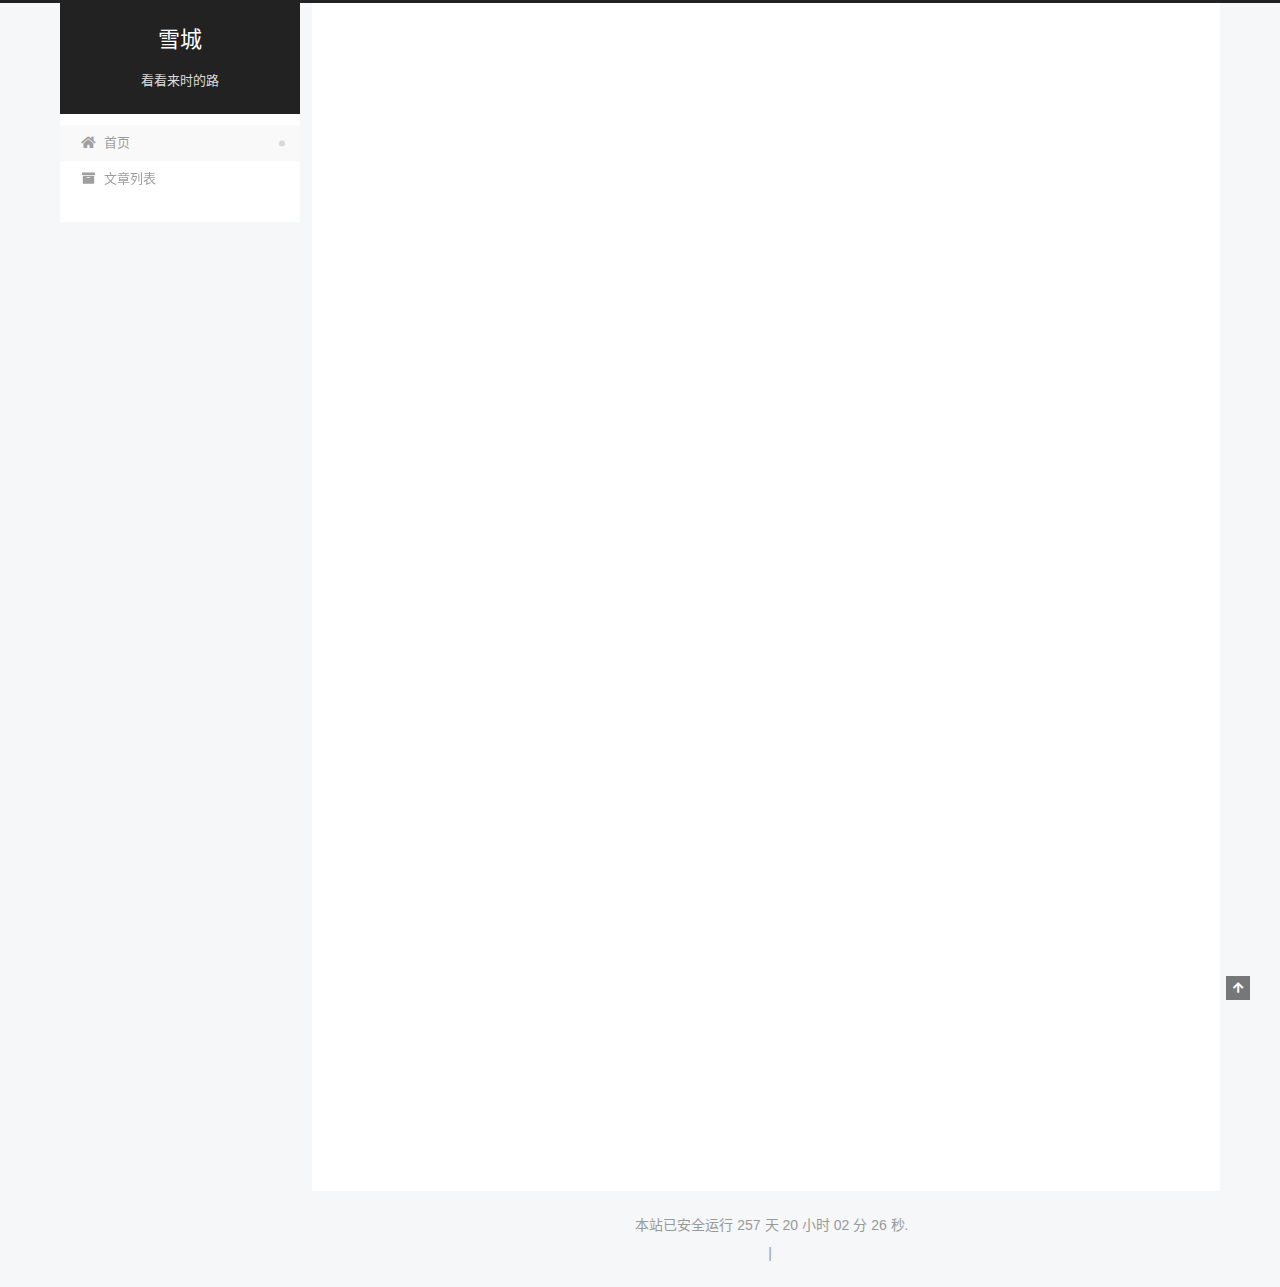
<file: index.html>
<!DOCTYPE html>
<html lang="zh-CN">
<head>
  <meta charset="UTF-8">
<meta name="viewport" content="width=device-width, initial-scale=1, maximum-scale=2">
<meta name="theme-color" content="#222">
<meta name="generator" content="Hexo 8.1.1">
  <link rel="apple-touch-icon" sizes="180x180" href="/images/apple-touch-icon-next.png">
  <link rel="icon" type="image/png" sizes="32x32" href="/images/favicon-32x32-next.png">
  <link rel="icon" type="image/png" sizes="16x16" href="/images/favicon-16x16-next.png">
  <link rel="mask-icon" href="/images/logo.svg" color="#222">

<link rel="stylesheet" href="/css/main.css">

<link rel="stylesheet" href="https://fonts.lug.ustc.edu.cn/css?family=Lato:300,300italic,400,400italic,700,700italic&display=swap&subset=latin,latin-ext">
<link rel="stylesheet" href="/lib/font-awesome/css/all.min.css">

<script id="hexo-configurations">
    var NexT = window.NexT || {};
    var CONFIG = {"hostname":"flyounghan.cn","root":"/","scheme":"Pisces","version":"7.8.0","exturl":false,"sidebar":{"position":"left","display":"post","padding":18,"offset":12,"onmobile":false},"copycode":{"enable":false,"show_result":false,"style":null},"back2top":{"enable":true,"sidebar":false,"scrollpercent":false},"bookmark":{"enable":false,"color":"#222","save":"auto"},"fancybox":false,"mediumzoom":false,"lazyload":false,"pangu":false,"comments":{"style":"tabs","active":null,"storage":true,"lazyload":false,"nav":null},"algolia":{"hits":{"per_page":10},"labels":{"input_placeholder":"Search for Posts","hits_empty":"We didn't find any results for the search: ${query}","hits_stats":"${hits} results found in ${time} ms"}},"localsearch":{"enable":false,"trigger":"auto","top_n_per_article":1,"unescape":false,"preload":false},"motion":{"enable":true,"async":false,"transition":{"post_block":"fadeIn","post_header":"slideDownIn","post_body":"slideDownIn","coll_header":"slideLeftIn","sidebar":"slideUpIn"}}};
  </script>

  <meta property="og:type" content="website">
<meta property="og:title" content="雪城">
<meta property="og:url" content="http://flyounghan.cn/index.html">
<meta property="og:site_name" content="雪城">
<meta property="og:locale" content="zh_CN">
<meta property="article:author" content="韩飞扬">
<meta name="twitter:card" content="summary">

<link rel="canonical" href="http://flyounghan.cn/">


<script id="page-configurations">
  // https://hexo.io/docs/variables.html
  CONFIG.page = {
    sidebar: "",
    isHome : true,
    isPost : false,
    lang   : 'zh-CN'
  };
</script>

  <title>雪城</title>
  






  <noscript>
  <style>
  .use-motion .brand,
  .use-motion .menu-item,
  .sidebar-inner,
  .use-motion .post-block,
  .use-motion .pagination,
  .use-motion .comments,
  .use-motion .post-header,
  .use-motion .post-body,
  .use-motion .collection-header { opacity: initial; }

  .use-motion .site-title,
  .use-motion .site-subtitle {
    opacity: initial;
    top: initial;
  }

  .use-motion .logo-line-before i { left: initial; }
  .use-motion .logo-line-after i { right: initial; }
  </style>
</noscript>

</head>

<body itemscope itemtype="http://schema.org/WebPage">
  <div class="container use-motion">
    <div class="headband"></div>

    <header class="header" itemscope itemtype="http://schema.org/WPHeader">
      <div class="header-inner"><div class="site-brand-container">
  <div class="site-nav-toggle">
    <div class="toggle" aria-label="切换导航栏">
      <span class="toggle-line toggle-line-first"></span>
      <span class="toggle-line toggle-line-middle"></span>
      <span class="toggle-line toggle-line-last"></span>
    </div>
  </div>

  <div class="site-meta">

    <a href="/" class="brand" rel="start">
      <span class="logo-line-before"><i></i></span>
      <h1 class="site-title">雪城</h1>
      <span class="logo-line-after"><i></i></span>
    </a>
      <p class="site-subtitle" itemprop="description">看看来时的路</p>
  </div>

  <div class="site-nav-right">
    <div class="toggle popup-trigger">
    </div>
  </div>
</div>




<nav class="site-nav">
  <ul id="menu" class="main-menu menu">
        <li class="menu-item menu-item-home">

    <a href="/" rel="section"><i class="fa fa-home fa-fw"></i>首页</a>

  </li>
        <li class="menu-item menu-item-archives">

    <a href="/archives/" rel="section"><i class="fa fa-archive fa-fw"></i>文章列表</a>

  </li>
  </ul>
</nav>




</div>
    </header>

    
  <div class="back-to-top">
    <i class="fa fa-arrow-up"></i>
    <span>0%</span>
  </div>


    <main class="main">
      <div class="main-inner">
        <div class="content-wrap">
          

          <div class="content index posts-expand">
            
      
  
  
  <article itemscope itemtype="http://schema.org/Article" class="post-block" lang="zh-CN">
    <link itemprop="mainEntityOfPage" href="http://flyounghan.cn/2025/12/09/2025-12-9/">

    <span hidden itemprop="author" itemscope itemtype="http://schema.org/Person">
      <meta itemprop="image" content="/images/avatar.gif">
      <meta itemprop="name" content="韩飞扬">
      <meta itemprop="description" content="">
    </span>

    <span hidden itemprop="publisher" itemscope itemtype="http://schema.org/Organization">
      <meta itemprop="name" content="雪城">
    </span>
      <header class="post-header">
        <h2 class="post-title" itemprop="name headline">
          
            <a href="/2025/12/09/2025-12-9/" class="post-title-link" itemprop="url">今天是天赐的礼物</a>
        </h2>

        <div class="post-meta">
            <span class="post-meta-item">
              <span class="post-meta-item-icon">
                <i class="far fa-calendar"></i>
              </span>
              <span class="post-meta-item-text">发表于</span>
              

              <time title="创建时间：2025-12-09 14:36:02 / 修改时间：14:16:04" itemprop="dateCreated datePublished" datetime="2025-12-09T14:36:02+08:00">2025-12-09</time>
            </span>

          

        </div>
      </header>

    
    
    
    <div class="post-body" itemprop="articleBody">

      
          <p>最近在读《纳瓦尔宝典》的时候，看到了“我们会发现孩子通常都很快乐，那是因为他们真的会沉浸在周围的环境里，沉浸在当下，而不是期待环境来契合自己的爱好和期望”。</p>
          <!--noindex-->
            <div class="post-button">
              <a class="btn" href="/2025/12/09/2025-12-9/#more" rel="contents">
                阅读全文 &raquo;
              </a>
            </div>
          <!--/noindex-->
        
      
    </div>

    
    
    
      <footer class="post-footer">
        <div class="post-eof"></div>
      </footer>
  </article>
  
  
  

      
  
  
  <article itemscope itemtype="http://schema.org/Article" class="post-block" lang="zh-CN">
    <link itemprop="mainEntityOfPage" href="http://flyounghan.cn/2025/11/27/2025-11-27/">

    <span hidden itemprop="author" itemscope itemtype="http://schema.org/Person">
      <meta itemprop="image" content="/images/avatar.gif">
      <meta itemprop="name" content="韩飞扬">
      <meta itemprop="description" content="">
    </span>

    <span hidden itemprop="publisher" itemscope itemtype="http://schema.org/Organization">
      <meta itemprop="name" content="雪城">
    </span>
      <header class="post-header">
        <h2 class="post-title" itemprop="name headline">
          
            <a href="/2025/11/27/2025-11-27/" class="post-title-link" itemprop="url">自制牛顿反射式天文望远镜</a>
        </h2>

        <div class="post-meta">
            <span class="post-meta-item">
              <span class="post-meta-item-icon">
                <i class="far fa-calendar"></i>
              </span>
              <span class="post-meta-item-text">发表于</span>

              <time title="创建时间：2025-11-27 10:36:02" itemprop="dateCreated datePublished" datetime="2025-11-27T10:36:02+08:00">2025-11-27</time>
            </span>
              <span class="post-meta-item">
                <span class="post-meta-item-icon">
                  <i class="far fa-calendar-check"></i>
                </span>
                <span class="post-meta-item-text">更新于</span>
                <time title="修改时间：2025-12-02 21:22:54" itemprop="dateModified" datetime="2025-12-02T21:22:54+08:00">2025-12-02</time>
              </span>

          

        </div>
      </header>

    
    
    
    <div class="post-body" itemprop="articleBody">

      
          <p>这里的自制并非“从沙子到计算机”。原因在于参阅了磨消费级镜片的资料后，打消了致敬列文虎克的念头。<br>所以两块主要的反射镜和目镜直接购买。剩下的以3D打印为主。</p>
          <!--noindex-->
            <div class="post-button">
              <a class="btn" href="/2025/11/27/2025-11-27/#more" rel="contents">
                阅读全文 &raquo;
              </a>
            </div>
          <!--/noindex-->
        
      
    </div>

    
    
    
      <footer class="post-footer">
        <div class="post-eof"></div>
      </footer>
  </article>
  
  
  

      
  
  
  <article itemscope itemtype="http://schema.org/Article" class="post-block" lang="zh-CN">
    <link itemprop="mainEntityOfPage" href="http://flyounghan.cn/2025/11/24/2025-11-24/">

    <span hidden itemprop="author" itemscope itemtype="http://schema.org/Person">
      <meta itemprop="image" content="/images/avatar.gif">
      <meta itemprop="name" content="韩飞扬">
      <meta itemprop="description" content="">
    </span>

    <span hidden itemprop="publisher" itemscope itemtype="http://schema.org/Organization">
      <meta itemprop="name" content="雪城">
    </span>
      <header class="post-header">
        <h2 class="post-title" itemprop="name headline">
          
            <a href="/2025/11/24/2025-11-24/" class="post-title-link" itemprop="url">更加确信在冲突中才能解决问题</a>
        </h2>

        <div class="post-meta">
            <span class="post-meta-item">
              <span class="post-meta-item-icon">
                <i class="far fa-calendar"></i>
              </span>
              <span class="post-meta-item-text">发表于</span>

              <time title="创建时间：2025-11-24 22:05:25" itemprop="dateCreated datePublished" datetime="2025-11-24T22:05:25+08:00">2025-11-24</time>
            </span>
              <span class="post-meta-item">
                <span class="post-meta-item-icon">
                  <i class="far fa-calendar-check"></i>
                </span>
                <span class="post-meta-item-text">更新于</span>
                <time title="修改时间：2025-11-25 23:07:00" itemprop="dateModified" datetime="2025-11-25T23:07:00+08:00">2025-11-25</time>
              </span>

          

        </div>
      </header>

    
    
    
    <div class="post-body" itemprop="articleBody">

      
          <p>故事发生在今日一节名叫仪器工程设计的专业课上。</p>
<p>我们大多数人对老师是有点偏见的，因为大四了，竟然还有这种以小组PPT吹水为主的课程。老师对所谓的创新点、工程思维、创造意识诸如此类高大上的话喊的不亦乐乎。<br>另外，对点名抓得也很紧，不去大概率会被发现。</p>
          <!--noindex-->
            <div class="post-button">
              <a class="btn" href="/2025/11/24/2025-11-24/#more" rel="contents">
                阅读全文 &raquo;
              </a>
            </div>
          <!--/noindex-->
        
      
    </div>

    
    
    
      <footer class="post-footer">
        <div class="post-eof"></div>
      </footer>
  </article>
  
  
  


  



          </div>
          

<script>
  window.addEventListener('tabs:register', () => {
    let { activeClass } = CONFIG.comments;
    if (CONFIG.comments.storage) {
      activeClass = localStorage.getItem('comments_active') || activeClass;
    }
    if (activeClass) {
      let activeTab = document.querySelector(`a[href="#comment-${activeClass}"]`);
      if (activeTab) {
        activeTab.click();
      }
    }
  });
  if (CONFIG.comments.storage) {
    window.addEventListener('tabs:click', event => {
      if (!event.target.matches('.tabs-comment .tab-content .tab-pane')) return;
      let commentClass = event.target.classList[1];
      localStorage.setItem('comments_active', commentClass);
    });
  }
</script>

        </div>
          
  
  <div class="toggle sidebar-toggle">
    <span class="toggle-line toggle-line-first"></span>
    <span class="toggle-line toggle-line-middle"></span>
    <span class="toggle-line toggle-line-last"></span>
  </div>

  <aside class="sidebar">
    <div class="sidebar-inner">

      <ul class="sidebar-nav motion-element">
        <li class="sidebar-nav-toc">
          文章目录
        </li>
        <li class="sidebar-nav-overview">
          站点概览
        </li>
      </ul>

      <!--noindex-->
      <div class="post-toc-wrap sidebar-panel">
      </div>
      <!--/noindex-->

      <div class="site-overview-wrap sidebar-panel">
        <div class="site-author motion-element" itemprop="author" itemscope itemtype="http://schema.org/Person">
  <p class="site-author-name" itemprop="name">韩飞扬</p>
  <div class="site-description" itemprop="description"></div>
</div>
<div class="site-state-wrap motion-element">
  <nav class="site-state">
      <div class="site-state-item site-state-posts">
          <a href="/archives/">
        
          <span class="site-state-item-count">3</span>
          <span class="site-state-item-name">日志</span>
        </a>
      </div>
  </nav>
</div>



      </div>

    </div>
  </aside>
  <div id="sidebar-dimmer"></div>


      </div>
    </main>

    <footer class="footer">
      <div class="footer-inner">
        

        

<div class="copyright">
  
  <!--&copy;--><!-- -->
  <!--<span itemprop="copyrightYear">2025</span>-->
  <!--<span class="with-love">-->
    <!--<i class="fa fa-heart"></i>-->
  <!--</span>-->
  <!--<span class="author" itemprop="copyrightHolder">韩飞扬</span>-->
</div>
  <div class="powered-by">
      <!---->
 <!--由 <a href="https://hexo.io/" class="theme-link" rel="noopener" target="_blank">Hexo</a> & <a href="https://pisces.theme-next.org/" class="theme-link" rel="noopener" target="_blank">NexT.Pisces</a> 强力驱动 -->  </div>
<!-- 网站运行时间的设置 -->
<span id="timeDate">载入天数...</span>
<span id="times">载入时分秒...</span>
<script>
    var now = new Date();
    function createtime() {
        var grt= new Date("11/08/2025 22:00:00"); //此处修改你的建站时间或者网站上线时间
        now.setTime(now.getTime()+250);
        days = (now - grt ) / 1000 / 60 / 60 / 24; dnum = Math.floor(days);
        hours = (now - grt ) / 1000 / 60 / 60 - (24 * dnum); hnum = Math.floor(hours);
        if(String(hnum).length ==1 ){hnum = "0" + hnum;} minutes = (now - grt ) / 1000 /60 - (24 * 60 * dnum) - (60 * hnum);
        mnum = Math.floor(minutes); if(String(mnum).length ==1 ){mnum = "0" + mnum;}
        seconds = (now - grt ) / 1000 - (24 * 60 * 60 * dnum) - (60 * 60 * hnum) - (60 * mnum);
        snum = Math.round(seconds); if(String(snum).length ==1 ){snum = "0" + snum;}
        document.getElementById("timeDate").innerHTML = "本站已安全运行 "+dnum+" 天 ";
        document.getElementById("times").innerHTML = hnum + " 小时 " + mnum + " 分 " + snum + " 秒.";
    }
setInterval("createtime()",250);
</script>
        
<div class="busuanzi-count">
  <script async src="https://busuanzi.ibruce.info/busuanzi/2.3/busuanzi.pure.mini.js"></script>
    <span class="post-meta-item" id="busuanzi_container_site_uv" style="display: none;">
      <span class="post-meta-item-icon">
        <i class="fa fa-user"></i>
      </span>
      <span class="site-uv" title="总访客量">
        <span id="busuanzi_value_site_uv"></span>
      </span>
    </span>
    <span class="post-meta-divider">|</span>
    <span class="post-meta-item" id="busuanzi_container_site_pv" style="display: none;">
      <span class="post-meta-item-icon">
        <i class="fa fa-eye"></i>
      </span>
      <span class="site-pv" title="总访问量">
        <span id="busuanzi_value_site_pv"></span>
      </span>
    </span>
</div>








      </div>
    </footer>
  </div>

  
  <script src="/lib/anime.min.js"></script>
  <script src="/lib/velocity/velocity.min.js"></script>
  <script src="/lib/velocity/velocity.ui.min.js"></script>

<script src="/js/utils.js"></script>

<script src="/js/motion.js"></script>


<script src="/js/schemes/pisces.js"></script>


<script src="/js/next-boot.js"></script>




  















  

  

</body>
</html>
</file>
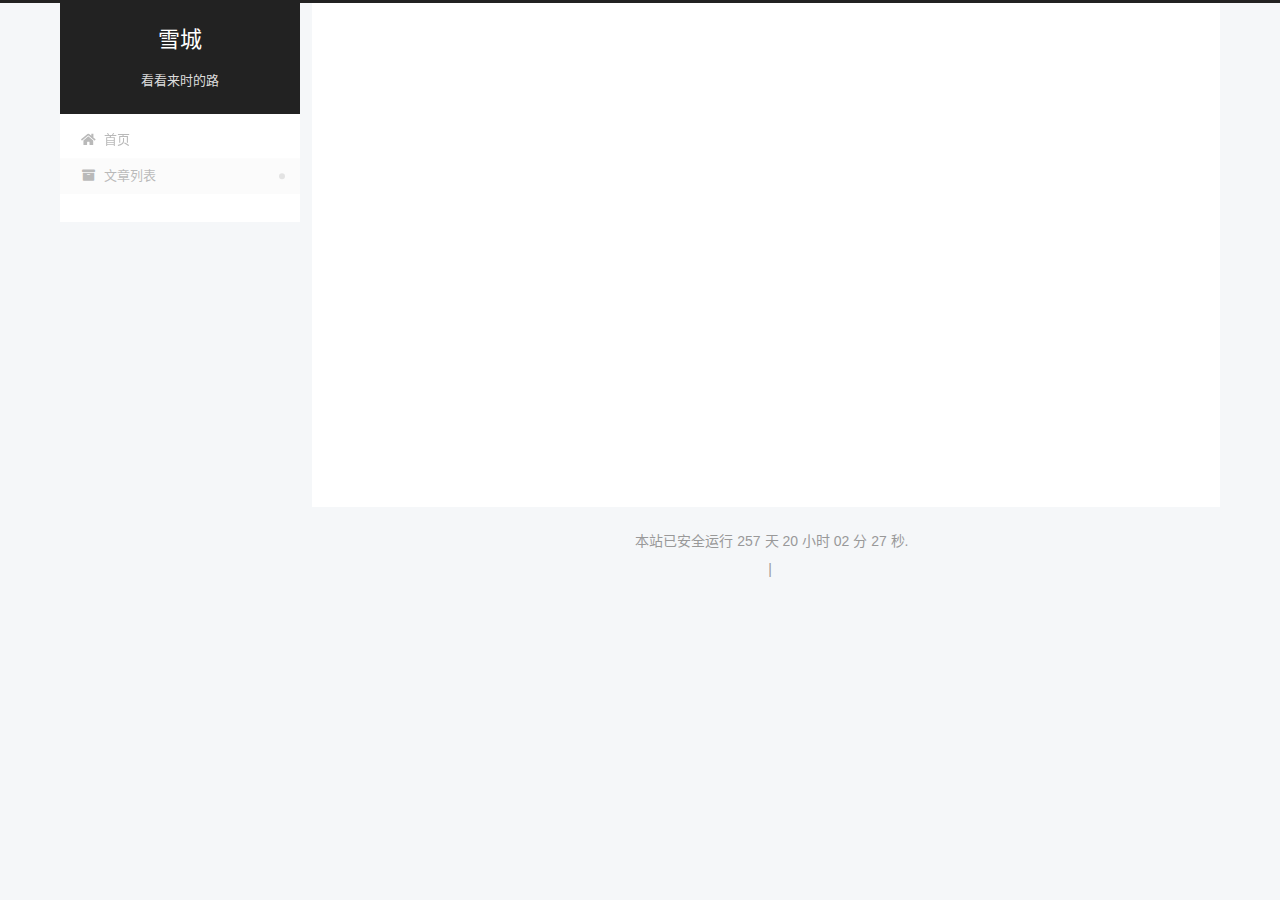
<file: archives/index.html>
<!DOCTYPE html>
<html lang="zh-CN">
<head>
  <meta charset="UTF-8">
<meta name="viewport" content="width=device-width, initial-scale=1, maximum-scale=2">
<meta name="theme-color" content="#222">
<meta name="generator" content="Hexo 8.1.1">
  <link rel="apple-touch-icon" sizes="180x180" href="/images/apple-touch-icon-next.png">
  <link rel="icon" type="image/png" sizes="32x32" href="/images/favicon-32x32-next.png">
  <link rel="icon" type="image/png" sizes="16x16" href="/images/favicon-16x16-next.png">
  <link rel="mask-icon" href="/images/logo.svg" color="#222">

<link rel="stylesheet" href="/css/main.css">

<link rel="stylesheet" href="https://fonts.lug.ustc.edu.cn/css?family=Lato:300,300italic,400,400italic,700,700italic&display=swap&subset=latin,latin-ext">
<link rel="stylesheet" href="/lib/font-awesome/css/all.min.css">

<script id="hexo-configurations">
    var NexT = window.NexT || {};
    var CONFIG = {"hostname":"flyounghan.cn","root":"/","scheme":"Pisces","version":"7.8.0","exturl":false,"sidebar":{"position":"left","display":"post","padding":18,"offset":12,"onmobile":false},"copycode":{"enable":false,"show_result":false,"style":null},"back2top":{"enable":true,"sidebar":false,"scrollpercent":false},"bookmark":{"enable":false,"color":"#222","save":"auto"},"fancybox":false,"mediumzoom":false,"lazyload":false,"pangu":false,"comments":{"style":"tabs","active":null,"storage":true,"lazyload":false,"nav":null},"algolia":{"hits":{"per_page":10},"labels":{"input_placeholder":"Search for Posts","hits_empty":"We didn't find any results for the search: ${query}","hits_stats":"${hits} results found in ${time} ms"}},"localsearch":{"enable":false,"trigger":"auto","top_n_per_article":1,"unescape":false,"preload":false},"motion":{"enable":true,"async":false,"transition":{"post_block":"fadeIn","post_header":"slideDownIn","post_body":"slideDownIn","coll_header":"slideLeftIn","sidebar":"slideUpIn"}}};
  </script>

  <meta property="og:type" content="website">
<meta property="og:title" content="雪城">
<meta property="og:url" content="http://flyounghan.cn/archives/index.html">
<meta property="og:site_name" content="雪城">
<meta property="og:locale" content="zh_CN">
<meta property="article:author" content="韩飞扬">
<meta name="twitter:card" content="summary">

<link rel="canonical" href="http://flyounghan.cn/archives/">


<script id="page-configurations">
  // https://hexo.io/docs/variables.html
  CONFIG.page = {
    sidebar: "",
    isHome : false,
    isPost : false,
    lang   : 'zh-CN'
  };
</script>

  <title>文章列表 | 雪城</title>
  






  <noscript>
  <style>
  .use-motion .brand,
  .use-motion .menu-item,
  .sidebar-inner,
  .use-motion .post-block,
  .use-motion .pagination,
  .use-motion .comments,
  .use-motion .post-header,
  .use-motion .post-body,
  .use-motion .collection-header { opacity: initial; }

  .use-motion .site-title,
  .use-motion .site-subtitle {
    opacity: initial;
    top: initial;
  }

  .use-motion .logo-line-before i { left: initial; }
  .use-motion .logo-line-after i { right: initial; }
  </style>
</noscript>

</head>

<body itemscope itemtype="http://schema.org/WebPage">
  <div class="container use-motion">
    <div class="headband"></div>

    <header class="header" itemscope itemtype="http://schema.org/WPHeader">
      <div class="header-inner"><div class="site-brand-container">
  <div class="site-nav-toggle">
    <div class="toggle" aria-label="切换导航栏">
      <span class="toggle-line toggle-line-first"></span>
      <span class="toggle-line toggle-line-middle"></span>
      <span class="toggle-line toggle-line-last"></span>
    </div>
  </div>

  <div class="site-meta">

    <a href="/" class="brand" rel="start">
      <span class="logo-line-before"><i></i></span>
      <h1 class="site-title">雪城</h1>
      <span class="logo-line-after"><i></i></span>
    </a>
      <p class="site-subtitle" itemprop="description">看看来时的路</p>
  </div>

  <div class="site-nav-right">
    <div class="toggle popup-trigger">
    </div>
  </div>
</div>




<nav class="site-nav">
  <ul id="menu" class="main-menu menu">
        <li class="menu-item menu-item-home">

    <a href="/" rel="section"><i class="fa fa-home fa-fw"></i>首页</a>

  </li>
        <li class="menu-item menu-item-archives">

    <a href="/archives/" rel="section"><i class="fa fa-archive fa-fw"></i>文章列表</a>

  </li>
  </ul>
</nav>




</div>
    </header>

    
  <div class="back-to-top">
    <i class="fa fa-arrow-up"></i>
    <span>0%</span>
  </div>


    <main class="main">
      <div class="main-inner">
        <div class="content-wrap">
          

          <div class="content archive">
            

  
  
  
  <div class="post-block">
    <div class="posts-collapse">
      <div class="collection-title">
        <span class="collection-header">嗯..! 目前共计 3 篇日志。 继续努力。</span>
      </div>

      
    <div class="collection-year">
      <span class="collection-header">2025</span>
    </div>

  <article itemscope itemtype="http://schema.org/Article">
    <header class="post-header">

      <div class="post-meta">
        <time itemprop="dateCreated"
              datetime="2025-12-09T14:36:02+08:00"
              content="2025-12-09">
          12-09
        </time>
      </div>

      <div class="post-title">
          <a class="post-title-link" href="/2025/12/09/2025-12-9/" itemprop="url">
            <span itemprop="name">今天是天赐的礼物</span>
          </a>
      </div>

    </header>
  </article>

  <article itemscope itemtype="http://schema.org/Article">
    <header class="post-header">

      <div class="post-meta">
        <time itemprop="dateCreated"
              datetime="2025-11-27T10:36:02+08:00"
              content="2025-11-27">
          11-27
        </time>
      </div>

      <div class="post-title">
          <a class="post-title-link" href="/2025/11/27/2025-11-27/" itemprop="url">
            <span itemprop="name">自制牛顿反射式天文望远镜</span>
          </a>
      </div>

    </header>
  </article>

  <article itemscope itemtype="http://schema.org/Article">
    <header class="post-header">

      <div class="post-meta">
        <time itemprop="dateCreated"
              datetime="2025-11-24T22:05:25+08:00"
              content="2025-11-24">
          11-24
        </time>
      </div>

      <div class="post-title">
          <a class="post-title-link" href="/2025/11/24/2025-11-24/" itemprop="url">
            <span itemprop="name">更加确信在冲突中才能解决问题</span>
          </a>
      </div>

    </header>
  </article>


    </div>
  </div>
  
  
  

  



          </div>
          

<script>
  window.addEventListener('tabs:register', () => {
    let { activeClass } = CONFIG.comments;
    if (CONFIG.comments.storage) {
      activeClass = localStorage.getItem('comments_active') || activeClass;
    }
    if (activeClass) {
      let activeTab = document.querySelector(`a[href="#comment-${activeClass}"]`);
      if (activeTab) {
        activeTab.click();
      }
    }
  });
  if (CONFIG.comments.storage) {
    window.addEventListener('tabs:click', event => {
      if (!event.target.matches('.tabs-comment .tab-content .tab-pane')) return;
      let commentClass = event.target.classList[1];
      localStorage.setItem('comments_active', commentClass);
    });
  }
</script>

        </div>
          
  
  <div class="toggle sidebar-toggle">
    <span class="toggle-line toggle-line-first"></span>
    <span class="toggle-line toggle-line-middle"></span>
    <span class="toggle-line toggle-line-last"></span>
  </div>

  <aside class="sidebar">
    <div class="sidebar-inner">

      <ul class="sidebar-nav motion-element">
        <li class="sidebar-nav-toc">
          文章目录
        </li>
        <li class="sidebar-nav-overview">
          站点概览
        </li>
      </ul>

      <!--noindex-->
      <div class="post-toc-wrap sidebar-panel">
      </div>
      <!--/noindex-->

      <div class="site-overview-wrap sidebar-panel">
        <div class="site-author motion-element" itemprop="author" itemscope itemtype="http://schema.org/Person">
  <p class="site-author-name" itemprop="name">韩飞扬</p>
  <div class="site-description" itemprop="description"></div>
</div>
<div class="site-state-wrap motion-element">
  <nav class="site-state">
      <div class="site-state-item site-state-posts">
          <a href="/archives/">
        
          <span class="site-state-item-count">3</span>
          <span class="site-state-item-name">日志</span>
        </a>
      </div>
  </nav>
</div>



      </div>

    </div>
  </aside>
  <div id="sidebar-dimmer"></div>


      </div>
    </main>

    <footer class="footer">
      <div class="footer-inner">
        

        

<div class="copyright">
  
  <!--&copy;--><!-- -->
  <!--<span itemprop="copyrightYear">2025</span>-->
  <!--<span class="with-love">-->
    <!--<i class="fa fa-heart"></i>-->
  <!--</span>-->
  <!--<span class="author" itemprop="copyrightHolder">韩飞扬</span>-->
</div>
  <div class="powered-by">
      <!---->
 <!--由 <a href="https://hexo.io/" class="theme-link" rel="noopener" target="_blank">Hexo</a> & <a href="https://pisces.theme-next.org/" class="theme-link" rel="noopener" target="_blank">NexT.Pisces</a> 强力驱动 -->  </div>
<!-- 网站运行时间的设置 -->
<span id="timeDate">载入天数...</span>
<span id="times">载入时分秒...</span>
<script>
    var now = new Date();
    function createtime() {
        var grt= new Date("11/08/2025 22:00:00"); //此处修改你的建站时间或者网站上线时间
        now.setTime(now.getTime()+250);
        days = (now - grt ) / 1000 / 60 / 60 / 24; dnum = Math.floor(days);
        hours = (now - grt ) / 1000 / 60 / 60 - (24 * dnum); hnum = Math.floor(hours);
        if(String(hnum).length ==1 ){hnum = "0" + hnum;} minutes = (now - grt ) / 1000 /60 - (24 * 60 * dnum) - (60 * hnum);
        mnum = Math.floor(minutes); if(String(mnum).length ==1 ){mnum = "0" + mnum;}
        seconds = (now - grt ) / 1000 - (24 * 60 * 60 * dnum) - (60 * 60 * hnum) - (60 * mnum);
        snum = Math.round(seconds); if(String(snum).length ==1 ){snum = "0" + snum;}
        document.getElementById("timeDate").innerHTML = "本站已安全运行 "+dnum+" 天 ";
        document.getElementById("times").innerHTML = hnum + " 小时 " + mnum + " 分 " + snum + " 秒.";
    }
setInterval("createtime()",250);
</script>
        
<div class="busuanzi-count">
  <script async src="https://busuanzi.ibruce.info/busuanzi/2.3/busuanzi.pure.mini.js"></script>
    <span class="post-meta-item" id="busuanzi_container_site_uv" style="display: none;">
      <span class="post-meta-item-icon">
        <i class="fa fa-user"></i>
      </span>
      <span class="site-uv" title="总访客量">
        <span id="busuanzi_value_site_uv"></span>
      </span>
    </span>
    <span class="post-meta-divider">|</span>
    <span class="post-meta-item" id="busuanzi_container_site_pv" style="display: none;">
      <span class="post-meta-item-icon">
        <i class="fa fa-eye"></i>
      </span>
      <span class="site-pv" title="总访问量">
        <span id="busuanzi_value_site_pv"></span>
      </span>
    </span>
</div>








      </div>
    </footer>
  </div>

  
  <script src="/lib/anime.min.js"></script>
  <script src="/lib/velocity/velocity.min.js"></script>
  <script src="/lib/velocity/velocity.ui.min.js"></script>

<script src="/js/utils.js"></script>

<script src="/js/motion.js"></script>


<script src="/js/schemes/pisces.js"></script>


<script src="/js/next-boot.js"></script>




  















  

  

</body>
</html>
</file>
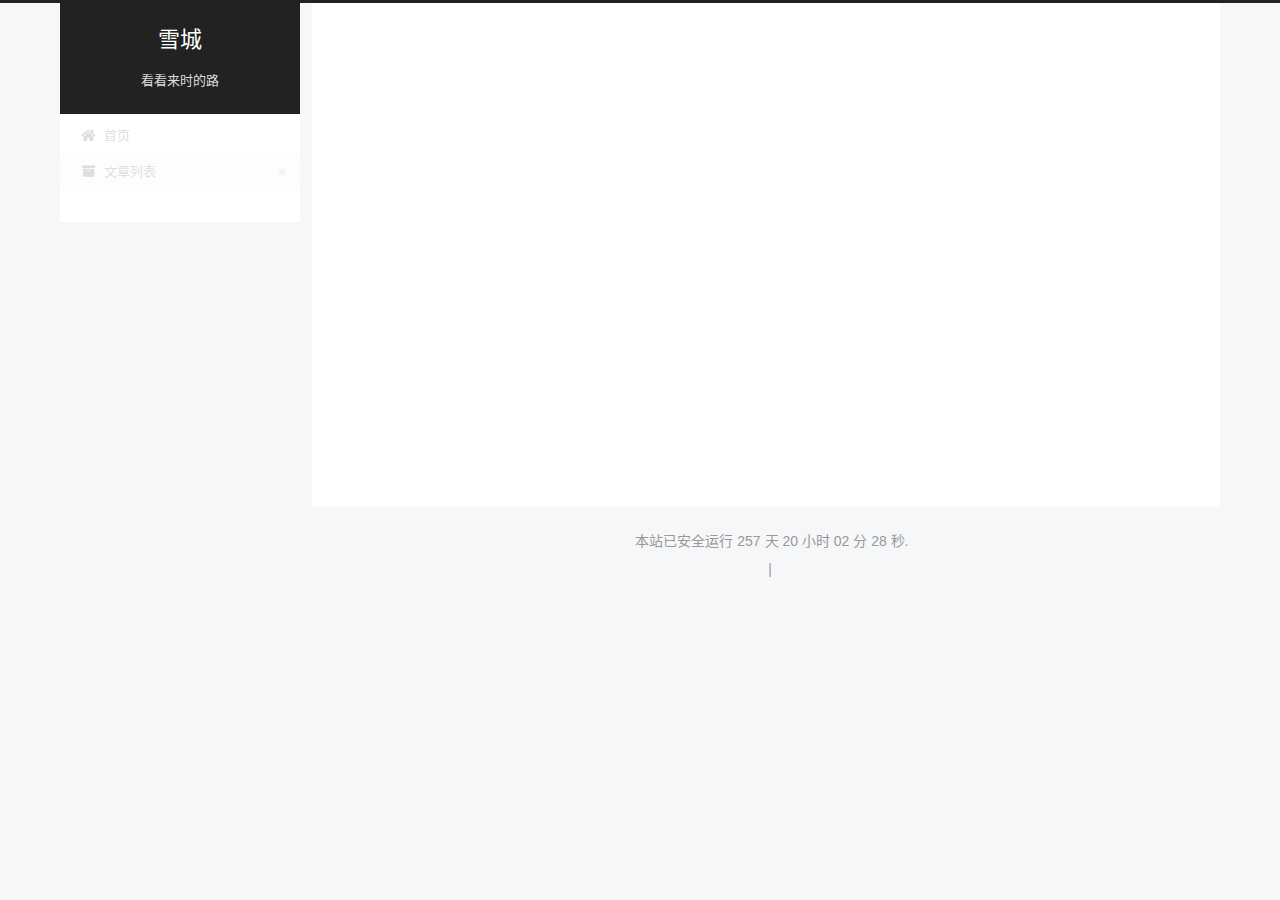
<file: archives/2025/index.html>
<!DOCTYPE html>
<html lang="zh-CN">
<head>
  <meta charset="UTF-8">
<meta name="viewport" content="width=device-width, initial-scale=1, maximum-scale=2">
<meta name="theme-color" content="#222">
<meta name="generator" content="Hexo 8.1.1">
  <link rel="apple-touch-icon" sizes="180x180" href="/images/apple-touch-icon-next.png">
  <link rel="icon" type="image/png" sizes="32x32" href="/images/favicon-32x32-next.png">
  <link rel="icon" type="image/png" sizes="16x16" href="/images/favicon-16x16-next.png">
  <link rel="mask-icon" href="/images/logo.svg" color="#222">

<link rel="stylesheet" href="/css/main.css">

<link rel="stylesheet" href="https://fonts.lug.ustc.edu.cn/css?family=Lato:300,300italic,400,400italic,700,700italic&display=swap&subset=latin,latin-ext">
<link rel="stylesheet" href="/lib/font-awesome/css/all.min.css">

<script id="hexo-configurations">
    var NexT = window.NexT || {};
    var CONFIG = {"hostname":"flyounghan.cn","root":"/","scheme":"Pisces","version":"7.8.0","exturl":false,"sidebar":{"position":"left","display":"post","padding":18,"offset":12,"onmobile":false},"copycode":{"enable":false,"show_result":false,"style":null},"back2top":{"enable":true,"sidebar":false,"scrollpercent":false},"bookmark":{"enable":false,"color":"#222","save":"auto"},"fancybox":false,"mediumzoom":false,"lazyload":false,"pangu":false,"comments":{"style":"tabs","active":null,"storage":true,"lazyload":false,"nav":null},"algolia":{"hits":{"per_page":10},"labels":{"input_placeholder":"Search for Posts","hits_empty":"We didn't find any results for the search: ${query}","hits_stats":"${hits} results found in ${time} ms"}},"localsearch":{"enable":false,"trigger":"auto","top_n_per_article":1,"unescape":false,"preload":false},"motion":{"enable":true,"async":false,"transition":{"post_block":"fadeIn","post_header":"slideDownIn","post_body":"slideDownIn","coll_header":"slideLeftIn","sidebar":"slideUpIn"}}};
  </script>

  <meta property="og:type" content="website">
<meta property="og:title" content="雪城">
<meta property="og:url" content="http://flyounghan.cn/archives/2025/index.html">
<meta property="og:site_name" content="雪城">
<meta property="og:locale" content="zh_CN">
<meta property="article:author" content="韩飞扬">
<meta name="twitter:card" content="summary">

<link rel="canonical" href="http://flyounghan.cn/archives/2025/">


<script id="page-configurations">
  // https://hexo.io/docs/variables.html
  CONFIG.page = {
    sidebar: "",
    isHome : false,
    isPost : false,
    lang   : 'zh-CN'
  };
</script>

  <title>文章列表 | 雪城</title>
  






  <noscript>
  <style>
  .use-motion .brand,
  .use-motion .menu-item,
  .sidebar-inner,
  .use-motion .post-block,
  .use-motion .pagination,
  .use-motion .comments,
  .use-motion .post-header,
  .use-motion .post-body,
  .use-motion .collection-header { opacity: initial; }

  .use-motion .site-title,
  .use-motion .site-subtitle {
    opacity: initial;
    top: initial;
  }

  .use-motion .logo-line-before i { left: initial; }
  .use-motion .logo-line-after i { right: initial; }
  </style>
</noscript>

</head>

<body itemscope itemtype="http://schema.org/WebPage">
  <div class="container use-motion">
    <div class="headband"></div>

    <header class="header" itemscope itemtype="http://schema.org/WPHeader">
      <div class="header-inner"><div class="site-brand-container">
  <div class="site-nav-toggle">
    <div class="toggle" aria-label="切换导航栏">
      <span class="toggle-line toggle-line-first"></span>
      <span class="toggle-line toggle-line-middle"></span>
      <span class="toggle-line toggle-line-last"></span>
    </div>
  </div>

  <div class="site-meta">

    <a href="/" class="brand" rel="start">
      <span class="logo-line-before"><i></i></span>
      <h1 class="site-title">雪城</h1>
      <span class="logo-line-after"><i></i></span>
    </a>
      <p class="site-subtitle" itemprop="description">看看来时的路</p>
  </div>

  <div class="site-nav-right">
    <div class="toggle popup-trigger">
    </div>
  </div>
</div>




<nav class="site-nav">
  <ul id="menu" class="main-menu menu">
        <li class="menu-item menu-item-home">

    <a href="/" rel="section"><i class="fa fa-home fa-fw"></i>首页</a>

  </li>
        <li class="menu-item menu-item-archives">

    <a href="/archives/" rel="section"><i class="fa fa-archive fa-fw"></i>文章列表</a>

  </li>
  </ul>
</nav>




</div>
    </header>

    
  <div class="back-to-top">
    <i class="fa fa-arrow-up"></i>
    <span>0%</span>
  </div>


    <main class="main">
      <div class="main-inner">
        <div class="content-wrap">
          

          <div class="content archive">
            

  
  
  
  <div class="post-block">
    <div class="posts-collapse">
      <div class="collection-title">
        <span class="collection-header">嗯..! 目前共计 3 篇日志。 继续努力。</span>
      </div>

      
    <div class="collection-year">
      <span class="collection-header">2025</span>
    </div>

  <article itemscope itemtype="http://schema.org/Article">
    <header class="post-header">

      <div class="post-meta">
        <time itemprop="dateCreated"
              datetime="2025-12-09T14:36:02+08:00"
              content="2025-12-09">
          12-09
        </time>
      </div>

      <div class="post-title">
          <a class="post-title-link" href="/2025/12/09/2025-12-9/" itemprop="url">
            <span itemprop="name">今天是天赐的礼物</span>
          </a>
      </div>

    </header>
  </article>

  <article itemscope itemtype="http://schema.org/Article">
    <header class="post-header">

      <div class="post-meta">
        <time itemprop="dateCreated"
              datetime="2025-11-27T10:36:02+08:00"
              content="2025-11-27">
          11-27
        </time>
      </div>

      <div class="post-title">
          <a class="post-title-link" href="/2025/11/27/2025-11-27/" itemprop="url">
            <span itemprop="name">自制牛顿反射式天文望远镜</span>
          </a>
      </div>

    </header>
  </article>

  <article itemscope itemtype="http://schema.org/Article">
    <header class="post-header">

      <div class="post-meta">
        <time itemprop="dateCreated"
              datetime="2025-11-24T22:05:25+08:00"
              content="2025-11-24">
          11-24
        </time>
      </div>

      <div class="post-title">
          <a class="post-title-link" href="/2025/11/24/2025-11-24/" itemprop="url">
            <span itemprop="name">更加确信在冲突中才能解决问题</span>
          </a>
      </div>

    </header>
  </article>


    </div>
  </div>
  
  
  

  



          </div>
          

<script>
  window.addEventListener('tabs:register', () => {
    let { activeClass } = CONFIG.comments;
    if (CONFIG.comments.storage) {
      activeClass = localStorage.getItem('comments_active') || activeClass;
    }
    if (activeClass) {
      let activeTab = document.querySelector(`a[href="#comment-${activeClass}"]`);
      if (activeTab) {
        activeTab.click();
      }
    }
  });
  if (CONFIG.comments.storage) {
    window.addEventListener('tabs:click', event => {
      if (!event.target.matches('.tabs-comment .tab-content .tab-pane')) return;
      let commentClass = event.target.classList[1];
      localStorage.setItem('comments_active', commentClass);
    });
  }
</script>

        </div>
          
  
  <div class="toggle sidebar-toggle">
    <span class="toggle-line toggle-line-first"></span>
    <span class="toggle-line toggle-line-middle"></span>
    <span class="toggle-line toggle-line-last"></span>
  </div>

  <aside class="sidebar">
    <div class="sidebar-inner">

      <ul class="sidebar-nav motion-element">
        <li class="sidebar-nav-toc">
          文章目录
        </li>
        <li class="sidebar-nav-overview">
          站点概览
        </li>
      </ul>

      <!--noindex-->
      <div class="post-toc-wrap sidebar-panel">
      </div>
      <!--/noindex-->

      <div class="site-overview-wrap sidebar-panel">
        <div class="site-author motion-element" itemprop="author" itemscope itemtype="http://schema.org/Person">
  <p class="site-author-name" itemprop="name">韩飞扬</p>
  <div class="site-description" itemprop="description"></div>
</div>
<div class="site-state-wrap motion-element">
  <nav class="site-state">
      <div class="site-state-item site-state-posts">
          <a href="/archives/">
        
          <span class="site-state-item-count">3</span>
          <span class="site-state-item-name">日志</span>
        </a>
      </div>
  </nav>
</div>



      </div>

    </div>
  </aside>
  <div id="sidebar-dimmer"></div>


      </div>
    </main>

    <footer class="footer">
      <div class="footer-inner">
        

        

<div class="copyright">
  
  <!--&copy;--><!-- -->
  <!--<span itemprop="copyrightYear">2025</span>-->
  <!--<span class="with-love">-->
    <!--<i class="fa fa-heart"></i>-->
  <!--</span>-->
  <!--<span class="author" itemprop="copyrightHolder">韩飞扬</span>-->
</div>
  <div class="powered-by">
      <!---->
 <!--由 <a href="https://hexo.io/" class="theme-link" rel="noopener" target="_blank">Hexo</a> & <a href="https://pisces.theme-next.org/" class="theme-link" rel="noopener" target="_blank">NexT.Pisces</a> 强力驱动 -->  </div>
<!-- 网站运行时间的设置 -->
<span id="timeDate">载入天数...</span>
<span id="times">载入时分秒...</span>
<script>
    var now = new Date();
    function createtime() {
        var grt= new Date("11/08/2025 22:00:00"); //此处修改你的建站时间或者网站上线时间
        now.setTime(now.getTime()+250);
        days = (now - grt ) / 1000 / 60 / 60 / 24; dnum = Math.floor(days);
        hours = (now - grt ) / 1000 / 60 / 60 - (24 * dnum); hnum = Math.floor(hours);
        if(String(hnum).length ==1 ){hnum = "0" + hnum;} minutes = (now - grt ) / 1000 /60 - (24 * 60 * dnum) - (60 * hnum);
        mnum = Math.floor(minutes); if(String(mnum).length ==1 ){mnum = "0" + mnum;}
        seconds = (now - grt ) / 1000 - (24 * 60 * 60 * dnum) - (60 * 60 * hnum) - (60 * mnum);
        snum = Math.round(seconds); if(String(snum).length ==1 ){snum = "0" + snum;}
        document.getElementById("timeDate").innerHTML = "本站已安全运行 "+dnum+" 天 ";
        document.getElementById("times").innerHTML = hnum + " 小时 " + mnum + " 分 " + snum + " 秒.";
    }
setInterval("createtime()",250);
</script>
        
<div class="busuanzi-count">
  <script async src="https://busuanzi.ibruce.info/busuanzi/2.3/busuanzi.pure.mini.js"></script>
    <span class="post-meta-item" id="busuanzi_container_site_uv" style="display: none;">
      <span class="post-meta-item-icon">
        <i class="fa fa-user"></i>
      </span>
      <span class="site-uv" title="总访客量">
        <span id="busuanzi_value_site_uv"></span>
      </span>
    </span>
    <span class="post-meta-divider">|</span>
    <span class="post-meta-item" id="busuanzi_container_site_pv" style="display: none;">
      <span class="post-meta-item-icon">
        <i class="fa fa-eye"></i>
      </span>
      <span class="site-pv" title="总访问量">
        <span id="busuanzi_value_site_pv"></span>
      </span>
    </span>
</div>








      </div>
    </footer>
  </div>

  
  <script src="/lib/anime.min.js"></script>
  <script src="/lib/velocity/velocity.min.js"></script>
  <script src="/lib/velocity/velocity.ui.min.js"></script>

<script src="/js/utils.js"></script>

<script src="/js/motion.js"></script>


<script src="/js/schemes/pisces.js"></script>


<script src="/js/next-boot.js"></script>




  















  

  

</body>
</html>
</file>
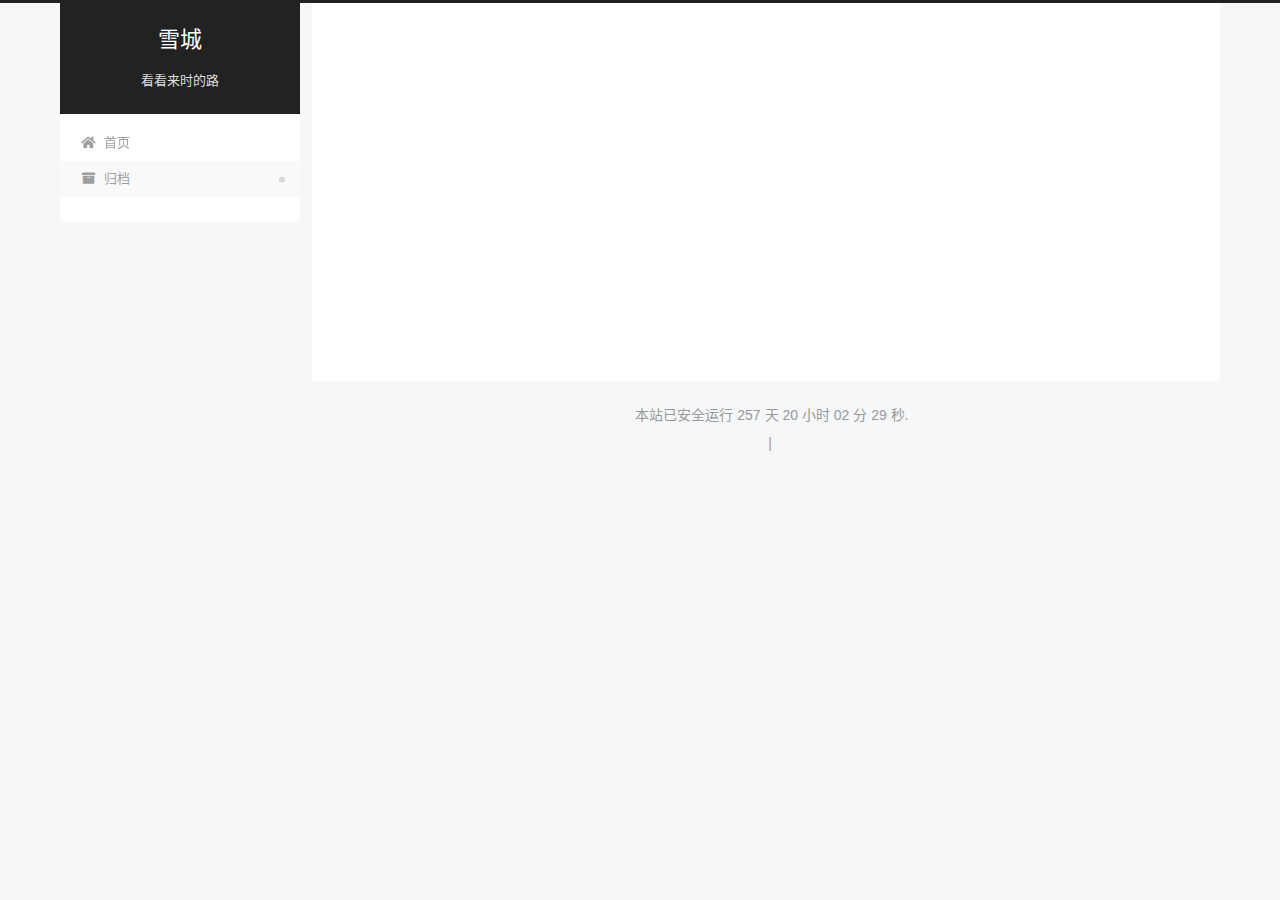
<file: archives/2025/11/index.html>
<!DOCTYPE html>
<html lang="zh-CN">
<head>
  <meta charset="UTF-8">
<meta name="viewport" content="width=device-width, initial-scale=1, maximum-scale=2">
<meta name="theme-color" content="#222">
<meta name="generator" content="Hexo 8.1.1">
  <link rel="apple-touch-icon" sizes="180x180" href="/images/apple-touch-icon-next.png">
  <link rel="icon" type="image/png" sizes="32x32" href="/images/favicon-32x32-next.png">
  <link rel="icon" type="image/png" sizes="16x16" href="/images/favicon-16x16-next.png">
  <link rel="mask-icon" href="/images/logo.svg" color="#222">

<link rel="stylesheet" href="/css/main.css">

<link rel="stylesheet" href="https://fonts.lug.ustc.edu.cn/css?family=PT Serif:300,300italic,400,400italic,700,700italic&display=swap&subset=latin,latin-ext">
<link rel="stylesheet" href="/lib/font-awesome/css/all.min.css">

<script id="hexo-configurations">
    var NexT = window.NexT || {};
    var CONFIG = {"hostname":"flyounghan.cn","root":"/","scheme":"Pisces","version":"7.8.0","exturl":false,"sidebar":{"position":"left","display":"post","padding":18,"offset":12,"onmobile":false},"copycode":{"enable":false,"show_result":false,"style":null},"back2top":{"enable":true,"sidebar":false,"scrollpercent":false},"bookmark":{"enable":false,"color":"#222","save":"auto"},"fancybox":false,"mediumzoom":false,"lazyload":false,"pangu":false,"comments":{"style":"tabs","active":null,"storage":true,"lazyload":false,"nav":null},"algolia":{"hits":{"per_page":10},"labels":{"input_placeholder":"Search for Posts","hits_empty":"We didn't find any results for the search: ${query}","hits_stats":"${hits} results found in ${time} ms"}},"localsearch":{"enable":false,"trigger":"auto","top_n_per_article":1,"unescape":false,"preload":false},"motion":{"enable":true,"async":false,"transition":{"post_block":"fadeIn","post_header":"slideDownIn","post_body":"slideDownIn","coll_header":"slideLeftIn","sidebar":"slideUpIn"}}};
  </script>

  <meta property="og:type" content="website">
<meta property="og:title" content="雪城">
<meta property="og:url" content="http://flyounghan.cn/archives/2025/11/index.html">
<meta property="og:site_name" content="雪城">
<meta property="og:locale" content="zh_CN">
<meta property="article:author" content="韩飞扬">
<meta name="twitter:card" content="summary">

<link rel="canonical" href="http://flyounghan.cn/archives/2025/11/">


<script id="page-configurations">
  // https://hexo.io/docs/variables.html
  CONFIG.page = {
    sidebar: "",
    isHome : false,
    isPost : false,
    lang   : 'zh-CN'
  };
</script>

  <title>归档 | 雪城</title>
  






  <noscript>
  <style>
  .use-motion .brand,
  .use-motion .menu-item,
  .sidebar-inner,
  .use-motion .post-block,
  .use-motion .pagination,
  .use-motion .comments,
  .use-motion .post-header,
  .use-motion .post-body,
  .use-motion .collection-header { opacity: initial; }

  .use-motion .site-title,
  .use-motion .site-subtitle {
    opacity: initial;
    top: initial;
  }

  .use-motion .logo-line-before i { left: initial; }
  .use-motion .logo-line-after i { right: initial; }
  </style>
</noscript>

</head>

<body itemscope itemtype="http://schema.org/WebPage">
  <div class="container use-motion">
    <div class="headband"></div>

    <header class="header" itemscope itemtype="http://schema.org/WPHeader">
      <div class="header-inner"><div class="site-brand-container">
  <div class="site-nav-toggle">
    <div class="toggle" aria-label="切换导航栏">
      <span class="toggle-line toggle-line-first"></span>
      <span class="toggle-line toggle-line-middle"></span>
      <span class="toggle-line toggle-line-last"></span>
    </div>
  </div>

  <div class="site-meta">

    <a href="/" class="brand" rel="start">
      <span class="logo-line-before"><i></i></span>
      <h1 class="site-title">雪城</h1>
      <span class="logo-line-after"><i></i></span>
    </a>
      <p class="site-subtitle" itemprop="description">看看来时的路</p>
  </div>

  <div class="site-nav-right">
    <div class="toggle popup-trigger">
    </div>
  </div>
</div>




<nav class="site-nav">
  <ul id="menu" class="main-menu menu">
        <li class="menu-item menu-item-home">

    <a href="/" rel="section"><i class="fa fa-home fa-fw"></i>首页</a>

  </li>
        <li class="menu-item menu-item-archives">

    <a href="/archives/" rel="section"><i class="fa fa-archive fa-fw"></i>归档</a>

  </li>
  </ul>
</nav>




</div>
    </header>

    
  <div class="back-to-top">
    <i class="fa fa-arrow-up"></i>
    <span>0%</span>
  </div>


    <main class="main">
      <div class="main-inner">
        <div class="content-wrap">
          

          <div class="content archive">
            

  
  
  
  <div class="post-block">
    <div class="posts-collapse">
      <div class="collection-title">
        <span class="collection-header">嗯..! 目前共计 1 篇日志。 继续努力。</span>
      </div>

      
    <div class="collection-year">
      <span class="collection-header">2025</span>
    </div>

  <article itemscope itemtype="http://schema.org/Article">
    <header class="post-header">

      <div class="post-meta">
        <time itemprop="dateCreated"
              datetime="2025-11-09T14:28:37+08:00"
              content="2025-11-09">
          11-09
        </time>
      </div>

      <div class="post-title">
          <a class="post-title-link" href="/2025/11/09/DIY%E7%89%9B%E9%A1%BF%E5%8F%8D%E5%B0%84%E5%BC%8F%E5%A4%A9%E6%96%87%E6%9C%9B%E8%BF%9C%E9%95%9C/" itemprop="url">
            <span itemprop="name">DIY牛顿反射式天文望远镜</span>
          </a>
      </div>

    </header>
  </article>


    </div>
  </div>
  
  
  

  



          </div>
          

<script>
  window.addEventListener('tabs:register', () => {
    let { activeClass } = CONFIG.comments;
    if (CONFIG.comments.storage) {
      activeClass = localStorage.getItem('comments_active') || activeClass;
    }
    if (activeClass) {
      let activeTab = document.querySelector(`a[href="#comment-${activeClass}"]`);
      if (activeTab) {
        activeTab.click();
      }
    }
  });
  if (CONFIG.comments.storage) {
    window.addEventListener('tabs:click', event => {
      if (!event.target.matches('.tabs-comment .tab-content .tab-pane')) return;
      let commentClass = event.target.classList[1];
      localStorage.setItem('comments_active', commentClass);
    });
  }
</script>

        </div>
          
  
  <div class="toggle sidebar-toggle">
    <span class="toggle-line toggle-line-first"></span>
    <span class="toggle-line toggle-line-middle"></span>
    <span class="toggle-line toggle-line-last"></span>
  </div>

  <aside class="sidebar">
    <div class="sidebar-inner">

      <ul class="sidebar-nav motion-element">
        <li class="sidebar-nav-toc">
          文章目录
        </li>
        <li class="sidebar-nav-overview">
          站点概览
        </li>
      </ul>

      <!--noindex-->
      <div class="post-toc-wrap sidebar-panel">
      </div>
      <!--/noindex-->

      <div class="site-overview-wrap sidebar-panel">
        <div class="site-author motion-element" itemprop="author" itemscope itemtype="http://schema.org/Person">
  <p class="site-author-name" itemprop="name">韩飞扬</p>
  <div class="site-description" itemprop="description"></div>
</div>
<div class="site-state-wrap motion-element">
  <nav class="site-state">
      <div class="site-state-item site-state-posts">
          <a href="/archives/">
        
          <span class="site-state-item-count">1</span>
          <span class="site-state-item-name">日志</span>
        </a>
      </div>
  </nav>
</div>



      </div>

    </div>
  </aside>
  <div id="sidebar-dimmer"></div>


      </div>
    </main>

    <footer class="footer">
      <div class="footer-inner">
        

        

<div class="copyright">
  
  <!--&copy;--><!-- -->
  <!--<span itemprop="copyrightYear">2025</span>-->
  <!--<span class="with-love">-->
    <!--<i class="fa fa-heart"></i>-->
  <!--</span>-->
  <!--<span class="author" itemprop="copyrightHolder">韩飞扬</span>-->
</div>
  <div class="powered-by">
      <!---->
 <!--由 <a href="https://hexo.io/" class="theme-link" rel="noopener" target="_blank">Hexo</a> & <a href="https://pisces.theme-next.org/" class="theme-link" rel="noopener" target="_blank">NexT.Pisces</a> 强力驱动 -->  </div>
<!-- 网站运行时间的设置 -->
<span id="timeDate">载入天数...</span>
<span id="times">载入时分秒...</span>
<script>
    var now = new Date();
    function createtime() {
        var grt= new Date("11/08/2025 22:00:00"); //此处修改你的建站时间或者网站上线时间
        now.setTime(now.getTime()+250);
        days = (now - grt ) / 1000 / 60 / 60 / 24; dnum = Math.floor(days);
        hours = (now - grt ) / 1000 / 60 / 60 - (24 * dnum); hnum = Math.floor(hours);
        if(String(hnum).length ==1 ){hnum = "0" + hnum;} minutes = (now - grt ) / 1000 /60 - (24 * 60 * dnum) - (60 * hnum);
        mnum = Math.floor(minutes); if(String(mnum).length ==1 ){mnum = "0" + mnum;}
        seconds = (now - grt ) / 1000 - (24 * 60 * 60 * dnum) - (60 * 60 * hnum) - (60 * mnum);
        snum = Math.round(seconds); if(String(snum).length ==1 ){snum = "0" + snum;}
        document.getElementById("timeDate").innerHTML = "本站已安全运行 "+dnum+" 天 ";
        document.getElementById("times").innerHTML = hnum + " 小时 " + mnum + " 分 " + snum + " 秒.";
    }
setInterval("createtime()",250);
</script>
        
<div class="busuanzi-count">
  <script async src="https://busuanzi.ibruce.info/busuanzi/2.3/busuanzi.pure.mini.js"></script>
    <span class="post-meta-item" id="busuanzi_container_site_uv" style="display: none;">
      <span class="post-meta-item-icon">
        <i class="fa fa-user"></i>
      </span>
      <span class="site-uv" title="总访客量">
        <span id="busuanzi_value_site_uv"></span>
      </span>
    </span>
    <span class="post-meta-divider">|</span>
    <span class="post-meta-item" id="busuanzi_container_site_pv" style="display: none;">
      <span class="post-meta-item-icon">
        <i class="fa fa-eye"></i>
      </span>
      <span class="site-pv" title="总访问量">
        <span id="busuanzi_value_site_pv"></span>
      </span>
    </span>
</div>








      </div>
    </footer>
  </div>

  
  <script src="/lib/anime.min.js"></script>
  <script src="/lib/velocity/velocity.min.js"></script>
  <script src="/lib/velocity/velocity.ui.min.js"></script>

<script src="/js/utils.js"></script>

<script src="/js/motion.js"></script>


<script src="/js/schemes/pisces.js"></script>


<script src="/js/next-boot.js"></script>




  















  

  

</body>
</html>
</file>
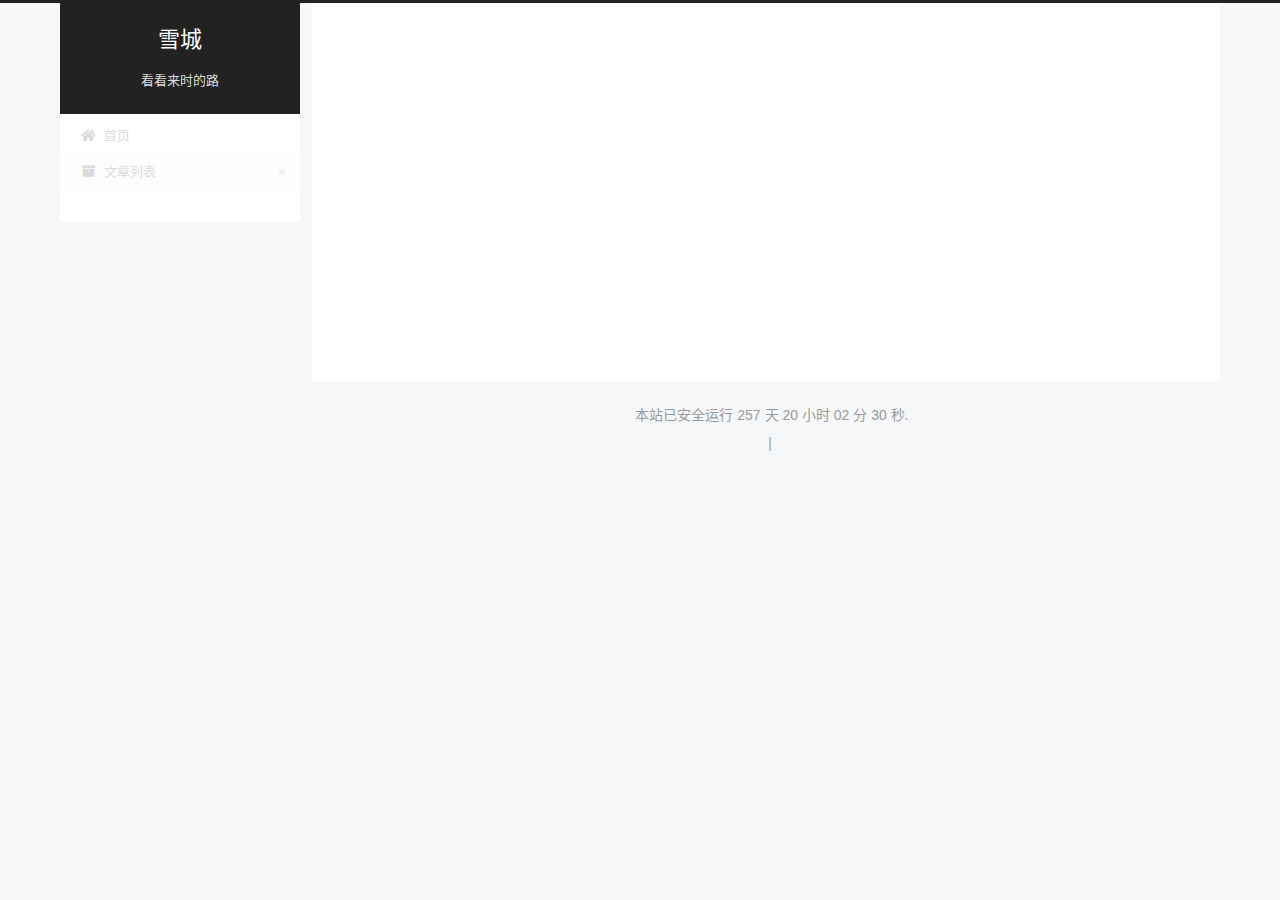
<file: archives/2025/12/index.html>
<!DOCTYPE html>
<html lang="zh-CN">
<head>
  <meta charset="UTF-8">
<meta name="viewport" content="width=device-width, initial-scale=1, maximum-scale=2">
<meta name="theme-color" content="#222">
<meta name="generator" content="Hexo 8.1.1">
  <link rel="apple-touch-icon" sizes="180x180" href="/images/apple-touch-icon-next.png">
  <link rel="icon" type="image/png" sizes="32x32" href="/images/favicon-32x32-next.png">
  <link rel="icon" type="image/png" sizes="16x16" href="/images/favicon-16x16-next.png">
  <link rel="mask-icon" href="/images/logo.svg" color="#222">

<link rel="stylesheet" href="/css/main.css">

<link rel="stylesheet" href="https://fonts.lug.ustc.edu.cn/css?family=Lato:300,300italic,400,400italic,700,700italic&display=swap&subset=latin,latin-ext">
<link rel="stylesheet" href="/lib/font-awesome/css/all.min.css">

<script id="hexo-configurations">
    var NexT = window.NexT || {};
    var CONFIG = {"hostname":"flyounghan.cn","root":"/","scheme":"Pisces","version":"7.8.0","exturl":false,"sidebar":{"position":"left","display":"post","padding":18,"offset":12,"onmobile":false},"copycode":{"enable":false,"show_result":false,"style":null},"back2top":{"enable":true,"sidebar":false,"scrollpercent":false},"bookmark":{"enable":false,"color":"#222","save":"auto"},"fancybox":false,"mediumzoom":false,"lazyload":false,"pangu":false,"comments":{"style":"tabs","active":null,"storage":true,"lazyload":false,"nav":null},"algolia":{"hits":{"per_page":10},"labels":{"input_placeholder":"Search for Posts","hits_empty":"We didn't find any results for the search: ${query}","hits_stats":"${hits} results found in ${time} ms"}},"localsearch":{"enable":false,"trigger":"auto","top_n_per_article":1,"unescape":false,"preload":false},"motion":{"enable":true,"async":false,"transition":{"post_block":"fadeIn","post_header":"slideDownIn","post_body":"slideDownIn","coll_header":"slideLeftIn","sidebar":"slideUpIn"}}};
  </script>

  <meta property="og:type" content="website">
<meta property="og:title" content="雪城">
<meta property="og:url" content="http://flyounghan.cn/archives/2025/12/index.html">
<meta property="og:site_name" content="雪城">
<meta property="og:locale" content="zh_CN">
<meta property="article:author" content="韩飞扬">
<meta name="twitter:card" content="summary">

<link rel="canonical" href="http://flyounghan.cn/archives/2025/12/">


<script id="page-configurations">
  // https://hexo.io/docs/variables.html
  CONFIG.page = {
    sidebar: "",
    isHome : false,
    isPost : false,
    lang   : 'zh-CN'
  };
</script>

  <title>文章列表 | 雪城</title>
  






  <noscript>
  <style>
  .use-motion .brand,
  .use-motion .menu-item,
  .sidebar-inner,
  .use-motion .post-block,
  .use-motion .pagination,
  .use-motion .comments,
  .use-motion .post-header,
  .use-motion .post-body,
  .use-motion .collection-header { opacity: initial; }

  .use-motion .site-title,
  .use-motion .site-subtitle {
    opacity: initial;
    top: initial;
  }

  .use-motion .logo-line-before i { left: initial; }
  .use-motion .logo-line-after i { right: initial; }
  </style>
</noscript>

</head>

<body itemscope itemtype="http://schema.org/WebPage">
  <div class="container use-motion">
    <div class="headband"></div>

    <header class="header" itemscope itemtype="http://schema.org/WPHeader">
      <div class="header-inner"><div class="site-brand-container">
  <div class="site-nav-toggle">
    <div class="toggle" aria-label="切换导航栏">
      <span class="toggle-line toggle-line-first"></span>
      <span class="toggle-line toggle-line-middle"></span>
      <span class="toggle-line toggle-line-last"></span>
    </div>
  </div>

  <div class="site-meta">

    <a href="/" class="brand" rel="start">
      <span class="logo-line-before"><i></i></span>
      <h1 class="site-title">雪城</h1>
      <span class="logo-line-after"><i></i></span>
    </a>
      <p class="site-subtitle" itemprop="description">看看来时的路</p>
  </div>

  <div class="site-nav-right">
    <div class="toggle popup-trigger">
    </div>
  </div>
</div>




<nav class="site-nav">
  <ul id="menu" class="main-menu menu">
        <li class="menu-item menu-item-home">

    <a href="/" rel="section"><i class="fa fa-home fa-fw"></i>首页</a>

  </li>
        <li class="menu-item menu-item-archives">

    <a href="/archives/" rel="section"><i class="fa fa-archive fa-fw"></i>文章列表</a>

  </li>
  </ul>
</nav>




</div>
    </header>

    
  <div class="back-to-top">
    <i class="fa fa-arrow-up"></i>
    <span>0%</span>
  </div>


    <main class="main">
      <div class="main-inner">
        <div class="content-wrap">
          

          <div class="content archive">
            

  
  
  
  <div class="post-block">
    <div class="posts-collapse">
      <div class="collection-title">
        <span class="collection-header">嗯..! 目前共计 3 篇日志。 继续努力。</span>
      </div>

      
    <div class="collection-year">
      <span class="collection-header">2025</span>
    </div>

  <article itemscope itemtype="http://schema.org/Article">
    <header class="post-header">

      <div class="post-meta">
        <time itemprop="dateCreated"
              datetime="2025-12-09T14:36:02+08:00"
              content="2025-12-09">
          12-09
        </time>
      </div>

      <div class="post-title">
          <a class="post-title-link" href="/2025/12/09/2025-12-9/" itemprop="url">
            <span itemprop="name">今天是天赐的礼物</span>
          </a>
      </div>

    </header>
  </article>


    </div>
  </div>
  
  
  

  



          </div>
          

<script>
  window.addEventListener('tabs:register', () => {
    let { activeClass } = CONFIG.comments;
    if (CONFIG.comments.storage) {
      activeClass = localStorage.getItem('comments_active') || activeClass;
    }
    if (activeClass) {
      let activeTab = document.querySelector(`a[href="#comment-${activeClass}"]`);
      if (activeTab) {
        activeTab.click();
      }
    }
  });
  if (CONFIG.comments.storage) {
    window.addEventListener('tabs:click', event => {
      if (!event.target.matches('.tabs-comment .tab-content .tab-pane')) return;
      let commentClass = event.target.classList[1];
      localStorage.setItem('comments_active', commentClass);
    });
  }
</script>

        </div>
          
  
  <div class="toggle sidebar-toggle">
    <span class="toggle-line toggle-line-first"></span>
    <span class="toggle-line toggle-line-middle"></span>
    <span class="toggle-line toggle-line-last"></span>
  </div>

  <aside class="sidebar">
    <div class="sidebar-inner">

      <ul class="sidebar-nav motion-element">
        <li class="sidebar-nav-toc">
          文章目录
        </li>
        <li class="sidebar-nav-overview">
          站点概览
        </li>
      </ul>

      <!--noindex-->
      <div class="post-toc-wrap sidebar-panel">
      </div>
      <!--/noindex-->

      <div class="site-overview-wrap sidebar-panel">
        <div class="site-author motion-element" itemprop="author" itemscope itemtype="http://schema.org/Person">
  <p class="site-author-name" itemprop="name">韩飞扬</p>
  <div class="site-description" itemprop="description"></div>
</div>
<div class="site-state-wrap motion-element">
  <nav class="site-state">
      <div class="site-state-item site-state-posts">
          <a href="/archives/">
        
          <span class="site-state-item-count">3</span>
          <span class="site-state-item-name">日志</span>
        </a>
      </div>
  </nav>
</div>



      </div>

    </div>
  </aside>
  <div id="sidebar-dimmer"></div>


      </div>
    </main>

    <footer class="footer">
      <div class="footer-inner">
        

        

<div class="copyright">
  
  <!--&copy;--><!-- -->
  <!--<span itemprop="copyrightYear">2025</span>-->
  <!--<span class="with-love">-->
    <!--<i class="fa fa-heart"></i>-->
  <!--</span>-->
  <!--<span class="author" itemprop="copyrightHolder">韩飞扬</span>-->
</div>
  <div class="powered-by">
      <!---->
 <!--由 <a href="https://hexo.io/" class="theme-link" rel="noopener" target="_blank">Hexo</a> & <a href="https://pisces.theme-next.org/" class="theme-link" rel="noopener" target="_blank">NexT.Pisces</a> 强力驱动 -->  </div>
<!-- 网站运行时间的设置 -->
<span id="timeDate">载入天数...</span>
<span id="times">载入时分秒...</span>
<script>
    var now = new Date();
    function createtime() {
        var grt= new Date("11/08/2025 22:00:00"); //此处修改你的建站时间或者网站上线时间
        now.setTime(now.getTime()+250);
        days = (now - grt ) / 1000 / 60 / 60 / 24; dnum = Math.floor(days);
        hours = (now - grt ) / 1000 / 60 / 60 - (24 * dnum); hnum = Math.floor(hours);
        if(String(hnum).length ==1 ){hnum = "0" + hnum;} minutes = (now - grt ) / 1000 /60 - (24 * 60 * dnum) - (60 * hnum);
        mnum = Math.floor(minutes); if(String(mnum).length ==1 ){mnum = "0" + mnum;}
        seconds = (now - grt ) / 1000 - (24 * 60 * 60 * dnum) - (60 * 60 * hnum) - (60 * mnum);
        snum = Math.round(seconds); if(String(snum).length ==1 ){snum = "0" + snum;}
        document.getElementById("timeDate").innerHTML = "本站已安全运行 "+dnum+" 天 ";
        document.getElementById("times").innerHTML = hnum + " 小时 " + mnum + " 分 " + snum + " 秒.";
    }
setInterval("createtime()",250);
</script>
        
<div class="busuanzi-count">
  <script async src="https://busuanzi.ibruce.info/busuanzi/2.3/busuanzi.pure.mini.js"></script>
    <span class="post-meta-item" id="busuanzi_container_site_uv" style="display: none;">
      <span class="post-meta-item-icon">
        <i class="fa fa-user"></i>
      </span>
      <span class="site-uv" title="总访客量">
        <span id="busuanzi_value_site_uv"></span>
      </span>
    </span>
    <span class="post-meta-divider">|</span>
    <span class="post-meta-item" id="busuanzi_container_site_pv" style="display: none;">
      <span class="post-meta-item-icon">
        <i class="fa fa-eye"></i>
      </span>
      <span class="site-pv" title="总访问量">
        <span id="busuanzi_value_site_pv"></span>
      </span>
    </span>
</div>








      </div>
    </footer>
  </div>

  
  <script src="/lib/anime.min.js"></script>
  <script src="/lib/velocity/velocity.min.js"></script>
  <script src="/lib/velocity/velocity.ui.min.js"></script>

<script src="/js/utils.js"></script>

<script src="/js/motion.js"></script>


<script src="/js/schemes/pisces.js"></script>


<script src="/js/next-boot.js"></script>




  















  

  

</body>
</html>
</file>
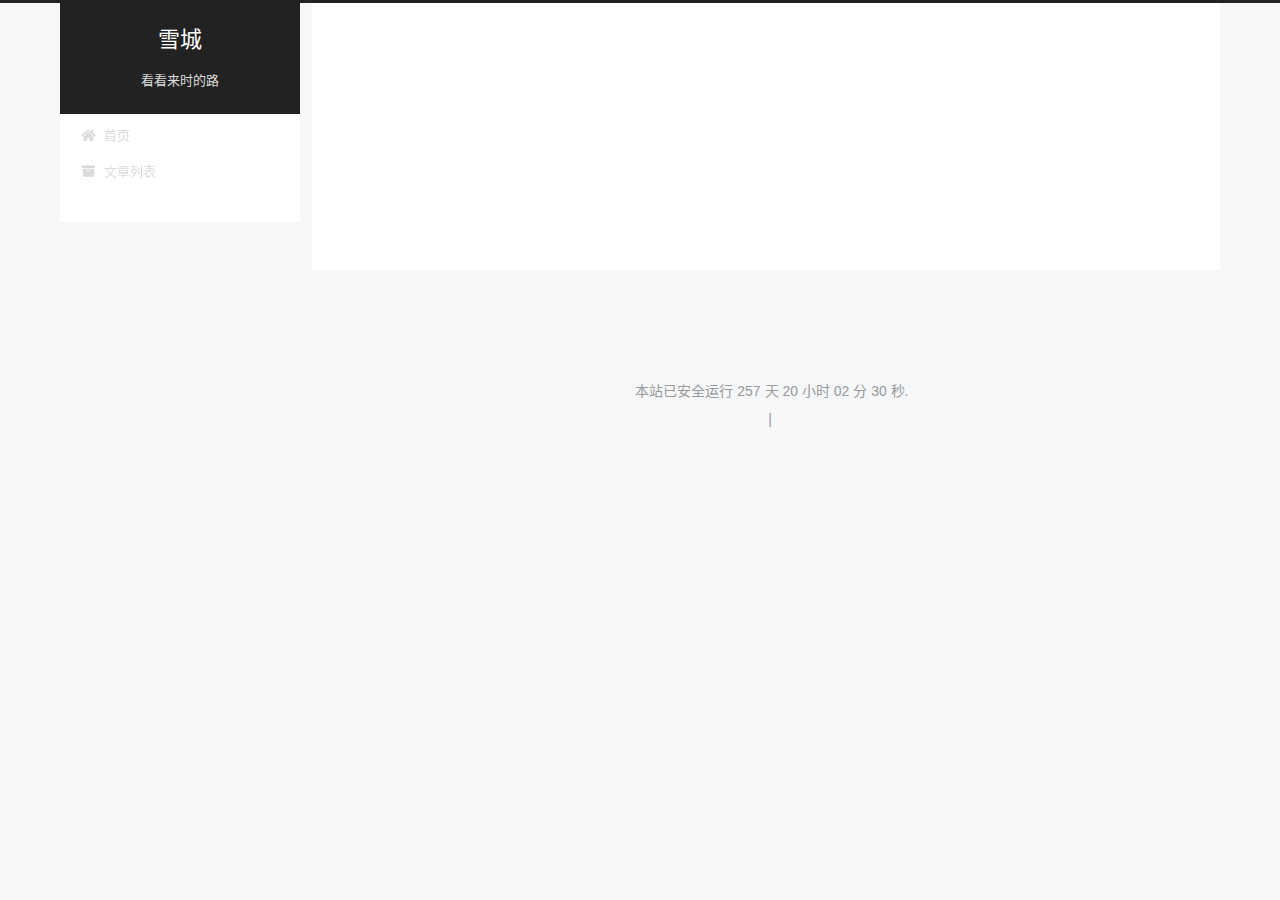
<file: 2025/11/09/DIY/index.html>
<!DOCTYPE html>
<html lang="zh-CN">
<head>
  <meta charset="UTF-8">
<meta name="viewport" content="width=device-width, initial-scale=1, maximum-scale=2">
<meta name="theme-color" content="#222">
<meta name="generator" content="Hexo 8.1.1">
  <link rel="apple-touch-icon" sizes="180x180" href="/images/apple-touch-icon-next.png">
  <link rel="icon" type="image/png" sizes="32x32" href="/images/favicon-32x32-next.png">
  <link rel="icon" type="image/png" sizes="16x16" href="/images/favicon-16x16-next.png">
  <link rel="mask-icon" href="/images/logo.svg" color="#222">

<link rel="stylesheet" href="/css/main.css">

<link rel="stylesheet" href="https://fonts.lug.ustc.edu.cn/css?family=Lato:300,300italic,400,400italic,700,700italic&display=swap&subset=latin,latin-ext">
<link rel="stylesheet" href="/lib/font-awesome/css/all.min.css">

<script id="hexo-configurations">
    var NexT = window.NexT || {};
    var CONFIG = {"hostname":"flyounghan.cn","root":"/","scheme":"Pisces","version":"7.8.0","exturl":false,"sidebar":{"position":"left","display":"post","padding":18,"offset":12,"onmobile":false},"copycode":{"enable":false,"show_result":false,"style":null},"back2top":{"enable":true,"sidebar":false,"scrollpercent":false},"bookmark":{"enable":false,"color":"#222","save":"auto"},"fancybox":false,"mediumzoom":false,"lazyload":false,"pangu":false,"comments":{"style":"tabs","active":null,"storage":true,"lazyload":false,"nav":null},"algolia":{"hits":{"per_page":10},"labels":{"input_placeholder":"Search for Posts","hits_empty":"We didn't find any results for the search: ${query}","hits_stats":"${hits} results found in ${time} ms"}},"localsearch":{"enable":false,"trigger":"auto","top_n_per_article":1,"unescape":false,"preload":false},"motion":{"enable":true,"async":false,"transition":{"post_block":"fadeIn","post_header":"slideDownIn","post_body":"slideDownIn","coll_header":"slideLeftIn","sidebar":"slideUpIn"}}};
  </script>

  <meta property="og:type" content="article">
<meta property="og:title" content="**DIY**">
<meta property="og:url" content="http://flyounghan.cn/2025/11/09/DIY/index.html">
<meta property="og:site_name" content="雪城">
<meta property="og:locale" content="zh_CN">
<meta property="article:published_time" content="2025-11-09T14:05:06.000Z">
<meta property="article:modified_time" content="2025-11-09T14:05:21.109Z">
<meta property="article:author" content="韩飞扬">
<meta name="twitter:card" content="summary">

<link rel="canonical" href="http://flyounghan.cn/2025/11/09/DIY/">


<script id="page-configurations">
  // https://hexo.io/docs/variables.html
  CONFIG.page = {
    sidebar: "",
    isHome : false,
    isPost : true,
    lang   : 'zh-CN'
  };
</script>

  <title>**DIY** | 雪城</title>
  






  <noscript>
  <style>
  .use-motion .brand,
  .use-motion .menu-item,
  .sidebar-inner,
  .use-motion .post-block,
  .use-motion .pagination,
  .use-motion .comments,
  .use-motion .post-header,
  .use-motion .post-body,
  .use-motion .collection-header { opacity: initial; }

  .use-motion .site-title,
  .use-motion .site-subtitle {
    opacity: initial;
    top: initial;
  }

  .use-motion .logo-line-before i { left: initial; }
  .use-motion .logo-line-after i { right: initial; }
  </style>
</noscript>

</head>

<body itemscope itemtype="http://schema.org/WebPage">
  <div class="container use-motion">
    <div class="headband"></div>

    <header class="header" itemscope itemtype="http://schema.org/WPHeader">
      <div class="header-inner"><div class="site-brand-container">
  <div class="site-nav-toggle">
    <div class="toggle" aria-label="切换导航栏">
      <span class="toggle-line toggle-line-first"></span>
      <span class="toggle-line toggle-line-middle"></span>
      <span class="toggle-line toggle-line-last"></span>
    </div>
  </div>

  <div class="site-meta">

    <a href="/" class="brand" rel="start">
      <span class="logo-line-before"><i></i></span>
      <h1 class="site-title">雪城</h1>
      <span class="logo-line-after"><i></i></span>
    </a>
      <p class="site-subtitle" itemprop="description">看看来时的路</p>
  </div>

  <div class="site-nav-right">
    <div class="toggle popup-trigger">
    </div>
  </div>
</div>




<nav class="site-nav">
  <ul id="menu" class="main-menu menu">
        <li class="menu-item menu-item-home">

    <a href="/" rel="section"><i class="fa fa-home fa-fw"></i>首页</a>

  </li>
        <li class="menu-item menu-item-archives">

    <a href="/archives/" rel="section"><i class="fa fa-archive fa-fw"></i>文章列表</a>

  </li>
  </ul>
</nav>




</div>
    </header>

    
  <div class="back-to-top">
    <i class="fa fa-arrow-up"></i>
    <span>0%</span>
  </div>


    <main class="main">
      <div class="main-inner">
        <div class="content-wrap">
          

          <div class="content post posts-expand">
            

    
  
  
  <article itemscope itemtype="http://schema.org/Article" class="post-block" lang="zh-CN">
    <link itemprop="mainEntityOfPage" href="http://flyounghan.cn/2025/11/09/DIY/">

    <span hidden itemprop="author" itemscope itemtype="http://schema.org/Person">
      <meta itemprop="image" content="/images/avatar.gif">
      <meta itemprop="name" content="韩飞扬">
      <meta itemprop="description" content="">
    </span>

    <span hidden itemprop="publisher" itemscope itemtype="http://schema.org/Organization">
      <meta itemprop="name" content="雪城">
    </span>
      <header class="post-header">
        <h1 class="post-title" itemprop="name headline">
          **DIY**
        </h1>

        <div class="post-meta">
            <span class="post-meta-item">
              <span class="post-meta-item-icon">
                <i class="far fa-calendar"></i>
              </span>
              <span class="post-meta-item-text">发表于</span>
              

              <time title="创建时间：2025-11-09 22:05:06 / 修改时间：22:05:21" itemprop="dateCreated datePublished" datetime="2025-11-09T22:05:06+08:00">2025-11-09</time>
            </span>

          
            <span class="post-meta-item" title="阅读次数" id="busuanzi_container_page_pv" style="display: none;">
              <span class="post-meta-item-icon">
                <i class="fa fa-eye"></i>
              </span>
              <span class="post-meta-item-text">阅读次数：</span>
              <span id="busuanzi_value_page_pv"></span>
            </span>

        </div>
      </header>

    
    
    
    <div class="post-body" itemprop="articleBody">

      
        
    </div>

    
    
    

      <footer class="post-footer">

        


        
    <div class="post-nav">
      <div class="post-nav-item">
    <a href="/2025/11/09/DIY%E7%89%9B%E9%A1%BF%E5%8F%8D%E5%B0%84%E5%BC%8F%E5%A4%A9%E6%96%87%E6%9C%9B%E8%BF%9C%E9%95%9C/" rel="prev" title="DIY牛顿反射式天文望远镜">
      <i class="fa fa-chevron-left"></i> DIY牛顿反射式天文望远镜
    </a></div>
      <div class="post-nav-item"></div>
    </div>
      </footer>
    
  </article>
  
  
  



          </div>
          

<script>
  window.addEventListener('tabs:register', () => {
    let { activeClass } = CONFIG.comments;
    if (CONFIG.comments.storage) {
      activeClass = localStorage.getItem('comments_active') || activeClass;
    }
    if (activeClass) {
      let activeTab = document.querySelector(`a[href="#comment-${activeClass}"]`);
      if (activeTab) {
        activeTab.click();
      }
    }
  });
  if (CONFIG.comments.storage) {
    window.addEventListener('tabs:click', event => {
      if (!event.target.matches('.tabs-comment .tab-content .tab-pane')) return;
      let commentClass = event.target.classList[1];
      localStorage.setItem('comments_active', commentClass);
    });
  }
</script>

        </div>
          
  
  <div class="toggle sidebar-toggle">
    <span class="toggle-line toggle-line-first"></span>
    <span class="toggle-line toggle-line-middle"></span>
    <span class="toggle-line toggle-line-last"></span>
  </div>

  <aside class="sidebar">
    <div class="sidebar-inner">

      <ul class="sidebar-nav motion-element">
        <li class="sidebar-nav-toc">
          文章目录
        </li>
        <li class="sidebar-nav-overview">
          站点概览
        </li>
      </ul>

      <!--noindex-->
      <div class="post-toc-wrap sidebar-panel">
      </div>
      <!--/noindex-->

      <div class="site-overview-wrap sidebar-panel">
        <div class="site-author motion-element" itemprop="author" itemscope itemtype="http://schema.org/Person">
  <p class="site-author-name" itemprop="name">韩飞扬</p>
  <div class="site-description" itemprop="description"></div>
</div>
<div class="site-state-wrap motion-element">
  <nav class="site-state">
      <div class="site-state-item site-state-posts">
          <a href="/archives/">
        
          <span class="site-state-item-count">2</span>
          <span class="site-state-item-name">日志</span>
        </a>
      </div>
  </nav>
</div>



      </div>

    </div>
  </aside>
  <div id="sidebar-dimmer"></div>


      </div>
    </main>

    <footer class="footer">
      <div class="footer-inner">
        

        

<div class="copyright">
  
  <!--&copy;--><!-- -->
  <!--<span itemprop="copyrightYear">2025</span>-->
  <!--<span class="with-love">-->
    <!--<i class="fa fa-heart"></i>-->
  <!--</span>-->
  <!--<span class="author" itemprop="copyrightHolder">韩飞扬</span>-->
</div>
  <div class="powered-by">
      <!---->
 <!--由 <a href="https://hexo.io/" class="theme-link" rel="noopener" target="_blank">Hexo</a> & <a href="https://pisces.theme-next.org/" class="theme-link" rel="noopener" target="_blank">NexT.Pisces</a> 强力驱动 -->  </div>
<!-- 网站运行时间的设置 -->
<span id="timeDate">载入天数...</span>
<span id="times">载入时分秒...</span>
<script>
    var now = new Date();
    function createtime() {
        var grt= new Date("11/08/2025 22:00:00"); //此处修改你的建站时间或者网站上线时间
        now.setTime(now.getTime()+250);
        days = (now - grt ) / 1000 / 60 / 60 / 24; dnum = Math.floor(days);
        hours = (now - grt ) / 1000 / 60 / 60 - (24 * dnum); hnum = Math.floor(hours);
        if(String(hnum).length ==1 ){hnum = "0" + hnum;} minutes = (now - grt ) / 1000 /60 - (24 * 60 * dnum) - (60 * hnum);
        mnum = Math.floor(minutes); if(String(mnum).length ==1 ){mnum = "0" + mnum;}
        seconds = (now - grt ) / 1000 - (24 * 60 * 60 * dnum) - (60 * 60 * hnum) - (60 * mnum);
        snum = Math.round(seconds); if(String(snum).length ==1 ){snum = "0" + snum;}
        document.getElementById("timeDate").innerHTML = "本站已安全运行 "+dnum+" 天 ";
        document.getElementById("times").innerHTML = hnum + " 小时 " + mnum + " 分 " + snum + " 秒.";
    }
setInterval("createtime()",250);
</script>
        
<div class="busuanzi-count">
  <script async src="https://busuanzi.ibruce.info/busuanzi/2.3/busuanzi.pure.mini.js"></script>
    <span class="post-meta-item" id="busuanzi_container_site_uv" style="display: none;">
      <span class="post-meta-item-icon">
        <i class="fa fa-user"></i>
      </span>
      <span class="site-uv" title="总访客量">
        <span id="busuanzi_value_site_uv"></span>
      </span>
    </span>
    <span class="post-meta-divider">|</span>
    <span class="post-meta-item" id="busuanzi_container_site_pv" style="display: none;">
      <span class="post-meta-item-icon">
        <i class="fa fa-eye"></i>
      </span>
      <span class="site-pv" title="总访问量">
        <span id="busuanzi_value_site_pv"></span>
      </span>
    </span>
</div>








      </div>
    </footer>
  </div>

  
  <script src="/lib/anime.min.js"></script>
  <script src="/lib/velocity/velocity.min.js"></script>
  <script src="/lib/velocity/velocity.ui.min.js"></script>

<script src="/js/utils.js"></script>

<script src="/js/motion.js"></script>


<script src="/js/schemes/pisces.js"></script>


<script src="/js/next-boot.js"></script>




  















  

  

</body>
</html>
</file>
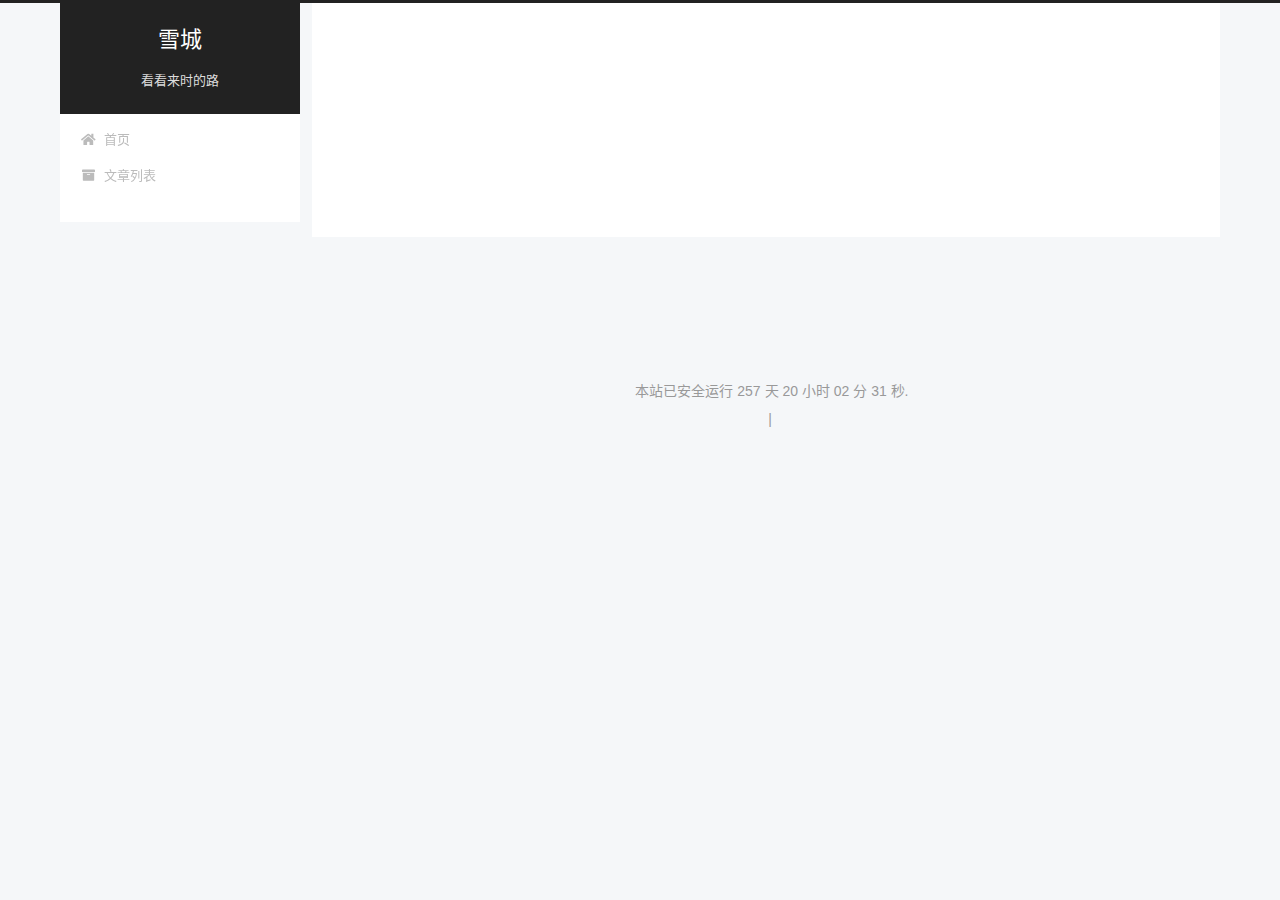
<file: 2025/11/09/DIY牛顿反射式天文望远镜/index.html>
<!DOCTYPE html>
<html lang="zh-CN">
<head>
  <meta charset="UTF-8">
<meta name="viewport" content="width=device-width, initial-scale=1, maximum-scale=2">
<meta name="theme-color" content="#222">
<meta name="generator" content="Hexo 8.1.1">
  <link rel="apple-touch-icon" sizes="180x180" href="/images/apple-touch-icon-next.png">
  <link rel="icon" type="image/png" sizes="32x32" href="/images/favicon-32x32-next.png">
  <link rel="icon" type="image/png" sizes="16x16" href="/images/favicon-16x16-next.png">
  <link rel="mask-icon" href="/images/logo.svg" color="#222">

<link rel="stylesheet" href="/css/main.css">

<link rel="stylesheet" href="https://fonts.lug.ustc.edu.cn/css?family=Lato:300,300italic,400,400italic,700,700italic&display=swap&subset=latin,latin-ext">
<link rel="stylesheet" href="/lib/font-awesome/css/all.min.css">

<script id="hexo-configurations">
    var NexT = window.NexT || {};
    var CONFIG = {"hostname":"flyounghan.cn","root":"/","scheme":"Pisces","version":"7.8.0","exturl":false,"sidebar":{"position":"left","display":"post","padding":18,"offset":12,"onmobile":false},"copycode":{"enable":false,"show_result":false,"style":null},"back2top":{"enable":true,"sidebar":false,"scrollpercent":false},"bookmark":{"enable":false,"color":"#222","save":"auto"},"fancybox":false,"mediumzoom":false,"lazyload":false,"pangu":false,"comments":{"style":"tabs","active":null,"storage":true,"lazyload":false,"nav":null},"algolia":{"hits":{"per_page":10},"labels":{"input_placeholder":"Search for Posts","hits_empty":"We didn't find any results for the search: ${query}","hits_stats":"${hits} results found in ${time} ms"}},"localsearch":{"enable":false,"trigger":"auto","top_n_per_article":1,"unescape":false,"preload":false},"motion":{"enable":true,"async":false,"transition":{"post_block":"fadeIn","post_header":"slideDownIn","post_body":"slideDownIn","coll_header":"slideLeftIn","sidebar":"slideUpIn"}}};
  </script>

  <meta property="og:type" content="article">
<meta property="og:title" content="DIY牛顿反射式天文望远镜">
<meta property="og:url" content="http://flyounghan.cn/2025/11/09/DIY%E7%89%9B%E9%A1%BF%E5%8F%8D%E5%B0%84%E5%BC%8F%E5%A4%A9%E6%96%87%E6%9C%9B%E8%BF%9C%E9%95%9C/index.html">
<meta property="og:site_name" content="雪城">
<meta property="og:locale" content="zh_CN">
<meta property="article:published_time" content="2025-11-09T06:28:37.000Z">
<meta property="article:modified_time" content="2025-11-09T06:28:37.229Z">
<meta property="article:author" content="韩飞扬">
<meta name="twitter:card" content="summary">

<link rel="canonical" href="http://flyounghan.cn/2025/11/09/DIY%E7%89%9B%E9%A1%BF%E5%8F%8D%E5%B0%84%E5%BC%8F%E5%A4%A9%E6%96%87%E6%9C%9B%E8%BF%9C%E9%95%9C/">


<script id="page-configurations">
  // https://hexo.io/docs/variables.html
  CONFIG.page = {
    sidebar: "",
    isHome : false,
    isPost : true,
    lang   : 'zh-CN'
  };
</script>

  <title>DIY牛顿反射式天文望远镜 | 雪城</title>
  






  <noscript>
  <style>
  .use-motion .brand,
  .use-motion .menu-item,
  .sidebar-inner,
  .use-motion .post-block,
  .use-motion .pagination,
  .use-motion .comments,
  .use-motion .post-header,
  .use-motion .post-body,
  .use-motion .collection-header { opacity: initial; }

  .use-motion .site-title,
  .use-motion .site-subtitle {
    opacity: initial;
    top: initial;
  }

  .use-motion .logo-line-before i { left: initial; }
  .use-motion .logo-line-after i { right: initial; }
  </style>
</noscript>

</head>

<body itemscope itemtype="http://schema.org/WebPage">
  <div class="container use-motion">
    <div class="headband"></div>

    <header class="header" itemscope itemtype="http://schema.org/WPHeader">
      <div class="header-inner"><div class="site-brand-container">
  <div class="site-nav-toggle">
    <div class="toggle" aria-label="切换导航栏">
      <span class="toggle-line toggle-line-first"></span>
      <span class="toggle-line toggle-line-middle"></span>
      <span class="toggle-line toggle-line-last"></span>
    </div>
  </div>

  <div class="site-meta">

    <a href="/" class="brand" rel="start">
      <span class="logo-line-before"><i></i></span>
      <h1 class="site-title">雪城</h1>
      <span class="logo-line-after"><i></i></span>
    </a>
      <p class="site-subtitle" itemprop="description">看看来时的路</p>
  </div>

  <div class="site-nav-right">
    <div class="toggle popup-trigger">
    </div>
  </div>
</div>




<nav class="site-nav">
  <ul id="menu" class="main-menu menu">
        <li class="menu-item menu-item-home">

    <a href="/" rel="section"><i class="fa fa-home fa-fw"></i>首页</a>

  </li>
        <li class="menu-item menu-item-archives">

    <a href="/archives/" rel="section"><i class="fa fa-archive fa-fw"></i>文章列表</a>

  </li>
  </ul>
</nav>




</div>
    </header>

    
  <div class="back-to-top">
    <i class="fa fa-arrow-up"></i>
    <span>0%</span>
  </div>


    <main class="main">
      <div class="main-inner">
        <div class="content-wrap">
          

          <div class="content post posts-expand">
            

    
  
  
  <article itemscope itemtype="http://schema.org/Article" class="post-block" lang="zh-CN">
    <link itemprop="mainEntityOfPage" href="http://flyounghan.cn/2025/11/09/DIY%E7%89%9B%E9%A1%BF%E5%8F%8D%E5%B0%84%E5%BC%8F%E5%A4%A9%E6%96%87%E6%9C%9B%E8%BF%9C%E9%95%9C/">

    <span hidden itemprop="author" itemscope itemtype="http://schema.org/Person">
      <meta itemprop="image" content="/images/avatar.gif">
      <meta itemprop="name" content="韩飞扬">
      <meta itemprop="description" content="">
    </span>

    <span hidden itemprop="publisher" itemscope itemtype="http://schema.org/Organization">
      <meta itemprop="name" content="雪城">
    </span>
      <header class="post-header">
        <h1 class="post-title" itemprop="name headline">
          DIY牛顿反射式天文望远镜
        </h1>

        <div class="post-meta">
            <span class="post-meta-item">
              <span class="post-meta-item-icon">
                <i class="far fa-calendar"></i>
              </span>
              <span class="post-meta-item-text">发表于</span>

              <time title="创建时间：2025-11-09 14:28:37" itemprop="dateCreated datePublished" datetime="2025-11-09T14:28:37+08:00">2025-11-09</time>
            </span>

          
            <span class="post-meta-item" title="阅读次数" id="busuanzi_container_page_pv" style="display: none;">
              <span class="post-meta-item-icon">
                <i class="fa fa-eye"></i>
              </span>
              <span class="post-meta-item-text">阅读次数：</span>
              <span id="busuanzi_value_page_pv"></span>
            </span>

        </div>
      </header>

    
    
    
    <div class="post-body" itemprop="articleBody">

      
        
    </div>

    
    
    

      <footer class="post-footer">

        


        
      </footer>
    
  </article>
  
  
  



          </div>
          

<script>
  window.addEventListener('tabs:register', () => {
    let { activeClass } = CONFIG.comments;
    if (CONFIG.comments.storage) {
      activeClass = localStorage.getItem('comments_active') || activeClass;
    }
    if (activeClass) {
      let activeTab = document.querySelector(`a[href="#comment-${activeClass}"]`);
      if (activeTab) {
        activeTab.click();
      }
    }
  });
  if (CONFIG.comments.storage) {
    window.addEventListener('tabs:click', event => {
      if (!event.target.matches('.tabs-comment .tab-content .tab-pane')) return;
      let commentClass = event.target.classList[1];
      localStorage.setItem('comments_active', commentClass);
    });
  }
</script>

        </div>
          
  
  <div class="toggle sidebar-toggle">
    <span class="toggle-line toggle-line-first"></span>
    <span class="toggle-line toggle-line-middle"></span>
    <span class="toggle-line toggle-line-last"></span>
  </div>

  <aside class="sidebar">
    <div class="sidebar-inner">

      <ul class="sidebar-nav motion-element">
        <li class="sidebar-nav-toc">
          文章目录
        </li>
        <li class="sidebar-nav-overview">
          站点概览
        </li>
      </ul>

      <!--noindex-->
      <div class="post-toc-wrap sidebar-panel">
      </div>
      <!--/noindex-->

      <div class="site-overview-wrap sidebar-panel">
        <div class="site-author motion-element" itemprop="author" itemscope itemtype="http://schema.org/Person">
  <p class="site-author-name" itemprop="name">韩飞扬</p>
  <div class="site-description" itemprop="description"></div>
</div>
<div class="site-state-wrap motion-element">
  <nav class="site-state">
      <div class="site-state-item site-state-posts">
          <a href="/archives/">
        
          <span class="site-state-item-count">1</span>
          <span class="site-state-item-name">日志</span>
        </a>
      </div>
  </nav>
</div>



      </div>

    </div>
  </aside>
  <div id="sidebar-dimmer"></div>


      </div>
    </main>

    <footer class="footer">
      <div class="footer-inner">
        

        

<div class="copyright">
  
  <!--&copy;--><!-- -->
  <!--<span itemprop="copyrightYear">2025</span>-->
  <!--<span class="with-love">-->
    <!--<i class="fa fa-heart"></i>-->
  <!--</span>-->
  <!--<span class="author" itemprop="copyrightHolder">韩飞扬</span>-->
</div>
  <div class="powered-by">
      <!---->
 <!--由 <a href="https://hexo.io/" class="theme-link" rel="noopener" target="_blank">Hexo</a> & <a href="https://pisces.theme-next.org/" class="theme-link" rel="noopener" target="_blank">NexT.Pisces</a> 强力驱动 -->  </div>
<!-- 网站运行时间的设置 -->
<span id="timeDate">载入天数...</span>
<span id="times">载入时分秒...</span>
<script>
    var now = new Date();
    function createtime() {
        var grt= new Date("11/08/2025 22:00:00"); //此处修改你的建站时间或者网站上线时间
        now.setTime(now.getTime()+250);
        days = (now - grt ) / 1000 / 60 / 60 / 24; dnum = Math.floor(days);
        hours = (now - grt ) / 1000 / 60 / 60 - (24 * dnum); hnum = Math.floor(hours);
        if(String(hnum).length ==1 ){hnum = "0" + hnum;} minutes = (now - grt ) / 1000 /60 - (24 * 60 * dnum) - (60 * hnum);
        mnum = Math.floor(minutes); if(String(mnum).length ==1 ){mnum = "0" + mnum;}
        seconds = (now - grt ) / 1000 - (24 * 60 * 60 * dnum) - (60 * 60 * hnum) - (60 * mnum);
        snum = Math.round(seconds); if(String(snum).length ==1 ){snum = "0" + snum;}
        document.getElementById("timeDate").innerHTML = "本站已安全运行 "+dnum+" 天 ";
        document.getElementById("times").innerHTML = hnum + " 小时 " + mnum + " 分 " + snum + " 秒.";
    }
setInterval("createtime()",250);
</script>
        
<div class="busuanzi-count">
  <script async src="https://busuanzi.ibruce.info/busuanzi/2.3/busuanzi.pure.mini.js"></script>
    <span class="post-meta-item" id="busuanzi_container_site_uv" style="display: none;">
      <span class="post-meta-item-icon">
        <i class="fa fa-user"></i>
      </span>
      <span class="site-uv" title="总访客量">
        <span id="busuanzi_value_site_uv"></span>
      </span>
    </span>
    <span class="post-meta-divider">|</span>
    <span class="post-meta-item" id="busuanzi_container_site_pv" style="display: none;">
      <span class="post-meta-item-icon">
        <i class="fa fa-eye"></i>
      </span>
      <span class="site-pv" title="总访问量">
        <span id="busuanzi_value_site_pv"></span>
      </span>
    </span>
</div>








      </div>
    </footer>
  </div>

  
  <script src="/lib/anime.min.js"></script>
  <script src="/lib/velocity/velocity.min.js"></script>
  <script src="/lib/velocity/velocity.ui.min.js"></script>

<script src="/js/utils.js"></script>

<script src="/js/motion.js"></script>


<script src="/js/schemes/pisces.js"></script>


<script src="/js/next-boot.js"></script>




  















  

  

</body>
</html>
</file>
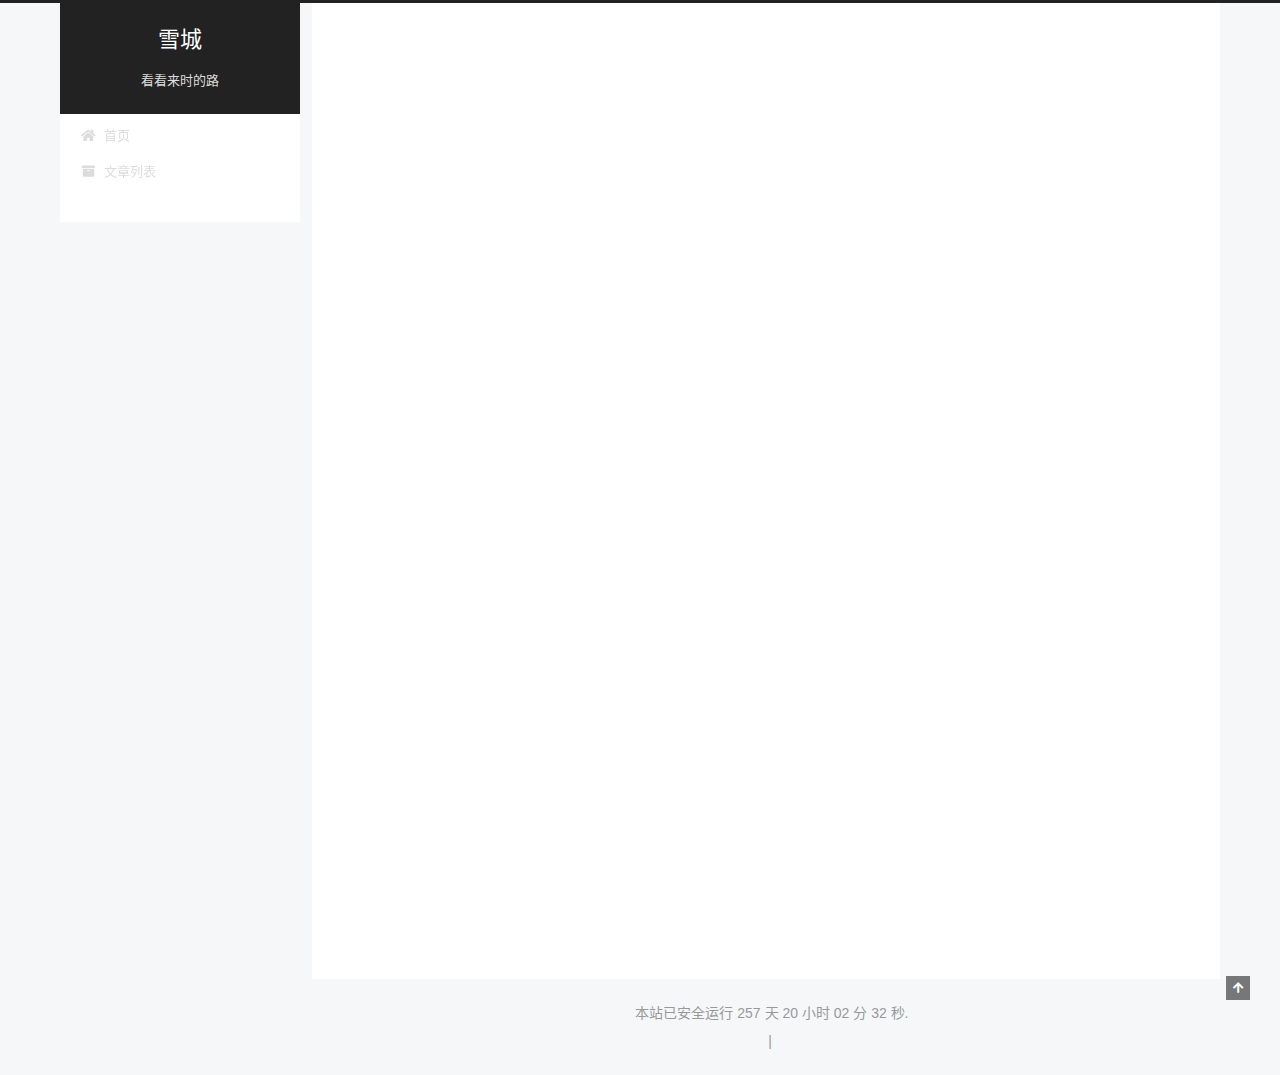
<file: 2025/11/24/2025-11-24/index.html>
<!DOCTYPE html>
<html lang="zh-CN">
<head>
  <meta charset="UTF-8">
<meta name="viewport" content="width=device-width, initial-scale=1, maximum-scale=2">
<meta name="theme-color" content="#222">
<meta name="generator" content="Hexo 8.1.1">
  <link rel="apple-touch-icon" sizes="180x180" href="/images/apple-touch-icon-next.png">
  <link rel="icon" type="image/png" sizes="32x32" href="/images/favicon-32x32-next.png">
  <link rel="icon" type="image/png" sizes="16x16" href="/images/favicon-16x16-next.png">
  <link rel="mask-icon" href="/images/logo.svg" color="#222">

<link rel="stylesheet" href="/css/main.css">

<link rel="stylesheet" href="https://fonts.lug.ustc.edu.cn/css?family=Lato:300,300italic,400,400italic,700,700italic|1.15:300,300italic,400,400italic,700,700italic&display=swap&subset=latin,latin-ext">
<link rel="stylesheet" href="/lib/font-awesome/css/all.min.css">

<script id="hexo-configurations">
    var NexT = window.NexT || {};
    var CONFIG = {"hostname":"flyounghan.cn","root":"/","scheme":"Pisces","version":"7.8.0","exturl":false,"sidebar":{"position":"left","display":"post","padding":18,"offset":12,"onmobile":false},"copycode":{"enable":false,"show_result":false,"style":null},"back2top":{"enable":true,"sidebar":false,"scrollpercent":false},"bookmark":{"enable":false,"color":"#222","save":"auto"},"fancybox":false,"mediumzoom":false,"lazyload":false,"pangu":false,"comments":{"style":"tabs","active":null,"storage":true,"lazyload":false,"nav":null},"algolia":{"hits":{"per_page":10},"labels":{"input_placeholder":"Search for Posts","hits_empty":"We didn't find any results for the search: ${query}","hits_stats":"${hits} results found in ${time} ms"}},"localsearch":{"enable":false,"trigger":"auto","top_n_per_article":1,"unescape":false,"preload":false},"motion":{"enable":true,"async":false,"transition":{"post_block":"fadeIn","post_header":"slideDownIn","post_body":"slideDownIn","coll_header":"slideLeftIn","sidebar":"slideUpIn"}}};
  </script>

  <meta name="description" content="故事发生在今日一节名叫仪器工程设计的专业课上。 我们大多数人对老师是有点偏见的，因为大四了，竟然还有这种以小组PPT吹水为主的课程。老师对所谓的创新点、工程思维、创造意识诸如此类高大上的话喊的不亦乐乎。另外，对点名抓得也很紧，不去大概率会被发现。">
<meta property="og:type" content="article">
<meta property="og:title" content="更加确信在冲突中才能解决问题">
<meta property="og:url" content="http://flyounghan.cn/2025/11/24/2025-11-24/index.html">
<meta property="og:site_name" content="雪城">
<meta property="og:description" content="故事发生在今日一节名叫仪器工程设计的专业课上。 我们大多数人对老师是有点偏见的，因为大四了，竟然还有这种以小组PPT吹水为主的课程。老师对所谓的创新点、工程思维、创造意识诸如此类高大上的话喊的不亦乐乎。另外，对点名抓得也很紧，不去大概率会被发现。">
<meta property="og:locale" content="zh_CN">
<meta property="article:published_time" content="2025-11-24T14:05:25.000Z">
<meta property="article:modified_time" content="2025-11-24T14:35:09.308Z">
<meta property="article:author" content="韩飞扬">
<meta name="twitter:card" content="summary">

<link rel="canonical" href="http://flyounghan.cn/2025/11/24/2025-11-24/">


<script id="page-configurations">
  // https://hexo.io/docs/variables.html
  CONFIG.page = {
    sidebar: "",
    isHome : false,
    isPost : true,
    lang   : 'zh-CN'
  };
</script>

  <title>更加确信在冲突中才能解决问题 | 雪城</title>
  






  <noscript>
  <style>
  .use-motion .brand,
  .use-motion .menu-item,
  .sidebar-inner,
  .use-motion .post-block,
  .use-motion .pagination,
  .use-motion .comments,
  .use-motion .post-header,
  .use-motion .post-body,
  .use-motion .collection-header { opacity: initial; }

  .use-motion .site-title,
  .use-motion .site-subtitle {
    opacity: initial;
    top: initial;
  }

  .use-motion .logo-line-before i { left: initial; }
  .use-motion .logo-line-after i { right: initial; }
  </style>
</noscript>

</head>

<body itemscope itemtype="http://schema.org/WebPage">
  <div class="container use-motion">
    <div class="headband"></div>

    <header class="header" itemscope itemtype="http://schema.org/WPHeader">
      <div class="header-inner"><div class="site-brand-container">
  <div class="site-nav-toggle">
    <div class="toggle" aria-label="切换导航栏">
      <span class="toggle-line toggle-line-first"></span>
      <span class="toggle-line toggle-line-middle"></span>
      <span class="toggle-line toggle-line-last"></span>
    </div>
  </div>

  <div class="site-meta">

    <a href="/" class="brand" rel="start">
      <span class="logo-line-before"><i></i></span>
      <h1 class="site-title">雪城</h1>
      <span class="logo-line-after"><i></i></span>
    </a>
      <p class="site-subtitle" itemprop="description">看看来时的路</p>
  </div>

  <div class="site-nav-right">
    <div class="toggle popup-trigger">
    </div>
  </div>
</div>




<nav class="site-nav">
  <ul id="menu" class="main-menu menu">
        <li class="menu-item menu-item-home">

    <a href="/" rel="section"><i class="fa fa-home fa-fw"></i>首页</a>

  </li>
        <li class="menu-item menu-item-archives">

    <a href="/archives/" rel="section"><i class="fa fa-archive fa-fw"></i>文章列表</a>

  </li>
  </ul>
</nav>




</div>
    </header>

    
  <div class="back-to-top">
    <i class="fa fa-arrow-up"></i>
    <span>0%</span>
  </div>


    <main class="main">
      <div class="main-inner">
        <div class="content-wrap">
          

          <div class="content post posts-expand">
            

    
  
  
  <article itemscope itemtype="http://schema.org/Article" class="post-block" lang="zh-CN">
    <link itemprop="mainEntityOfPage" href="http://flyounghan.cn/2025/11/24/2025-11-24/">

    <span hidden itemprop="author" itemscope itemtype="http://schema.org/Person">
      <meta itemprop="image" content="/images/avatar.gif">
      <meta itemprop="name" content="韩飞扬">
      <meta itemprop="description" content="">
    </span>

    <span hidden itemprop="publisher" itemscope itemtype="http://schema.org/Organization">
      <meta itemprop="name" content="雪城">
    </span>
      <header class="post-header">
        <h1 class="post-title" itemprop="name headline">
          更加确信在冲突中才能解决问题
        </h1>

        <div class="post-meta">
            <span class="post-meta-item">
              <span class="post-meta-item-icon">
                <i class="far fa-calendar"></i>
              </span>
              <span class="post-meta-item-text">发表于</span>
              

              <time title="创建时间：2025-11-24 22:05:25 / 修改时间：22:35:09" itemprop="dateCreated datePublished" datetime="2025-11-24T22:05:25+08:00">2025-11-24</time>
            </span>

          
            <span class="post-meta-item" title="阅读次数" id="busuanzi_container_page_pv" style="display: none;">
              <span class="post-meta-item-icon">
                <i class="fa fa-eye"></i>
              </span>
              <span class="post-meta-item-text">阅读次数：</span>
              <span id="busuanzi_value_page_pv"></span>
            </span>

        </div>
      </header>

    
    
    
    <div class="post-body" itemprop="articleBody">

      
        <p>故事发生在今日一节名叫仪器工程设计的专业课上。</p>
<p>我们大多数人对老师是有点偏见的，因为大四了，竟然还有这种以小组PPT吹水为主的课程。老师对所谓的创新点、工程思维、创造意识诸如此类高大上的话喊的不亦乐乎。<br>另外，对点名抓得也很紧，不去大概率会被发现。</p>
<span id="more"></span>

<p>上午老师让我们小组上去汇报创新点，汇报完他觉得不行，并且一拍脑袋想了一个和我们类似的点子，我们表示无语。</p>
<p>他说的话确实有道理，因为我们想的这个创新点就是很水。</p>
<p>但当时我的确不太服气，用不算谦卑的语气向他发出辩论邀请。</p>
<p>他最开始有些愣神，可能没想到还有人在昏昏欲睡的周一上午想来场辩论。</p>
<p>不过他还是很快就进入状态。</p>
<p>辩论结束，我自然败下阵来。因为我的确研究得不够，知识储备也比他少很多。</p>
<p>但是我收获了很多，他很想说服我，他总能发现我（知识&#x2F;思维）的漏洞予以痛击。</p>
<p>我好像也更相信冲突的力量了。</p>
<p>我如果以谦卑的、讨论的方式向他请教，我或许得花个5次讨论才能发现我（知识&#x2F;思维）的漏洞。</p>
<p>但一旦发生了冲突，他会调集所有的资源寻找我的弱点，寻找逻辑不能自洽的地方。</p>
<p>代价是很小的：只会夹杂一点点不太客气的批评罢了。<br>收获是很多的：我用差不多半节课就领悟了他开这门课想传递给我们什么思维。</p>
<p>就以此作为第一篇博客吧：看看来时的路，写写不大不小的事。</p>

    </div>

    
    
    

      <footer class="post-footer">

        


        
      </footer>
    
  </article>
  
  
  



          </div>
          

<script>
  window.addEventListener('tabs:register', () => {
    let { activeClass } = CONFIG.comments;
    if (CONFIG.comments.storage) {
      activeClass = localStorage.getItem('comments_active') || activeClass;
    }
    if (activeClass) {
      let activeTab = document.querySelector(`a[href="#comment-${activeClass}"]`);
      if (activeTab) {
        activeTab.click();
      }
    }
  });
  if (CONFIG.comments.storage) {
    window.addEventListener('tabs:click', event => {
      if (!event.target.matches('.tabs-comment .tab-content .tab-pane')) return;
      let commentClass = event.target.classList[1];
      localStorage.setItem('comments_active', commentClass);
    });
  }
</script>

        </div>
          
  
  <div class="toggle sidebar-toggle">
    <span class="toggle-line toggle-line-first"></span>
    <span class="toggle-line toggle-line-middle"></span>
    <span class="toggle-line toggle-line-last"></span>
  </div>

  <aside class="sidebar">
    <div class="sidebar-inner">

      <ul class="sidebar-nav motion-element">
        <li class="sidebar-nav-toc">
          文章目录
        </li>
        <li class="sidebar-nav-overview">
          站点概览
        </li>
      </ul>

      <!--noindex-->
      <div class="post-toc-wrap sidebar-panel">
      </div>
      <!--/noindex-->

      <div class="site-overview-wrap sidebar-panel">
        <div class="site-author motion-element" itemprop="author" itemscope itemtype="http://schema.org/Person">
  <p class="site-author-name" itemprop="name">韩飞扬</p>
  <div class="site-description" itemprop="description"></div>
</div>
<div class="site-state-wrap motion-element">
  <nav class="site-state">
      <div class="site-state-item site-state-posts">
          <a href="/archives/">
        
          <span class="site-state-item-count">1</span>
          <span class="site-state-item-name">日志</span>
        </a>
      </div>
  </nav>
</div>



      </div>

    </div>
  </aside>
  <div id="sidebar-dimmer"></div>


      </div>
    </main>

    <footer class="footer">
      <div class="footer-inner">
        

        

<div class="copyright">
  
  <!--&copy;--><!-- -->
  <!--<span itemprop="copyrightYear">2025</span>-->
  <!--<span class="with-love">-->
    <!--<i class="fa fa-heart"></i>-->
  <!--</span>-->
  <!--<span class="author" itemprop="copyrightHolder">韩飞扬</span>-->
</div>
  <div class="powered-by">
      <!---->
 <!--由 <a href="https://hexo.io/" class="theme-link" rel="noopener" target="_blank">Hexo</a> & <a href="https://pisces.theme-next.org/" class="theme-link" rel="noopener" target="_blank">NexT.Pisces</a> 强力驱动 -->  </div>
<!-- 网站运行时间的设置 -->
<span id="timeDate">载入天数...</span>
<span id="times">载入时分秒...</span>
<script>
    var now = new Date();
    function createtime() {
        var grt= new Date("11/08/2025 22:00:00"); //此处修改你的建站时间或者网站上线时间
        now.setTime(now.getTime()+250);
        days = (now - grt ) / 1000 / 60 / 60 / 24; dnum = Math.floor(days);
        hours = (now - grt ) / 1000 / 60 / 60 - (24 * dnum); hnum = Math.floor(hours);
        if(String(hnum).length ==1 ){hnum = "0" + hnum;} minutes = (now - grt ) / 1000 /60 - (24 * 60 * dnum) - (60 * hnum);
        mnum = Math.floor(minutes); if(String(mnum).length ==1 ){mnum = "0" + mnum;}
        seconds = (now - grt ) / 1000 - (24 * 60 * 60 * dnum) - (60 * 60 * hnum) - (60 * mnum);
        snum = Math.round(seconds); if(String(snum).length ==1 ){snum = "0" + snum;}
        document.getElementById("timeDate").innerHTML = "本站已安全运行 "+dnum+" 天 ";
        document.getElementById("times").innerHTML = hnum + " 小时 " + mnum + " 分 " + snum + " 秒.";
    }
setInterval("createtime()",250);
</script>
        
<div class="busuanzi-count">
  <script async src="https://busuanzi.ibruce.info/busuanzi/2.3/busuanzi.pure.mini.js"></script>
    <span class="post-meta-item" id="busuanzi_container_site_uv" style="display: none;">
      <span class="post-meta-item-icon">
        <i class="fa fa-user"></i>
      </span>
      <span class="site-uv" title="总访客量">
        <span id="busuanzi_value_site_uv"></span>
      </span>
    </span>
    <span class="post-meta-divider">|</span>
    <span class="post-meta-item" id="busuanzi_container_site_pv" style="display: none;">
      <span class="post-meta-item-icon">
        <i class="fa fa-eye"></i>
      </span>
      <span class="site-pv" title="总访问量">
        <span id="busuanzi_value_site_pv"></span>
      </span>
    </span>
</div>








      </div>
    </footer>
  </div>

  
  <script src="/lib/anime.min.js"></script>
  <script src="/lib/velocity/velocity.min.js"></script>
  <script src="/lib/velocity/velocity.ui.min.js"></script>

<script src="/js/utils.js"></script>

<script src="/js/motion.js"></script>


<script src="/js/schemes/pisces.js"></script>


<script src="/js/next-boot.js"></script>




  















  

  

</body>
</html>
</file>
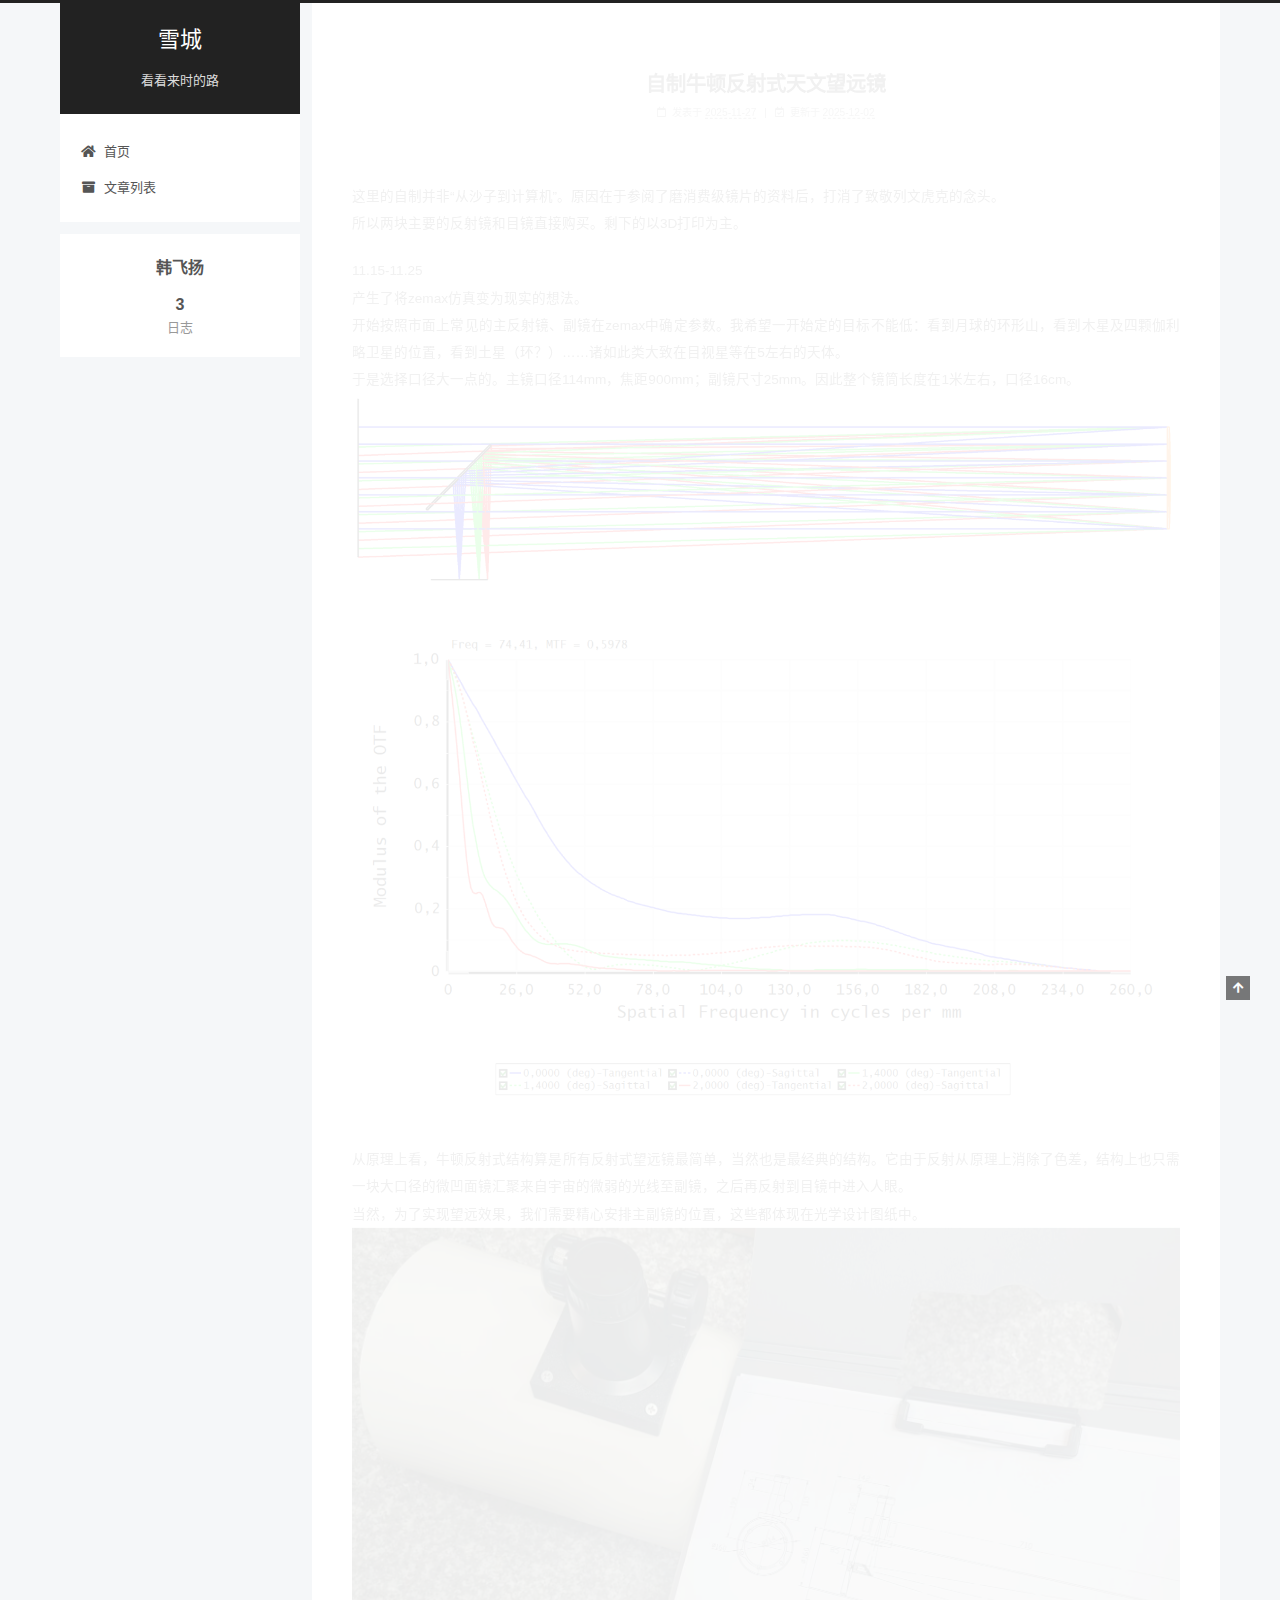
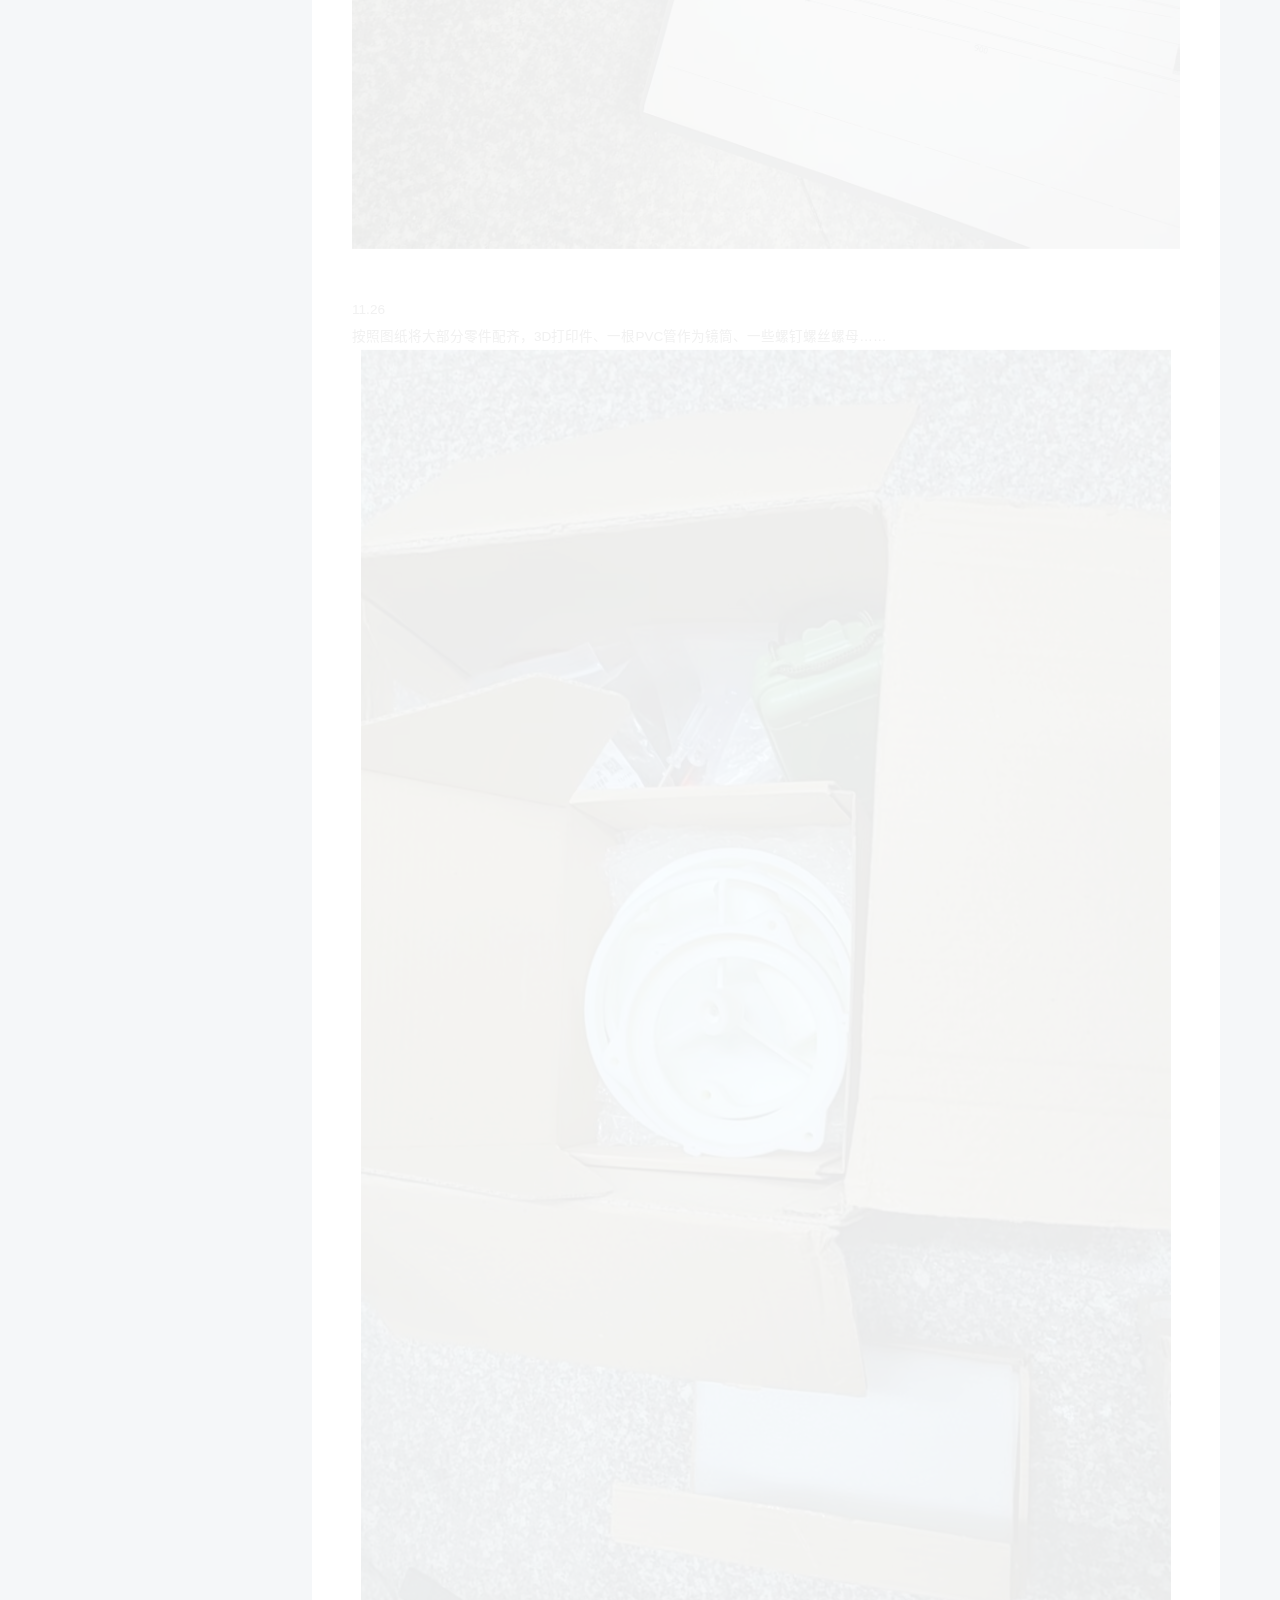
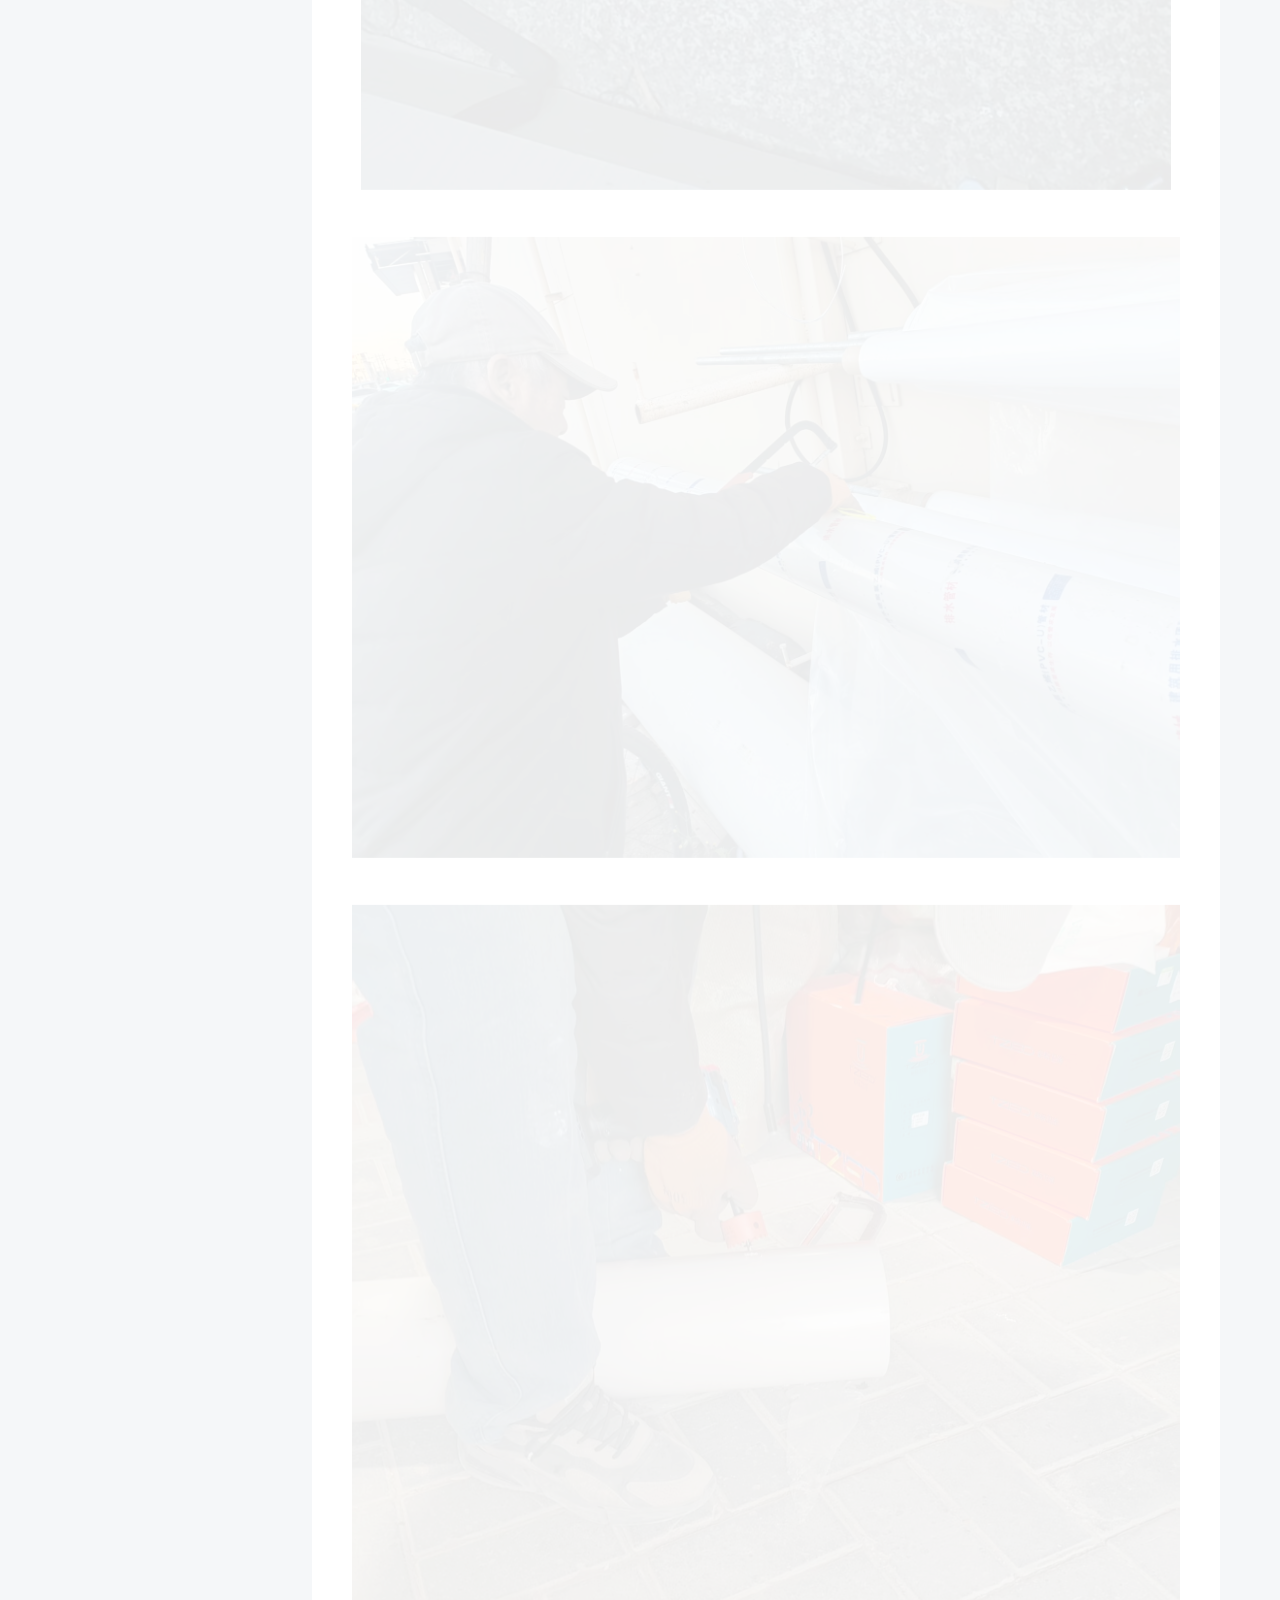
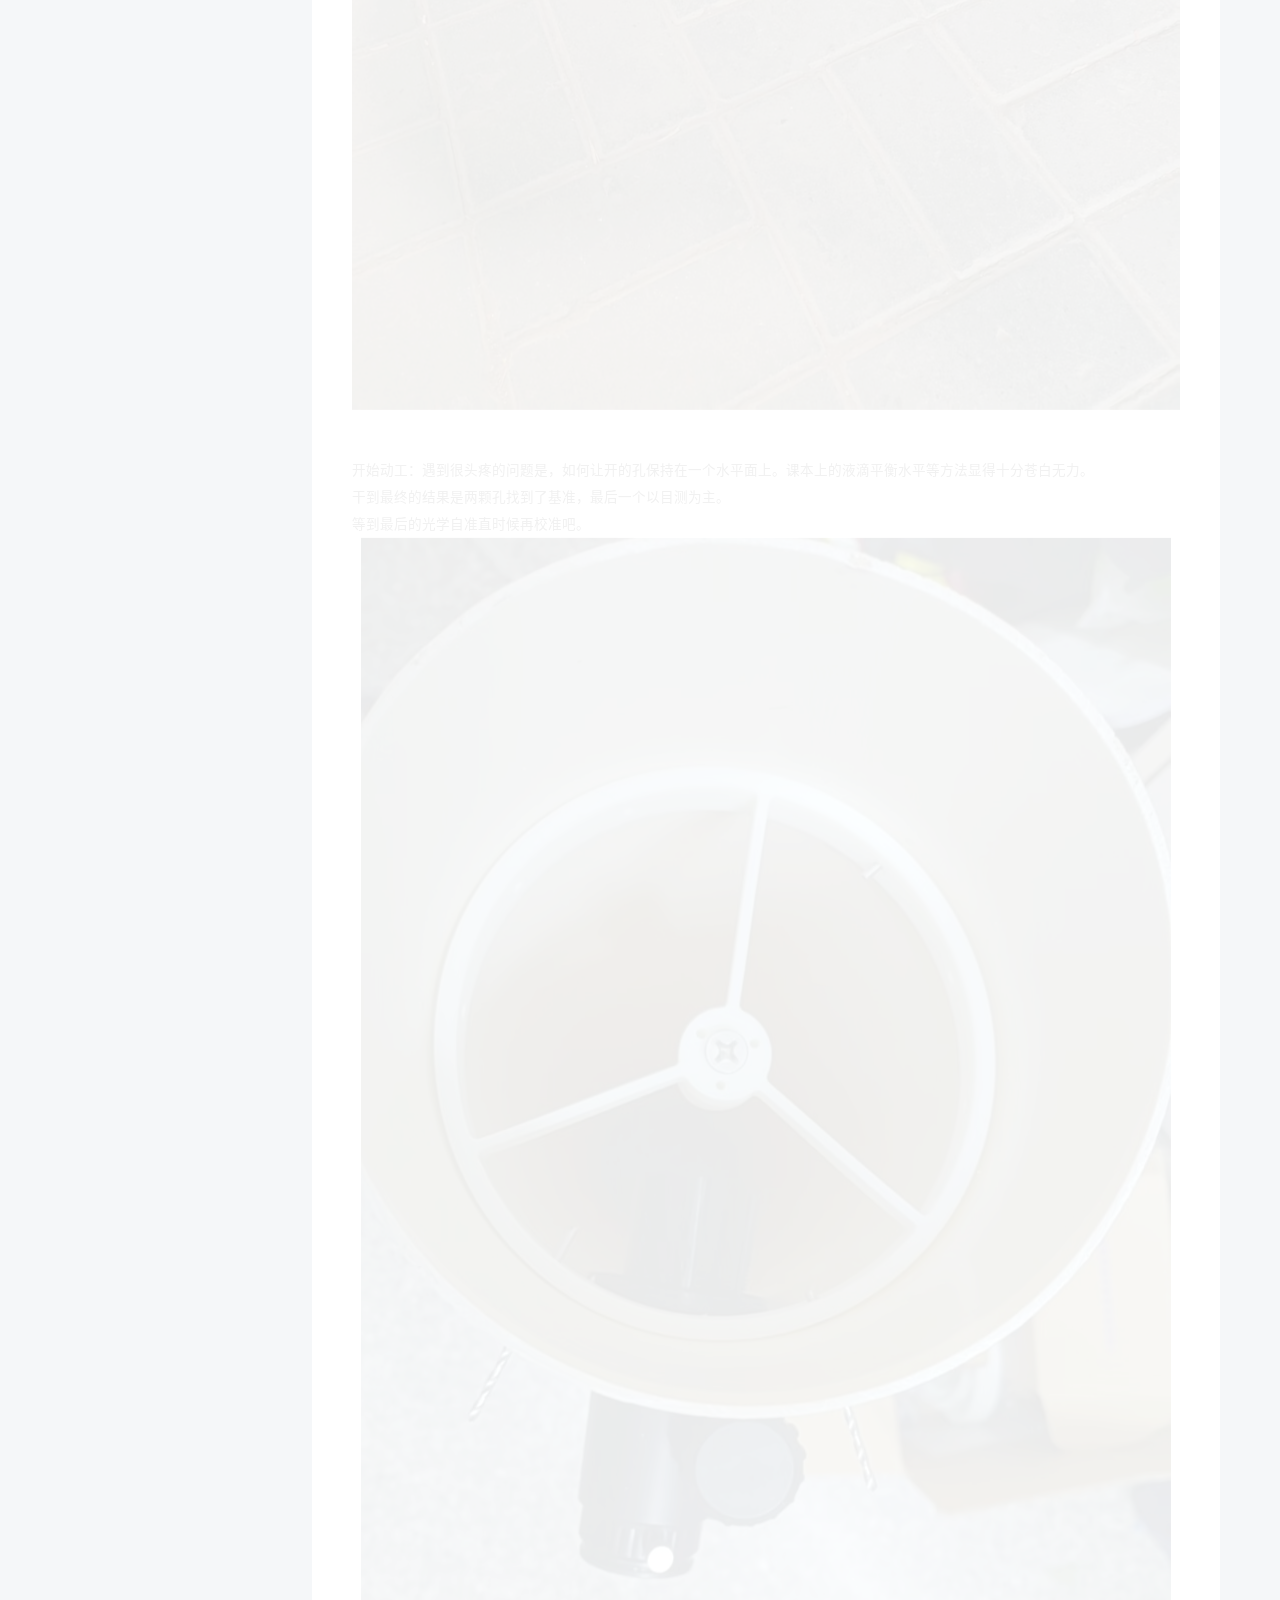
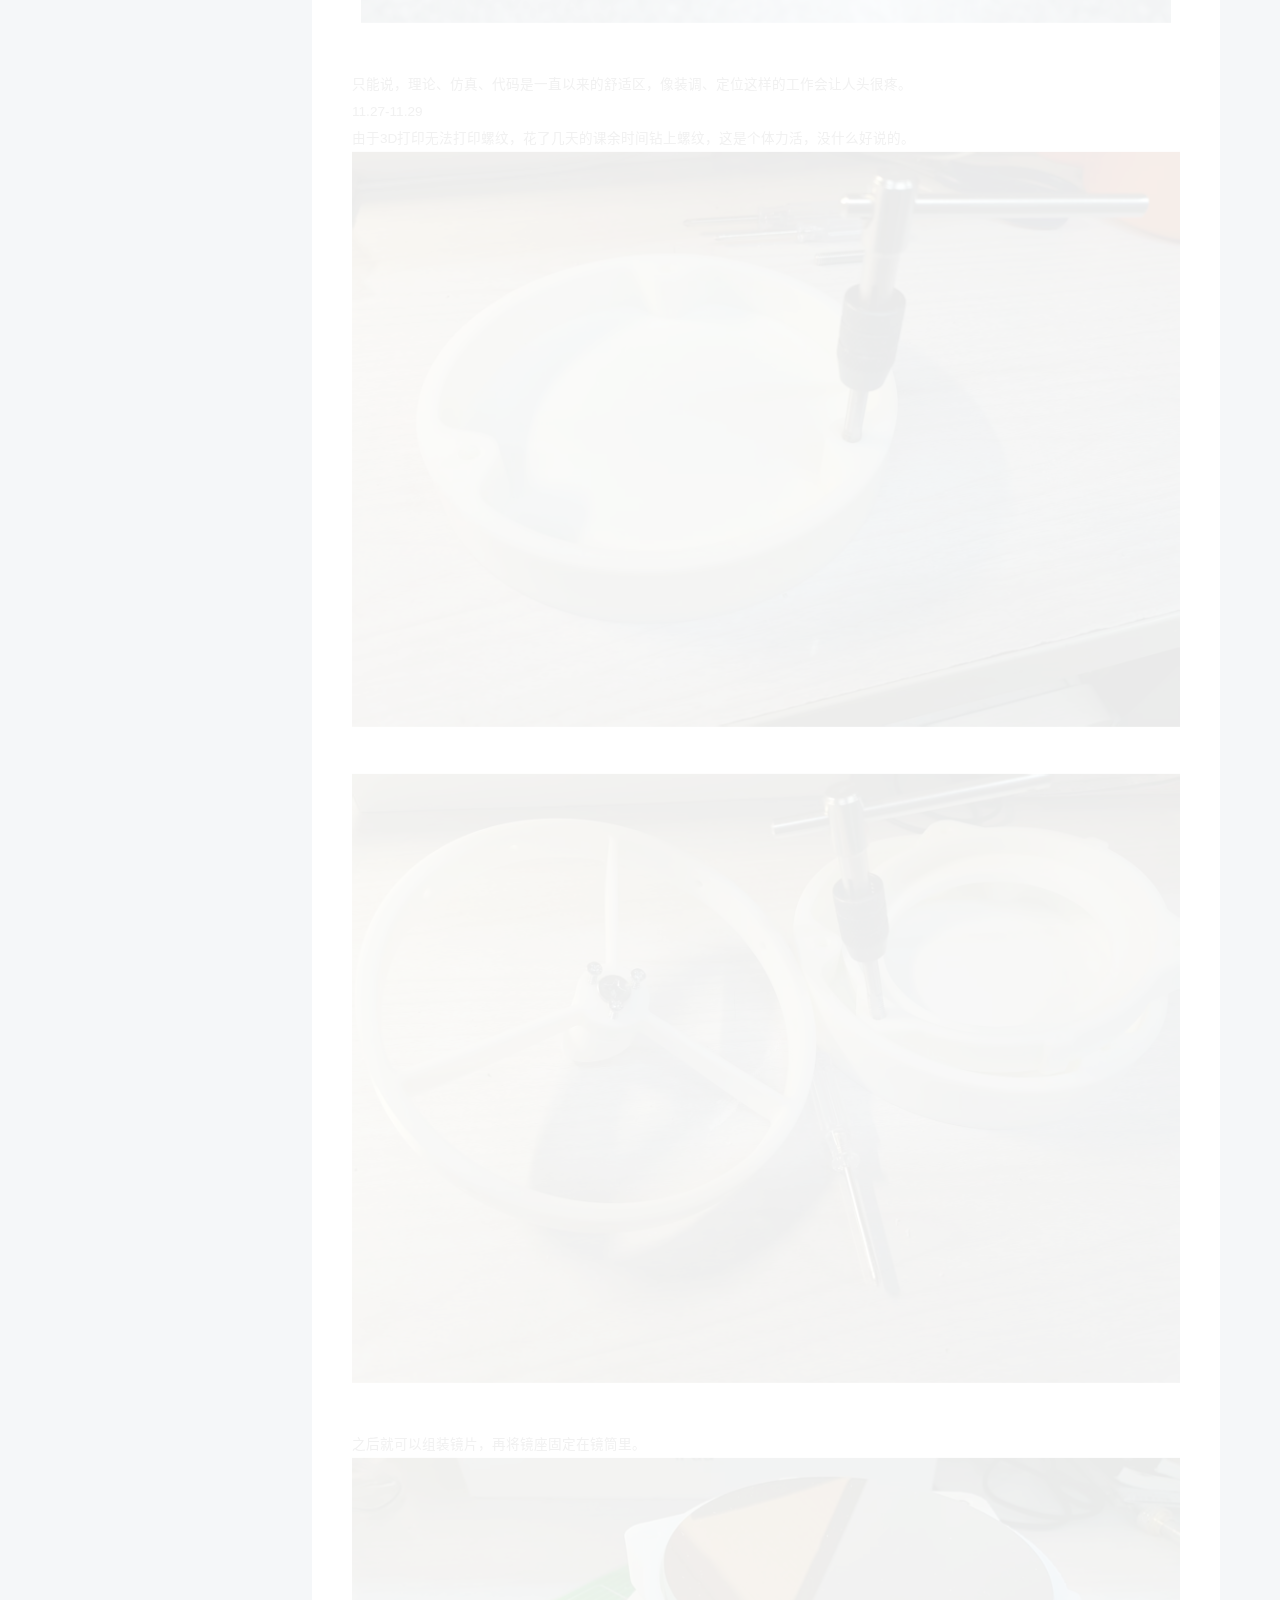
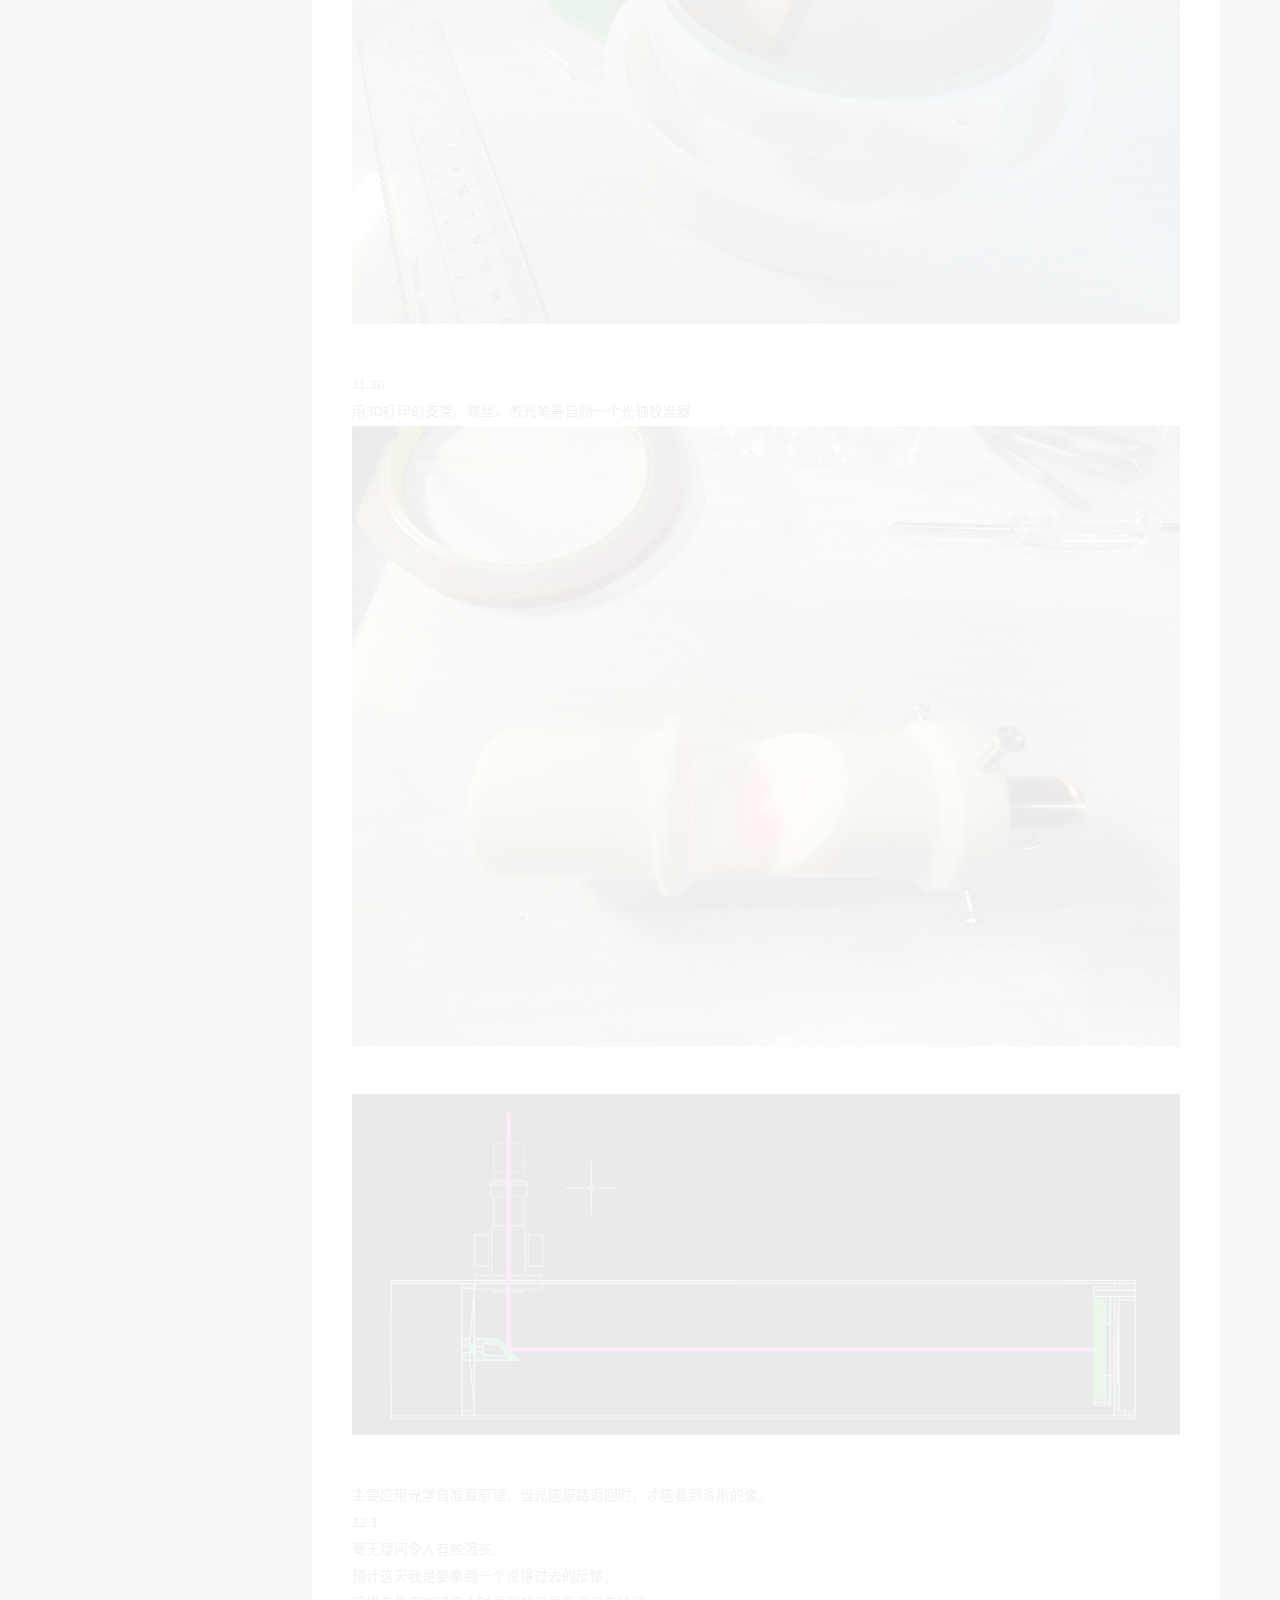
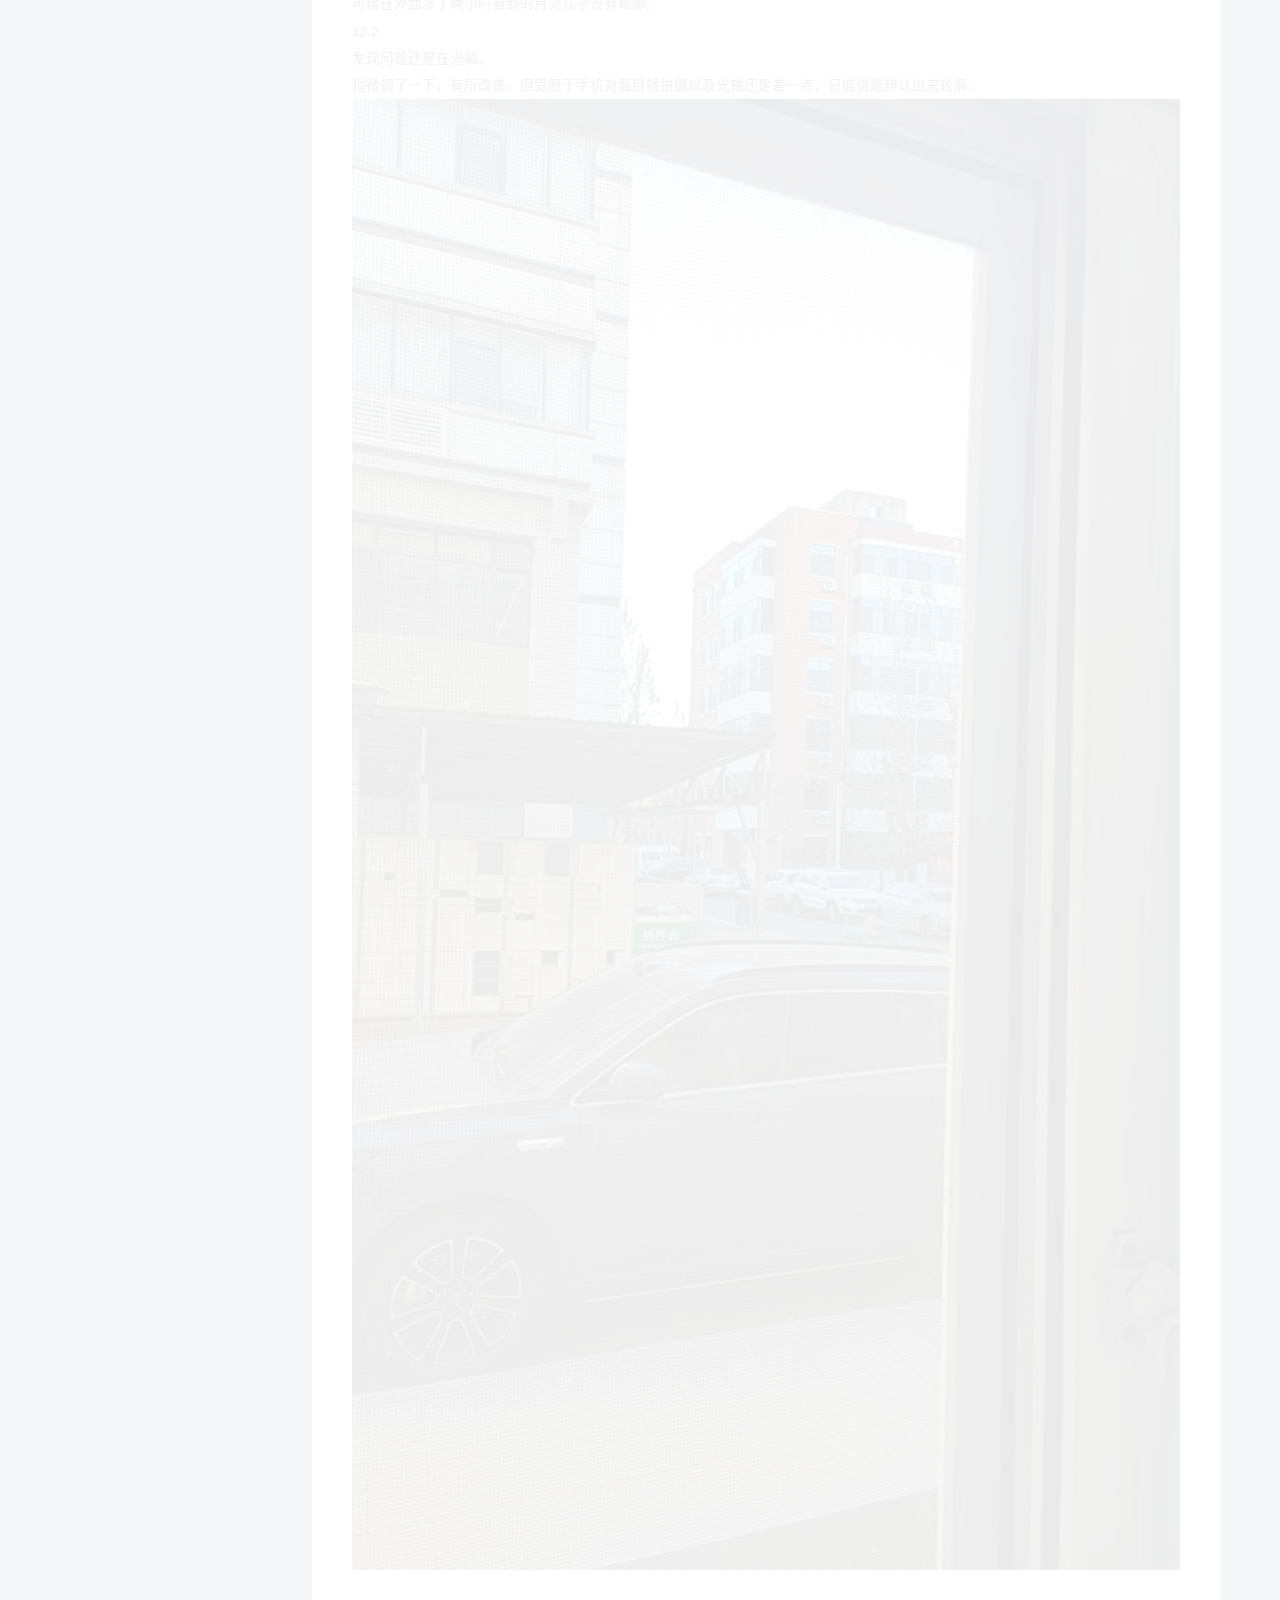
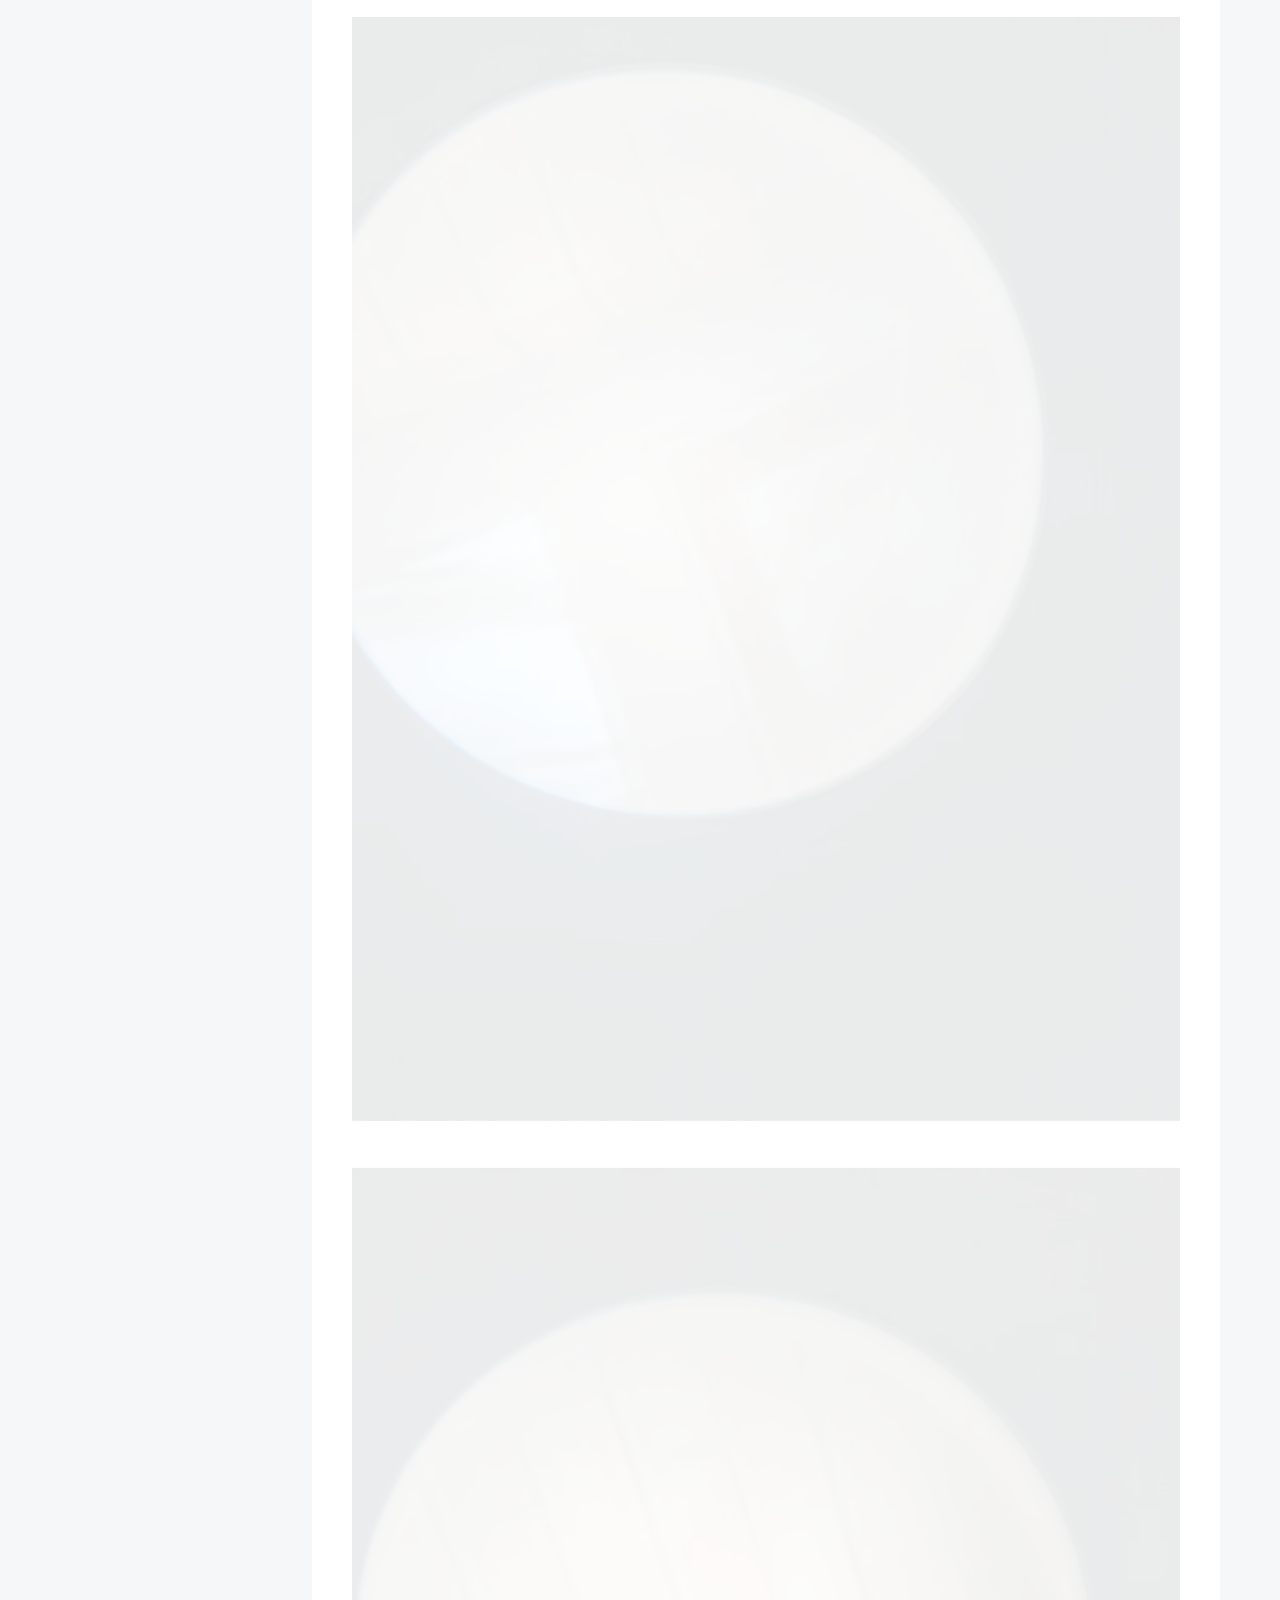
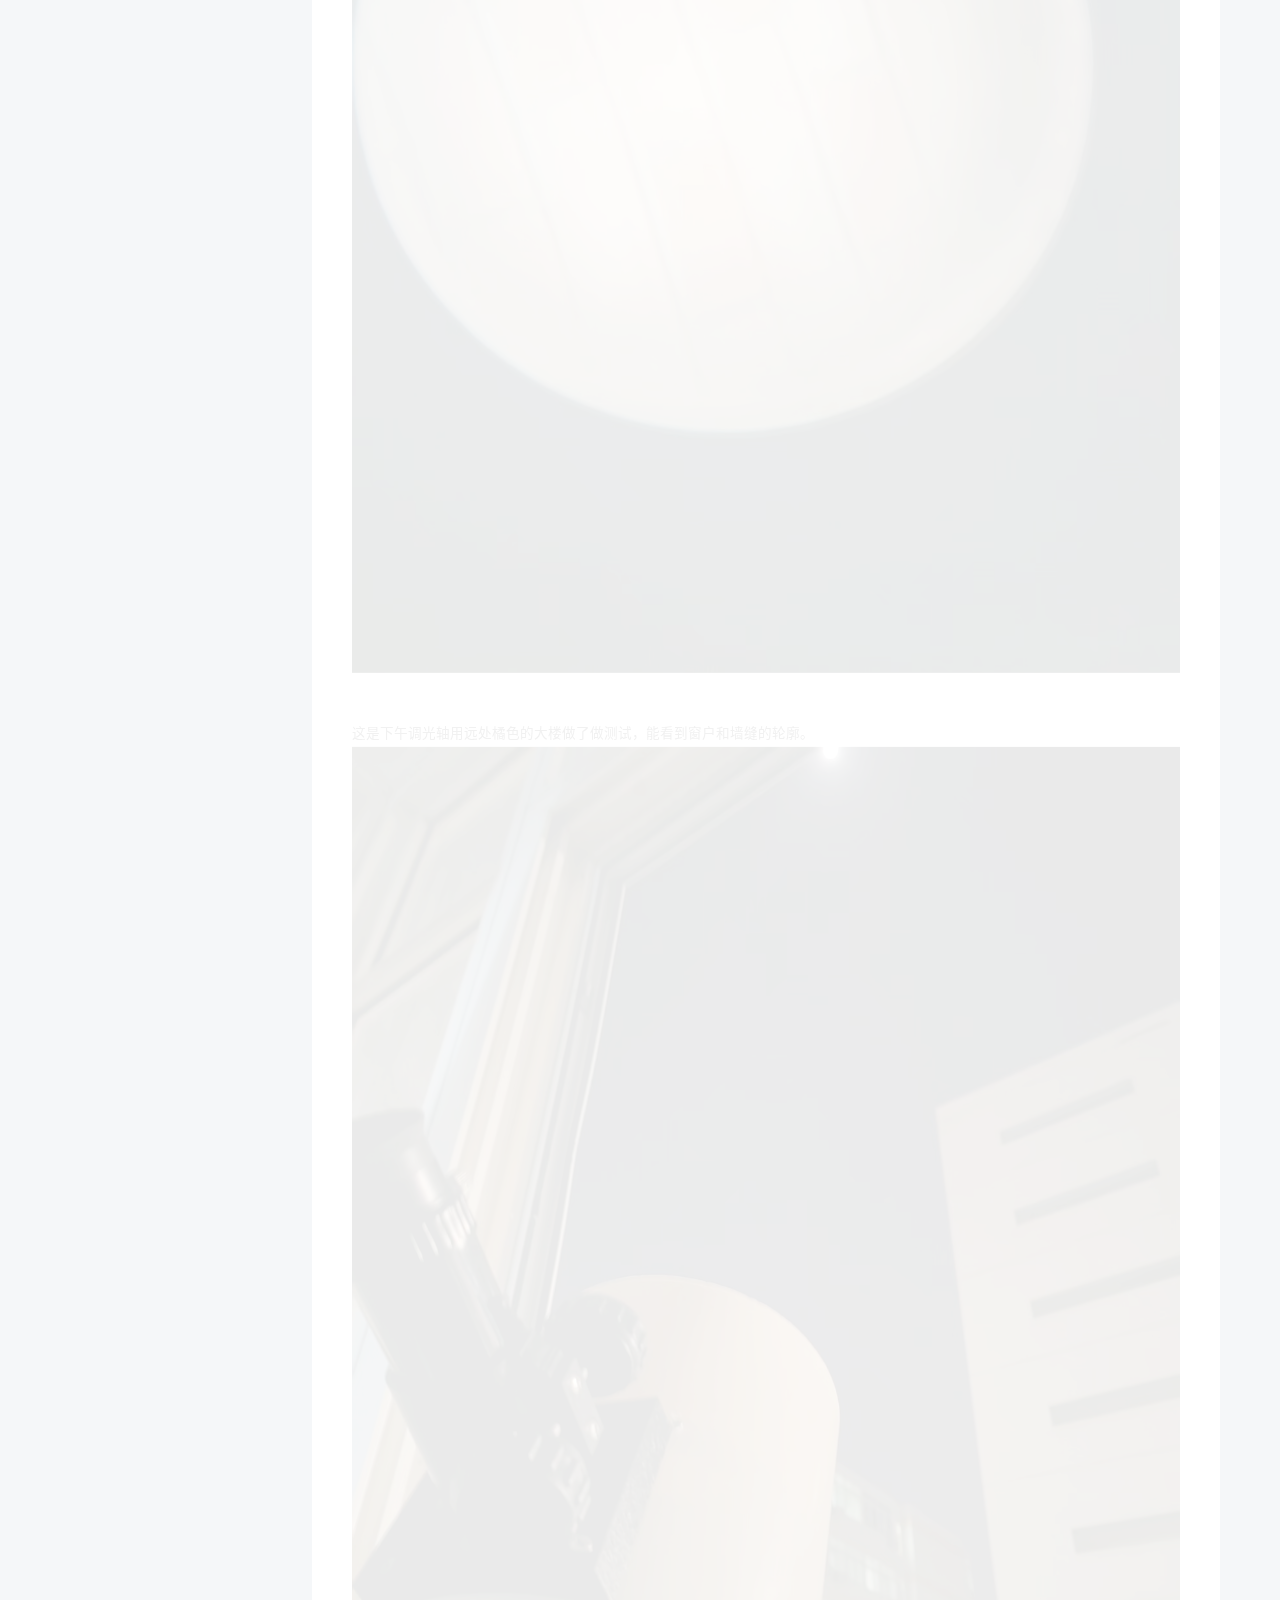
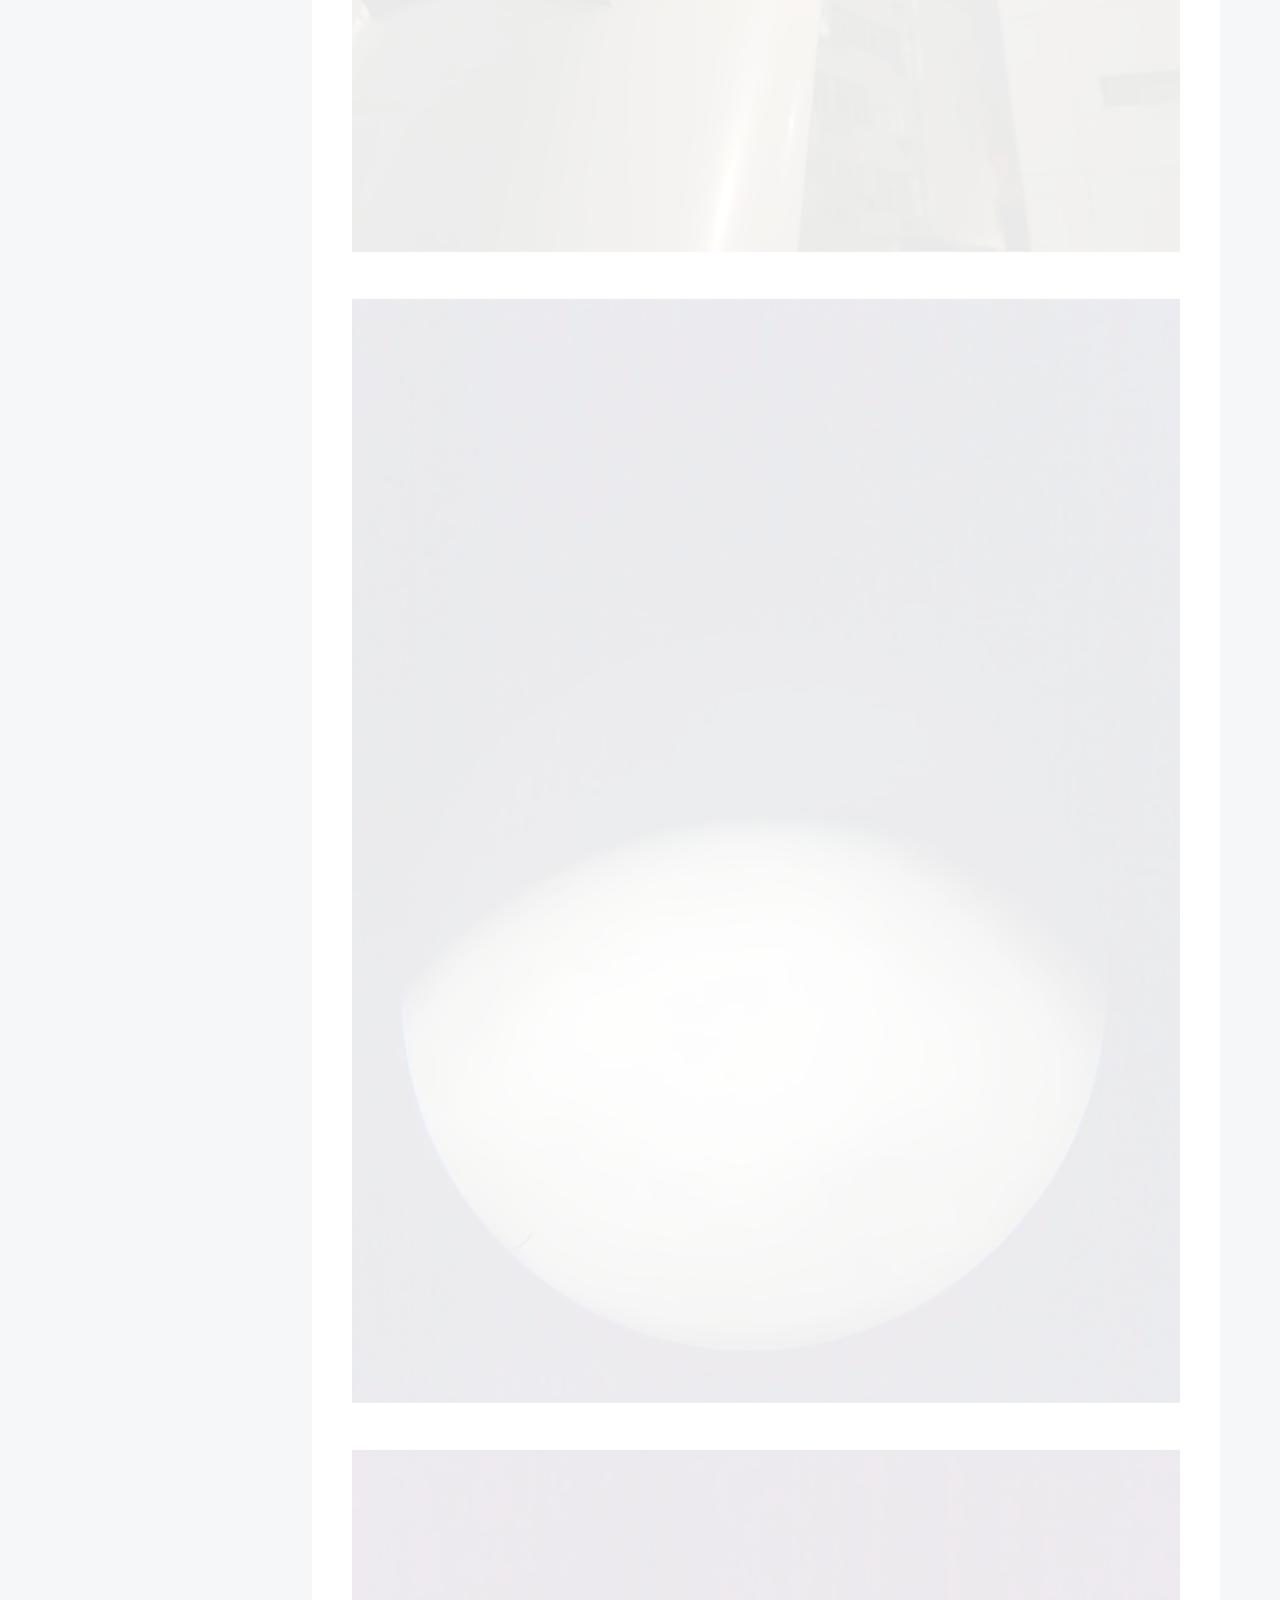
<file: 2025/11/27/2025-11-27/index.html>
<!DOCTYPE html>
<html lang="zh-CN">
<head>
  <meta charset="UTF-8">
<meta name="viewport" content="width=device-width, initial-scale=1, maximum-scale=2">
<meta name="theme-color" content="#222">
<meta name="generator" content="Hexo 8.1.1">
  <link rel="apple-touch-icon" sizes="180x180" href="/images/apple-touch-icon-next.png">
  <link rel="icon" type="image/png" sizes="32x32" href="/images/favicon-32x32-next.png">
  <link rel="icon" type="image/png" sizes="16x16" href="/images/favicon-16x16-next.png">
  <link rel="mask-icon" href="/images/logo.svg" color="#222">

<link rel="stylesheet" href="/css/main.css">

<link rel="stylesheet" href="https://fonts.lug.ustc.edu.cn/css?family=Lato:300,300italic,400,400italic,700,700italic&display=swap&subset=latin,latin-ext">
<link rel="stylesheet" href="/lib/font-awesome/css/all.min.css">

<script id="hexo-configurations">
    var NexT = window.NexT || {};
    var CONFIG = {"hostname":"flyounghan.cn","root":"/","scheme":"Pisces","version":"7.8.0","exturl":false,"sidebar":{"position":"left","display":"post","padding":18,"offset":12,"onmobile":false},"copycode":{"enable":false,"show_result":false,"style":null},"back2top":{"enable":true,"sidebar":false,"scrollpercent":false},"bookmark":{"enable":false,"color":"#222","save":"auto"},"fancybox":false,"mediumzoom":false,"lazyload":false,"pangu":false,"comments":{"style":"tabs","active":null,"storage":true,"lazyload":false,"nav":null},"algolia":{"hits":{"per_page":10},"labels":{"input_placeholder":"Search for Posts","hits_empty":"We didn't find any results for the search: ${query}","hits_stats":"${hits} results found in ${time} ms"}},"localsearch":{"enable":false,"trigger":"auto","top_n_per_article":1,"unescape":false,"preload":false},"motion":{"enable":true,"async":false,"transition":{"post_block":"fadeIn","post_header":"slideDownIn","post_body":"slideDownIn","coll_header":"slideLeftIn","sidebar":"slideUpIn"}}};
  </script>

  <meta name="description" content="这里的自制并非“从沙子到计算机”。原因在于参阅了磨消费级镜片的资料后，打消了致敬列文虎克的念头。所以两块主要的反射镜和目镜直接购买。剩下的以3D打印为主。">
<meta property="og:type" content="article">
<meta property="og:title" content="自制牛顿反射式天文望远镜">
<meta property="og:url" content="http://flyounghan.cn/2025/11/27/2025-11-27/index.html">
<meta property="og:site_name" content="雪城">
<meta property="og:description" content="这里的自制并非“从沙子到计算机”。原因在于参阅了磨消费级镜片的资料后，打消了致敬列文虎克的念头。所以两块主要的反射镜和目镜直接购买。剩下的以3D打印为主。">
<meta property="og:locale" content="zh_CN">
<meta property="og:image" content="http://flyounghan.cn/2025/11/27/2025-11-27/img_20251127103636_2.png">
<meta property="og:image" content="http://flyounghan.cn/2025/11/27/2025-11-27/img_20251127103655_3.png">
<meta property="og:image" content="http://flyounghan.cn/2025/11/27/2025-11-27/img_20251127103705_4.jpg">
<meta property="og:image" content="http://flyounghan.cn/2025/11/27/2025-11-27/img_20251127103732_5.jpg">
<meta property="og:image" content="http://flyounghan.cn/2025/11/27/2025-11-27/img_20251127103756_6.jpg">
<meta property="og:image" content="http://flyounghan.cn/2025/11/27/2025-11-27/img_20251127103837_7.jpg">
<meta property="og:image" content="http://flyounghan.cn/2025/11/27/2025-11-27/img_20251127103848_8.jpg">
<meta property="og:image" content="http://flyounghan.cn/2025/11/27/2025-11-27/20251130115034150.png">
<meta property="og:image" content="http://flyounghan.cn/2025/11/27/2025-11-27/20251130115142673.png">
<meta property="og:image" content="http://flyounghan.cn/2025/11/27/2025-11-27/20251130115152094.png">
<meta property="og:image" content="http://flyounghan.cn/2025/11/27/2025-11-27/20251130115330664.png">
<meta property="og:image" content="http://flyounghan.cn/2025/11/27/2025-11-27/20251130115337436.png">
<meta property="og:image" content="http://flyounghan.cn/2025/11/27/2025-11-27/20251202091444255.png">
<meta property="og:image" content="http://flyounghan.cn/2025/11/27/2025-11-27/20251202091515070.png">
<meta property="og:image" content="http://flyounghan.cn/2025/11/27/2025-11-27/20251202091521894.png">
<meta property="og:image" content="http://flyounghan.cn/2025/11/27/2025-11-27/20251202091627931.png">
<meta property="og:image" content="http://flyounghan.cn/2025/11/27/2025-11-27/20251202091636686.png">
<meta property="og:image" content="http://flyounghan.cn/2025/11/27/2025-11-27/20251202091645319.png">
<meta property="article:published_time" content="2025-11-27T02:36:02.000Z">
<meta property="article:modified_time" content="2025-12-02T13:22:54.903Z">
<meta property="article:author" content="韩飞扬">
<meta name="twitter:card" content="summary">
<meta name="twitter:image" content="http://flyounghan.cn/2025/11/27/2025-11-27/img_20251127103636_2.png">

<link rel="canonical" href="http://flyounghan.cn/2025/11/27/2025-11-27/">


<script id="page-configurations">
  // https://hexo.io/docs/variables.html
  CONFIG.page = {
    sidebar: "",
    isHome : false,
    isPost : true,
    lang   : 'zh-CN'
  };
</script>

  <title>自制牛顿反射式天文望远镜 | 雪城</title>
  






  <noscript>
  <style>
  .use-motion .brand,
  .use-motion .menu-item,
  .sidebar-inner,
  .use-motion .post-block,
  .use-motion .pagination,
  .use-motion .comments,
  .use-motion .post-header,
  .use-motion .post-body,
  .use-motion .collection-header { opacity: initial; }

  .use-motion .site-title,
  .use-motion .site-subtitle {
    opacity: initial;
    top: initial;
  }

  .use-motion .logo-line-before i { left: initial; }
  .use-motion .logo-line-after i { right: initial; }
  </style>
</noscript>

</head>

<body itemscope itemtype="http://schema.org/WebPage">
  <div class="container use-motion">
    <div class="headband"></div>

    <header class="header" itemscope itemtype="http://schema.org/WPHeader">
      <div class="header-inner"><div class="site-brand-container">
  <div class="site-nav-toggle">
    <div class="toggle" aria-label="切换导航栏">
      <span class="toggle-line toggle-line-first"></span>
      <span class="toggle-line toggle-line-middle"></span>
      <span class="toggle-line toggle-line-last"></span>
    </div>
  </div>

  <div class="site-meta">

    <a href="/" class="brand" rel="start">
      <span class="logo-line-before"><i></i></span>
      <h1 class="site-title">雪城</h1>
      <span class="logo-line-after"><i></i></span>
    </a>
      <p class="site-subtitle" itemprop="description">看看来时的路</p>
  </div>

  <div class="site-nav-right">
    <div class="toggle popup-trigger">
    </div>
  </div>
</div>




<nav class="site-nav">
  <ul id="menu" class="main-menu menu">
        <li class="menu-item menu-item-home">

    <a href="/" rel="section"><i class="fa fa-home fa-fw"></i>首页</a>

  </li>
        <li class="menu-item menu-item-archives">

    <a href="/archives/" rel="section"><i class="fa fa-archive fa-fw"></i>文章列表</a>

  </li>
  </ul>
</nav>




</div>
    </header>

    
  <div class="back-to-top">
    <i class="fa fa-arrow-up"></i>
    <span>0%</span>
  </div>


    <main class="main">
      <div class="main-inner">
        <div class="content-wrap">
          

          <div class="content post posts-expand">
            

    
  
  
  <article itemscope itemtype="http://schema.org/Article" class="post-block" lang="zh-CN">
    <link itemprop="mainEntityOfPage" href="http://flyounghan.cn/2025/11/27/2025-11-27/">

    <span hidden itemprop="author" itemscope itemtype="http://schema.org/Person">
      <meta itemprop="image" content="/images/avatar.gif">
      <meta itemprop="name" content="韩飞扬">
      <meta itemprop="description" content="">
    </span>

    <span hidden itemprop="publisher" itemscope itemtype="http://schema.org/Organization">
      <meta itemprop="name" content="雪城">
    </span>
      <header class="post-header">
        <h1 class="post-title" itemprop="name headline">
          自制牛顿反射式天文望远镜
        </h1>

        <div class="post-meta">
            <span class="post-meta-item">
              <span class="post-meta-item-icon">
                <i class="far fa-calendar"></i>
              </span>
              <span class="post-meta-item-text">发表于</span>

              <time title="创建时间：2025-11-27 10:36:02" itemprop="dateCreated datePublished" datetime="2025-11-27T10:36:02+08:00">2025-11-27</time>
            </span>
              <span class="post-meta-item">
                <span class="post-meta-item-icon">
                  <i class="far fa-calendar-check"></i>
                </span>
                <span class="post-meta-item-text">更新于</span>
                <time title="修改时间：2025-12-02 21:22:54" itemprop="dateModified" datetime="2025-12-02T21:22:54+08:00">2025-12-02</time>
              </span>

          
            <span class="post-meta-item" title="阅读次数" id="busuanzi_container_page_pv" style="display: none;">
              <span class="post-meta-item-icon">
                <i class="fa fa-eye"></i>
              </span>
              <span class="post-meta-item-text">阅读次数：</span>
              <span id="busuanzi_value_page_pv"></span>
            </span>

        </div>
      </header>

    
    
    
    <div class="post-body" itemprop="articleBody">

      
        <p>这里的自制并非“从沙子到计算机”。原因在于参阅了磨消费级镜片的资料后，打消了致敬列文虎克的念头。<br>所以两块主要的反射镜和目镜直接购买。剩下的以3D打印为主。</p>
<span id="more"></span>
<p>11.15-11.25<br>产生了将zemax仿真变为现实的想法。<br>开始按照市面上常见的主反射镜、副镜在zemax中确定参数。我希望一开始定的目标不能低：看到月球的环形山，看到木星及四颗伽利略卫星的位置，看到土星（环？）……诸如此类大致在目视星等在5左右的天体。<br>于是选择口径大一点的。主镜口径114mm，焦距900mm；副镜尺寸25mm。因此整个镜筒长度在1米左右，口径16cm。<br><img src="/2025/11/27/2025-11-27/img_20251127103636_2.png" alt="Img"><br><img src="/2025/11/27/2025-11-27/img_20251127103655_3.png" alt="Img"><br>从原理上看，牛顿反射式结构算是所有反射式望远镜最简单，当然也是最经典的结构。它由于反射从原理上消除了色差，结构上也只需一块大口径的微凹面镜汇聚来自宇宙的微弱的光线至副镜，之后再反射到目镜中进入人眼。<br>当然，为了实现望远效果，我们需要精心安排主副镜的位置，这些都体现在光学设计图纸中。<br><img src="/2025/11/27/2025-11-27/img_20251127103705_4.jpg" alt="Img"><br>11.26<br>按照图纸将大部分零件配齐，3D打印件、一根PVC管作为镜筒、一些螺钉螺丝螺母……<br><img src="/2025/11/27/2025-11-27/img_20251127103732_5.jpg" alt="Img"><br><img src="/2025/11/27/2025-11-27/img_20251127103756_6.jpg" alt="让大爷帮忙开个目镜调焦座的孔"><br><img src="/2025/11/27/2025-11-27/img_20251127103837_7.jpg" alt="Img"><br>开始动工：遇到很头疼的问题是，如何让开的孔保持在一个水平面上。课本上的液滴平衡水平等方法显得十分苍白无力。<br>干到最终的结果是两颗孔找到了基准，最后一个以目测为主。<br>等到最后的光学自准直时候再校准吧。<br><img src="/2025/11/27/2025-11-27/img_20251127103848_8.jpg" alt="Img"><br>只能说，理论、仿真、代码是一直以来的舒适区，像装调、定位这样的工作会让人头很疼。<br>11.27-11.29<br>由于3D打印无法打印螺纹，花了几天的课余时间钻上螺纹，这是个体力活，没什么好说的。<br><img src="/2025/11/27/2025-11-27/20251130115034150.png"><br><img src="/2025/11/27/2025-11-27/20251130115142673.png"><br>之后就可以组装镜片，再将镜座固定在镜筒里。<br><img src="/2025/11/27/2025-11-27/20251130115152094.png"><br>11.30<br>用3D打印的支架、螺丝、激光笔等自制一个光轴校准器<br><img src="/2025/11/27/2025-11-27/20251130115330664.png"><br><img src="/2025/11/27/2025-11-27/20251130115337436.png"><br>主要应用光学自准直原理，当光能原路返回时，才能看到清晰的像。<br>12.1<br>毫无疑问令人有些沮丧。<br>预计这天我是要拿到一个说得过去的反馈。<br>可惜在外面冻了俩小时看到的月亮几乎没有轮廓。<br>12.2<br>发现问题还是在光轴。<br>稍微调了一下，有所改善。但受限于手机对着目镜拍摄以及光轴还是差一点，只能说能辨认出来轮廓。<br><img src="/2025/11/27/2025-11-27/20251202091444255.png"><br><img src="/2025/11/27/2025-11-27/20251202091515070.png"><br><img src="/2025/11/27/2025-11-27/20251202091521894.png"><br>这是下午调光轴用远处橘色的大楼做了做测试，能看到窗户和墙缝的轮廓。<br><img src="/2025/11/27/2025-11-27/20251202091627931.png"><br><img src="/2025/11/27/2025-11-27/20251202091636686.png"><br><img src="/2025/11/27/2025-11-27/20251202091645319.png"><br>晚上开始拍月亮，放大率肯定是够了，甚至依稀辨认出了危海盆地。<br>拿到了在我这里过关的第一步反馈，用以验证这样的设计、装调是否在正确的路线上。<br>接下来的计划是：<br>version 1.1.0:装上寻星镜和三脚架，不想每天抱着这个5公斤重的大家伙健身了。<br>version 1.2.0:利用面阵CCD制作电子目镜，可以将更好地记录、存储、处理、分享照片。</p>
<script src="https://giscus.app/client.js"
        data-repo="CharlesHann/CharlesHann.github.io"
        data-repo-id="R_kgDOQRigdw"
        data-category="Announcements"
        data-category-id="DIC_kwDOQRigd84CzBRk"
        data-mapping="title"
        data-strict="0"
        data-reactions-enabled="1"
        data-emit-metadata="0"
        data-input-position="top"
        data-theme="preferred_color_scheme"
        data-lang="zh-CN"
        data-loading="lazy"
        crossorigin="anonymous"
        async>
</script>

    </div>

    
    
    

      <footer class="post-footer">

        


        
    <div class="post-nav">
      <div class="post-nav-item">
    <a href="/2025/11/24/2025-11-24/" rel="prev" title="更加确信在冲突中才能解决问题">
      <i class="fa fa-chevron-left"></i> 更加确信在冲突中才能解决问题
    </a></div>
      <div class="post-nav-item">
    <a href="/2025/12/09/2025-12-9/" rel="next" title="今天是天赐的礼物">
      今天是天赐的礼物 <i class="fa fa-chevron-right"></i>
    </a></div>
    </div>
      </footer>
    
  </article>
  
  
  



          </div>
          

<script>
  window.addEventListener('tabs:register', () => {
    let { activeClass } = CONFIG.comments;
    if (CONFIG.comments.storage) {
      activeClass = localStorage.getItem('comments_active') || activeClass;
    }
    if (activeClass) {
      let activeTab = document.querySelector(`a[href="#comment-${activeClass}"]`);
      if (activeTab) {
        activeTab.click();
      }
    }
  });
  if (CONFIG.comments.storage) {
    window.addEventListener('tabs:click', event => {
      if (!event.target.matches('.tabs-comment .tab-content .tab-pane')) return;
      let commentClass = event.target.classList[1];
      localStorage.setItem('comments_active', commentClass);
    });
  }
</script>

        </div>
          
  
  <div class="toggle sidebar-toggle">
    <span class="toggle-line toggle-line-first"></span>
    <span class="toggle-line toggle-line-middle"></span>
    <span class="toggle-line toggle-line-last"></span>
  </div>

  <aside class="sidebar">
    <div class="sidebar-inner">

      <ul class="sidebar-nav motion-element">
        <li class="sidebar-nav-toc">
          文章目录
        </li>
        <li class="sidebar-nav-overview">
          站点概览
        </li>
      </ul>

      <!--noindex-->
      <div class="post-toc-wrap sidebar-panel">
      </div>
      <!--/noindex-->

      <div class="site-overview-wrap sidebar-panel">
        <div class="site-author motion-element" itemprop="author" itemscope itemtype="http://schema.org/Person">
  <p class="site-author-name" itemprop="name">韩飞扬</p>
  <div class="site-description" itemprop="description"></div>
</div>
<div class="site-state-wrap motion-element">
  <nav class="site-state">
      <div class="site-state-item site-state-posts">
          <a href="/archives/">
        
          <span class="site-state-item-count">3</span>
          <span class="site-state-item-name">日志</span>
        </a>
      </div>
  </nav>
</div>



      </div>

    </div>
  </aside>
  <div id="sidebar-dimmer"></div>


      </div>
    </main>

    <footer class="footer">
      <div class="footer-inner">
        

        

<div class="copyright">
  
  <!--&copy;--><!-- -->
  <!--<span itemprop="copyrightYear">2025</span>-->
  <!--<span class="with-love">-->
    <!--<i class="fa fa-heart"></i>-->
  <!--</span>-->
  <!--<span class="author" itemprop="copyrightHolder">韩飞扬</span>-->
</div>
  <div class="powered-by">
      <!---->
 <!--由 <a href="https://hexo.io/" class="theme-link" rel="noopener" target="_blank">Hexo</a> & <a href="https://pisces.theme-next.org/" class="theme-link" rel="noopener" target="_blank">NexT.Pisces</a> 强力驱动 -->  </div>
<!-- 网站运行时间的设置 -->
<span id="timeDate">载入天数...</span>
<span id="times">载入时分秒...</span>
<script>
    var now = new Date();
    function createtime() {
        var grt= new Date("11/08/2025 22:00:00"); //此处修改你的建站时间或者网站上线时间
        now.setTime(now.getTime()+250);
        days = (now - grt ) / 1000 / 60 / 60 / 24; dnum = Math.floor(days);
        hours = (now - grt ) / 1000 / 60 / 60 - (24 * dnum); hnum = Math.floor(hours);
        if(String(hnum).length ==1 ){hnum = "0" + hnum;} minutes = (now - grt ) / 1000 /60 - (24 * 60 * dnum) - (60 * hnum);
        mnum = Math.floor(minutes); if(String(mnum).length ==1 ){mnum = "0" + mnum;}
        seconds = (now - grt ) / 1000 - (24 * 60 * 60 * dnum) - (60 * 60 * hnum) - (60 * mnum);
        snum = Math.round(seconds); if(String(snum).length ==1 ){snum = "0" + snum;}
        document.getElementById("timeDate").innerHTML = "本站已安全运行 "+dnum+" 天 ";
        document.getElementById("times").innerHTML = hnum + " 小时 " + mnum + " 分 " + snum + " 秒.";
    }
setInterval("createtime()",250);
</script>
        
<div class="busuanzi-count">
  <script async src="https://busuanzi.ibruce.info/busuanzi/2.3/busuanzi.pure.mini.js"></script>
    <span class="post-meta-item" id="busuanzi_container_site_uv" style="display: none;">
      <span class="post-meta-item-icon">
        <i class="fa fa-user"></i>
      </span>
      <span class="site-uv" title="总访客量">
        <span id="busuanzi_value_site_uv"></span>
      </span>
    </span>
    <span class="post-meta-divider">|</span>
    <span class="post-meta-item" id="busuanzi_container_site_pv" style="display: none;">
      <span class="post-meta-item-icon">
        <i class="fa fa-eye"></i>
      </span>
      <span class="site-pv" title="总访问量">
        <span id="busuanzi_value_site_pv"></span>
      </span>
    </span>
</div>








      </div>
    </footer>
  </div>

  
  <script src="/lib/anime.min.js"></script>
  <script src="/lib/velocity/velocity.min.js"></script>
  <script src="/lib/velocity/velocity.ui.min.js"></script>

<script src="/js/utils.js"></script>

<script src="/js/motion.js"></script>


<script src="/js/schemes/pisces.js"></script>


<script src="/js/next-boot.js"></script>




  















  

  

</body>
</html>
</file>
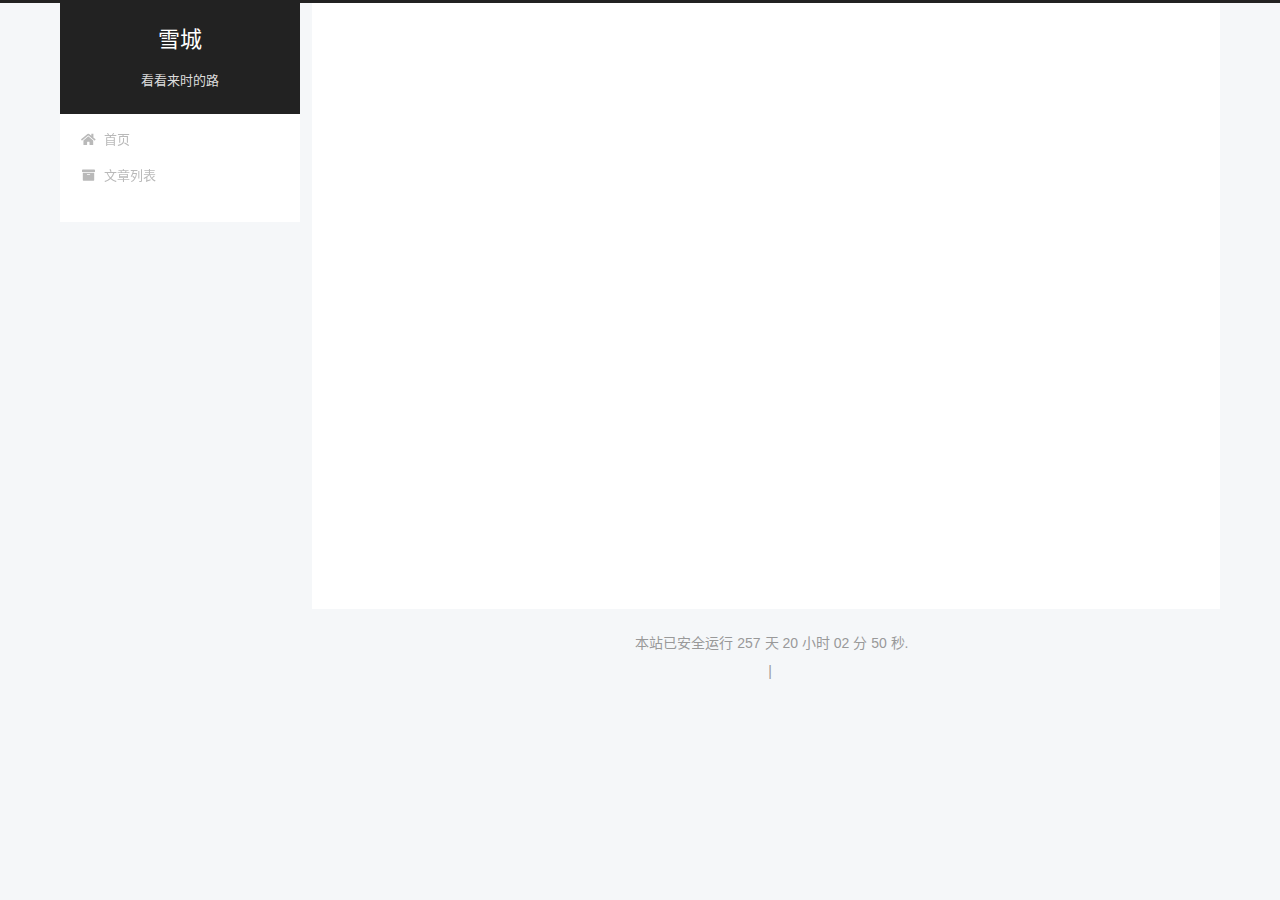
<file: 2025/12/09/2025-12-9/index.html>
<!DOCTYPE html>
<html lang="zh-CN">
<head>
  <meta charset="UTF-8">
<meta name="viewport" content="width=device-width, initial-scale=1, maximum-scale=2">
<meta name="theme-color" content="#222">
<meta name="generator" content="Hexo 8.1.1">
  <link rel="apple-touch-icon" sizes="180x180" href="/images/apple-touch-icon-next.png">
  <link rel="icon" type="image/png" sizes="32x32" href="/images/favicon-32x32-next.png">
  <link rel="icon" type="image/png" sizes="16x16" href="/images/favicon-16x16-next.png">
  <link rel="mask-icon" href="/images/logo.svg" color="#222">

<link rel="stylesheet" href="/css/main.css">

<link rel="stylesheet" href="https://fonts.lug.ustc.edu.cn/css?family=Lato:300,300italic,400,400italic,700,700italic&display=swap&subset=latin,latin-ext">
<link rel="stylesheet" href="/lib/font-awesome/css/all.min.css">

<script id="hexo-configurations">
    var NexT = window.NexT || {};
    var CONFIG = {"hostname":"flyounghan.cn","root":"/","scheme":"Pisces","version":"7.8.0","exturl":false,"sidebar":{"position":"left","display":"post","padding":18,"offset":12,"onmobile":false},"copycode":{"enable":false,"show_result":false,"style":null},"back2top":{"enable":true,"sidebar":false,"scrollpercent":false},"bookmark":{"enable":false,"color":"#222","save":"auto"},"fancybox":false,"mediumzoom":false,"lazyload":false,"pangu":false,"comments":{"style":"tabs","active":null,"storage":true,"lazyload":false,"nav":null},"algolia":{"hits":{"per_page":10},"labels":{"input_placeholder":"Search for Posts","hits_empty":"We didn't find any results for the search: ${query}","hits_stats":"${hits} results found in ${time} ms"}},"localsearch":{"enable":false,"trigger":"auto","top_n_per_article":1,"unescape":false,"preload":false},"motion":{"enable":true,"async":false,"transition":{"post_block":"fadeIn","post_header":"slideDownIn","post_body":"slideDownIn","coll_header":"slideLeftIn","sidebar":"slideUpIn"}}};
  </script>

  <meta name="description" content="最近在读《纳瓦尔宝典》的时候，看到了“我们会发现孩子通常都很快乐，那是因为他们真的会沉浸在周围的环境里，沉浸在当下，而不是期待环境来契合自己的爱好和期望”。">
<meta property="og:type" content="article">
<meta property="og:title" content="今天是天赐的礼物">
<meta property="og:url" content="http://flyounghan.cn/2025/12/09/2025-12-9/index.html">
<meta property="og:site_name" content="雪城">
<meta property="og:description" content="最近在读《纳瓦尔宝典》的时候，看到了“我们会发现孩子通常都很快乐，那是因为他们真的会沉浸在周围的环境里，沉浸在当下，而不是期待环境来契合自己的爱好和期望”。">
<meta property="og:locale" content="zh_CN">
<meta property="article:published_time" content="2025-12-09T06:36:02.000Z">
<meta property="article:modified_time" content="2025-12-09T06:16:04.467Z">
<meta property="article:author" content="韩飞扬">
<meta name="twitter:card" content="summary">

<link rel="canonical" href="http://flyounghan.cn/2025/12/09/2025-12-9/">


<script id="page-configurations">
  // https://hexo.io/docs/variables.html
  CONFIG.page = {
    sidebar: "",
    isHome : false,
    isPost : true,
    lang   : 'zh-CN'
  };
</script>

  <title>今天是天赐的礼物 | 雪城</title>
  






  <noscript>
  <style>
  .use-motion .brand,
  .use-motion .menu-item,
  .sidebar-inner,
  .use-motion .post-block,
  .use-motion .pagination,
  .use-motion .comments,
  .use-motion .post-header,
  .use-motion .post-body,
  .use-motion .collection-header { opacity: initial; }

  .use-motion .site-title,
  .use-motion .site-subtitle {
    opacity: initial;
    top: initial;
  }

  .use-motion .logo-line-before i { left: initial; }
  .use-motion .logo-line-after i { right: initial; }
  </style>
</noscript>

</head>

<body itemscope itemtype="http://schema.org/WebPage">
  <div class="container use-motion">
    <div class="headband"></div>

    <header class="header" itemscope itemtype="http://schema.org/WPHeader">
      <div class="header-inner"><div class="site-brand-container">
  <div class="site-nav-toggle">
    <div class="toggle" aria-label="切换导航栏">
      <span class="toggle-line toggle-line-first"></span>
      <span class="toggle-line toggle-line-middle"></span>
      <span class="toggle-line toggle-line-last"></span>
    </div>
  </div>

  <div class="site-meta">

    <a href="/" class="brand" rel="start">
      <span class="logo-line-before"><i></i></span>
      <h1 class="site-title">雪城</h1>
      <span class="logo-line-after"><i></i></span>
    </a>
      <p class="site-subtitle" itemprop="description">看看来时的路</p>
  </div>

  <div class="site-nav-right">
    <div class="toggle popup-trigger">
    </div>
  </div>
</div>




<nav class="site-nav">
  <ul id="menu" class="main-menu menu">
        <li class="menu-item menu-item-home">

    <a href="/" rel="section"><i class="fa fa-home fa-fw"></i>首页</a>

  </li>
        <li class="menu-item menu-item-archives">

    <a href="/archives/" rel="section"><i class="fa fa-archive fa-fw"></i>文章列表</a>

  </li>
  </ul>
</nav>




</div>
    </header>

    
  <div class="back-to-top">
    <i class="fa fa-arrow-up"></i>
    <span>0%</span>
  </div>


    <main class="main">
      <div class="main-inner">
        <div class="content-wrap">
          

          <div class="content post posts-expand">
            

    
  
  
  <article itemscope itemtype="http://schema.org/Article" class="post-block" lang="zh-CN">
    <link itemprop="mainEntityOfPage" href="http://flyounghan.cn/2025/12/09/2025-12-9/">

    <span hidden itemprop="author" itemscope itemtype="http://schema.org/Person">
      <meta itemprop="image" content="/images/avatar.gif">
      <meta itemprop="name" content="韩飞扬">
      <meta itemprop="description" content="">
    </span>

    <span hidden itemprop="publisher" itemscope itemtype="http://schema.org/Organization">
      <meta itemprop="name" content="雪城">
    </span>
      <header class="post-header">
        <h1 class="post-title" itemprop="name headline">
          今天是天赐的礼物
        </h1>

        <div class="post-meta">
            <span class="post-meta-item">
              <span class="post-meta-item-icon">
                <i class="far fa-calendar"></i>
              </span>
              <span class="post-meta-item-text">发表于</span>
              

              <time title="创建时间：2025-12-09 14:36:02 / 修改时间：14:16:04" itemprop="dateCreated datePublished" datetime="2025-12-09T14:36:02+08:00">2025-12-09</time>
            </span>

          
            <span class="post-meta-item" title="阅读次数" id="busuanzi_container_page_pv" style="display: none;">
              <span class="post-meta-item-icon">
                <i class="fa fa-eye"></i>
              </span>
              <span class="post-meta-item-text">阅读次数：</span>
              <span id="busuanzi_value_page_pv"></span>
            </span>

        </div>
      </header>

    
    
    
    <div class="post-body" itemprop="articleBody">

      
        <p>最近在读《纳瓦尔宝典》的时候，看到了“我们会发现孩子通常都很快乐，那是因为他们真的会沉浸在周围的环境里，沉浸在当下，而不是期待环境来契合自己的爱好和期望”。</p>
<span id="more"></span>
<p>仔细想想童年，无论做什么似乎都能忘记空间的周遭、时间的延展。<br>别人正在做什么我不会在意，过去和未来依然不会在意。<br>现在让我玩同样的事物，我的脑子或许会习惯性地追忆过去和设计未来。<br>背后的心理机制或许是中学时代长久的规训：无论我取得什么成就，总会有大量声音告诉我复盘过去、精益求精，或者规划未来、未雨绸缪。<br>久而久之，这形成了一种习惯性安全感的缺失：在做任何事的时候，我的大脑总要分出不少空间留给过去和未来，这看起来是种内耗。<br>现在注意到了这点，觉察是第一步要做的。<br>另外，当下时刻感官的感觉是个不错的把我拽回来的办法。还是要保持对现实世界的新鲜感，这是沉浸和专注的动力。<br>“昨天是段历史，明天是个谜团，而今天是天赐的礼物。”</p>
<script src="https://giscus.app/client.js"
        data-repo="CharlesHann/CharlesHann.github.io"
        data-repo-id="R_kgDOQRigdw"
        data-category="Announcements"
        data-category-id="DIC_kwDOQRigd84CzBRk"
        data-mapping="title"
        data-strict="0"
        data-reactions-enabled="1"
        data-emit-metadata="0"
        data-input-position="top"
        data-theme="preferred_color_scheme"
        data-lang="zh-CN"
        data-loading="lazy"
        crossorigin="anonymous"
        async>
</script>

    </div>

    
    
    

      <footer class="post-footer">

        


        
    <div class="post-nav">
      <div class="post-nav-item">
    <a href="/2025/11/27/2025-11-27/" rel="prev" title="自制牛顿反射式天文望远镜">
      <i class="fa fa-chevron-left"></i> 自制牛顿反射式天文望远镜
    </a></div>
      <div class="post-nav-item"></div>
    </div>
      </footer>
    
  </article>
  
  
  



          </div>
          

<script>
  window.addEventListener('tabs:register', () => {
    let { activeClass } = CONFIG.comments;
    if (CONFIG.comments.storage) {
      activeClass = localStorage.getItem('comments_active') || activeClass;
    }
    if (activeClass) {
      let activeTab = document.querySelector(`a[href="#comment-${activeClass}"]`);
      if (activeTab) {
        activeTab.click();
      }
    }
  });
  if (CONFIG.comments.storage) {
    window.addEventListener('tabs:click', event => {
      if (!event.target.matches('.tabs-comment .tab-content .tab-pane')) return;
      let commentClass = event.target.classList[1];
      localStorage.setItem('comments_active', commentClass);
    });
  }
</script>

        </div>
          
  
  <div class="toggle sidebar-toggle">
    <span class="toggle-line toggle-line-first"></span>
    <span class="toggle-line toggle-line-middle"></span>
    <span class="toggle-line toggle-line-last"></span>
  </div>

  <aside class="sidebar">
    <div class="sidebar-inner">

      <ul class="sidebar-nav motion-element">
        <li class="sidebar-nav-toc">
          文章目录
        </li>
        <li class="sidebar-nav-overview">
          站点概览
        </li>
      </ul>

      <!--noindex-->
      <div class="post-toc-wrap sidebar-panel">
      </div>
      <!--/noindex-->

      <div class="site-overview-wrap sidebar-panel">
        <div class="site-author motion-element" itemprop="author" itemscope itemtype="http://schema.org/Person">
  <p class="site-author-name" itemprop="name">韩飞扬</p>
  <div class="site-description" itemprop="description"></div>
</div>
<div class="site-state-wrap motion-element">
  <nav class="site-state">
      <div class="site-state-item site-state-posts">
          <a href="/archives/">
        
          <span class="site-state-item-count">3</span>
          <span class="site-state-item-name">日志</span>
        </a>
      </div>
  </nav>
</div>



      </div>

    </div>
  </aside>
  <div id="sidebar-dimmer"></div>


      </div>
    </main>

    <footer class="footer">
      <div class="footer-inner">
        

        

<div class="copyright">
  
  <!--&copy;--><!-- -->
  <!--<span itemprop="copyrightYear">2025</span>-->
  <!--<span class="with-love">-->
    <!--<i class="fa fa-heart"></i>-->
  <!--</span>-->
  <!--<span class="author" itemprop="copyrightHolder">韩飞扬</span>-->
</div>
  <div class="powered-by">
      <!---->
 <!--由 <a href="https://hexo.io/" class="theme-link" rel="noopener" target="_blank">Hexo</a> & <a href="https://pisces.theme-next.org/" class="theme-link" rel="noopener" target="_blank">NexT.Pisces</a> 强力驱动 -->  </div>
<!-- 网站运行时间的设置 -->
<span id="timeDate">载入天数...</span>
<span id="times">载入时分秒...</span>
<script>
    var now = new Date();
    function createtime() {
        var grt= new Date("11/08/2025 22:00:00"); //此处修改你的建站时间或者网站上线时间
        now.setTime(now.getTime()+250);
        days = (now - grt ) / 1000 / 60 / 60 / 24; dnum = Math.floor(days);
        hours = (now - grt ) / 1000 / 60 / 60 - (24 * dnum); hnum = Math.floor(hours);
        if(String(hnum).length ==1 ){hnum = "0" + hnum;} minutes = (now - grt ) / 1000 /60 - (24 * 60 * dnum) - (60 * hnum);
        mnum = Math.floor(minutes); if(String(mnum).length ==1 ){mnum = "0" + mnum;}
        seconds = (now - grt ) / 1000 - (24 * 60 * 60 * dnum) - (60 * 60 * hnum) - (60 * mnum);
        snum = Math.round(seconds); if(String(snum).length ==1 ){snum = "0" + snum;}
        document.getElementById("timeDate").innerHTML = "本站已安全运行 "+dnum+" 天 ";
        document.getElementById("times").innerHTML = hnum + " 小时 " + mnum + " 分 " + snum + " 秒.";
    }
setInterval("createtime()",250);
</script>
        
<div class="busuanzi-count">
  <script async src="https://busuanzi.ibruce.info/busuanzi/2.3/busuanzi.pure.mini.js"></script>
    <span class="post-meta-item" id="busuanzi_container_site_uv" style="display: none;">
      <span class="post-meta-item-icon">
        <i class="fa fa-user"></i>
      </span>
      <span class="site-uv" title="总访客量">
        <span id="busuanzi_value_site_uv"></span>
      </span>
    </span>
    <span class="post-meta-divider">|</span>
    <span class="post-meta-item" id="busuanzi_container_site_pv" style="display: none;">
      <span class="post-meta-item-icon">
        <i class="fa fa-eye"></i>
      </span>
      <span class="site-pv" title="总访问量">
        <span id="busuanzi_value_site_pv"></span>
      </span>
    </span>
</div>








      </div>
    </footer>
  </div>

  
  <script src="/lib/anime.min.js"></script>
  <script src="/lib/velocity/velocity.min.js"></script>
  <script src="/lib/velocity/velocity.ui.min.js"></script>

<script src="/js/utils.js"></script>

<script src="/js/motion.js"></script>


<script src="/js/schemes/pisces.js"></script>


<script src="/js/next-boot.js"></script>




  















  

  

</body>
</html>
</file>
<file: css/main.css>
:root {
  --body-bg-color: #f5f7f9;
  --content-bg-color: #fff;
  --card-bg-color: #f5f5f5;
  --text-color: #555;
  --blockquote-color: #666;
  --link-color: #555;
  --link-hover-color: #222;
  --brand-color: #fff;
  --brand-hover-color: #fff;
  --table-row-odd-bg-color: #f9f9f9;
  --table-row-hover-bg-color: #f5f5f5;
  --menu-item-bg-color: #f5f5f5;
  --btn-default-bg: #fff;
  --btn-default-color: #555;
  --btn-default-border-color: #555;
  --btn-default-hover-bg: #222;
  --btn-default-hover-color: #fff;
  --btn-default-hover-border-color: #222;
}
html {
  line-height: 1.15; /* 1 */
  -webkit-text-size-adjust: 100%; /* 2 */
}
body {
  margin: 0;
}
main {
  display: block;
}
h1 {
  font-size: 2em;
  margin: 0.67em 0;
}
hr {
  box-sizing: content-box; /* 1 */
  height: 0; /* 1 */
  overflow: visible; /* 2 */
}
pre {
  font-family: monospace, monospace; /* 1 */
  font-size: 1em; /* 2 */
}
a {
  background: transparent;
}
abbr[title] {
  border-bottom: none; /* 1 */
  text-decoration: underline; /* 2 */
  text-decoration: underline dotted; /* 2 */
}
b,
strong {
  font-weight: bolder;
}
code,
kbd,
samp {
  font-family: monospace, monospace; /* 1 */
  font-size: 1em; /* 2 */
}
small {
  font-size: 80%;
}
sub,
sup {
  font-size: 75%;
  line-height: 0;
  position: relative;
  vertical-align: baseline;
}
sub {
  bottom: -0.25em;
}
sup {
  top: -0.5em;
}
img {
  border-style: none;
}
button,
input,
optgroup,
select,
textarea {
  font-family: inherit; /* 1 */
  font-size: 100%; /* 1 */
  line-height: 1.15; /* 1 */
  margin: 0; /* 2 */
}
button,
input {
/* 1 */
  overflow: visible;
}
button,
select {
/* 1 */
  text-transform: none;
}
button,
[type='button'],
[type='reset'],
[type='submit'] {
  -webkit-appearance: button;
}
button::-moz-focus-inner,
[type='button']::-moz-focus-inner,
[type='reset']::-moz-focus-inner,
[type='submit']::-moz-focus-inner {
  border-style: none;
  padding: 0;
}
button:-moz-focusring,
[type='button']:-moz-focusring,
[type='reset']:-moz-focusring,
[type='submit']:-moz-focusring {
  outline: 1px dotted ButtonText;
}
fieldset {
  padding: 0.35em 0.75em 0.625em;
}
legend {
  box-sizing: border-box; /* 1 */
  color: inherit; /* 2 */
  display: table; /* 1 */
  max-width: 100%; /* 1 */
  padding: 0; /* 3 */
  white-space: normal; /* 1 */
}
progress {
  vertical-align: baseline;
}
textarea {
  overflow: auto;
}
[type='checkbox'],
[type='radio'] {
  box-sizing: border-box; /* 1 */
  padding: 0; /* 2 */
}
[type='number']::-webkit-inner-spin-button,
[type='number']::-webkit-outer-spin-button {
  height: auto;
}
[type='search'] {
  outline-offset: -2px; /* 2 */
  -webkit-appearance: textfield; /* 1 */
}
[type='search']::-webkit-search-decoration {
  -webkit-appearance: none;
}
::-webkit-file-upload-button {
  font: inherit; /* 2 */
  -webkit-appearance: button; /* 1 */
}
details {
  display: block;
}
summary {
  display: list-item;
}
template {
  display: none;
}
[hidden] {
  display: none;
}
::selection {
  background: #262a30;
  color: #eee;
}
html,
body {
  height: 100%;
}
body {
  background: var(--body-bg-color);
  color: var(--text-color);
  font-family: 'Lato', "PingFang SC", "Microsoft YaHei", sans-serif;
  font-size: 1em;
  line-height: 2;
}
@media (max-width: 991px) {
  body {
    padding-left: 0 !important;
    padding-right: 0 !important;
  }
}
h1,
h2,
h3,
h4,
h5,
h6 {
  font-family: 'Lato', "PingFang SC", "Microsoft YaHei", sans-serif;
  font-weight: bold;
  line-height: 1.5;
  margin: 20px 0 15px;
}
h1 {
  font-size: 1.5em;
}
h2 {
  font-size: 1.375em;
}
h3 {
  font-size: 1.25em;
}
h4 {
  font-size: 1.125em;
}
h5 {
  font-size: 1em;
}
h6 {
  font-size: 0.875em;
}
p {
  margin: 0 0 20px 0;
}
a,
span.exturl {
  border-bottom: 1px solid #999;
  color: var(--link-color);
  outline: 0;
  text-decoration: none;
  overflow-wrap: break-word;
  word-wrap: break-word;
  cursor: pointer;
}
a:hover,
span.exturl:hover {
  border-bottom-color: var(--link-hover-color);
  color: var(--link-hover-color);
}
iframe,
img,
video {
  display: block;
  margin-left: auto;
  margin-right: auto;
  max-width: 100%;
}
hr {
  background-image: repeating-linear-gradient(-45deg, #ddd, #ddd 4px, transparent 4px, transparent 8px);
  border: 0;
  height: 3px;
  margin: 40px 0;
}
blockquote {
  border-left: 4px solid #ddd;
  color: var(--blockquote-color);
  margin: 0;
  padding: 0 15px;
}
blockquote cite::before {
  content: '-';
  padding: 0 5px;
}
dt {
  font-weight: bold;
}
dd {
  margin: 0;
  padding: 0;
}
kbd {
  background-color: #f5f5f5;
  background-image: linear-gradient(#eee, #fff, #eee);
  border: 1px solid #ccc;
  border-radius: 0.2em;
  box-shadow: 0.1em 0.1em 0.2em rgba(0,0,0,0.1);
  color: #555;
  font-family: inherit;
  padding: 0.1em 0.3em;
  white-space: nowrap;
}
.table-container {
  overflow: auto;
}
table {
  border-collapse: collapse;
  border-spacing: 0;
  font-size: 0.875em;
  margin: 0 0 20px 0;
  width: 100%;
}
tbody tr:nth-of-type(odd) {
  background: var(--table-row-odd-bg-color);
}
tbody tr:hover {
  background: var(--table-row-hover-bg-color);
}
caption,
th,
td {
  font-weight: normal;
  padding: 8px;
  vertical-align: middle;
}
th,
td {
  border: 1px solid #ddd;
  border-bottom: 3px solid #ddd;
}
th {
  font-weight: 700;
  padding-bottom: 10px;
}
td {
  border-bottom-width: 1px;
}
.btn {
  background: var(--btn-default-bg);
  border: 2px solid var(--btn-default-border-color);
  border-radius: 2px;
  color: var(--btn-default-color);
  display: inline-block;
  font-size: 0.875em;
  line-height: 2;
  padding: 0 20px;
  text-decoration: none;
  transition-property: background-color;
  transition-delay: 0s;
  transition-duration: 0.2s;
  transition-timing-function: ease-in-out;
}
.btn:hover {
  background: var(--btn-default-hover-bg);
  border-color: var(--btn-default-hover-border-color);
  color: var(--btn-default-hover-color);
}
.btn + .btn {
  margin: 0 0 8px 8px;
}
.btn .fa-fw {
  text-align: left;
  width: 1.285714285714286em;
}
.toggle {
  line-height: 0;
}
.toggle .toggle-line {
  background: #fff;
  display: inline-block;
  height: 2px;
  left: 0;
  position: relative;
  top: 0;
  transition: all 0.4s;
  vertical-align: top;
  width: 100%;
}
.toggle .toggle-line:not(:first-child) {
  margin-top: 3px;
}
.toggle.toggle-arrow .toggle-line-first {
  left: 50%;
  top: 2px;
  transform: rotate(45deg);
  width: 50%;
}
.toggle.toggle-arrow .toggle-line-middle {
  left: 2px;
  width: 90%;
}
.toggle.toggle-arrow .toggle-line-last {
  left: 50%;
  top: -2px;
  transform: rotate(-45deg);
  width: 50%;
}
.toggle.toggle-close .toggle-line-first {
  transform: rotate(-45deg);
  top: 5px;
}
.toggle.toggle-close .toggle-line-middle {
  opacity: 0;
}
.toggle.toggle-close .toggle-line-last {
  transform: rotate(45deg);
  top: -5px;
}
.highlight,
pre {
  background: #f7f7f7;
  color: #4d4d4c;
  line-height: 1.6;
  margin: 0 auto 20px;
}
pre,
code {
  font-family: consolas, Menlo, monospace, "PingFang SC", "Microsoft YaHei";
}
code {
  background: #eee;
  border-radius: 3px;
  color: #555;
  padding: 2px 4px;
  overflow-wrap: break-word;
  word-wrap: break-word;
}
.highlight *::selection {
  background: #d6d6d6;
}
.highlight pre {
  border: 0;
  margin: 0;
  padding: 10px 0;
}
.highlight table {
  border: 0;
  margin: 0;
  width: auto;
}
.highlight td {
  border: 0;
  padding: 0;
}
.highlight figcaption {
  background: #eff2f3;
  color: #4d4d4c;
  display: flex;
  font-size: 0.875em;
  justify-content: space-between;
  line-height: 1.2;
  padding: 0.5em;
}
.highlight figcaption a {
  color: #4d4d4c;
}
.highlight figcaption a:hover {
  border-bottom-color: #4d4d4c;
}
.highlight .gutter {
  -moz-user-select: none;
  -ms-user-select: none;
  -webkit-user-select: none;
  user-select: none;
}
.highlight .gutter pre {
  background: #eff2f3;
  color: #869194;
  padding-left: 10px;
  padding-right: 10px;
  text-align: right;
}
.highlight .code pre {
  background: #f7f7f7;
  padding-left: 10px;
  width: 100%;
}
.gist table {
  width: auto;
}
.gist table td {
  border: 0;
}
pre {
  overflow: auto;
  padding: 10px;
}
pre code {
  background: none;
  color: #4d4d4c;
  font-size: 0.875em;
  padding: 0;
  text-shadow: none;
}
pre .deletion {
  background: #fdd;
}
pre .addition {
  background: #dfd;
}
pre .meta {
  color: #eab700;
  -moz-user-select: none;
  -ms-user-select: none;
  -webkit-user-select: none;
  user-select: none;
}
pre .comment {
  color: #8e908c;
}
pre .variable,
pre .attribute,
pre .tag,
pre .name,
pre .regexp,
pre .ruby .constant,
pre .xml .tag .title,
pre .xml .pi,
pre .xml .doctype,
pre .html .doctype,
pre .css .id,
pre .css .class,
pre .css .pseudo {
  color: #c82829;
}
pre .number,
pre .preprocessor,
pre .built_in,
pre .builtin-name,
pre .literal,
pre .params,
pre .constant,
pre .command {
  color: #f5871f;
}
pre .ruby .class .title,
pre .css .rules .attribute,
pre .string,
pre .symbol,
pre .value,
pre .inheritance,
pre .header,
pre .ruby .symbol,
pre .xml .cdata,
pre .special,
pre .formula {
  color: #718c00;
}
pre .title,
pre .css .hexcolor {
  color: #3e999f;
}
pre .function,
pre .python .decorator,
pre .python .title,
pre .ruby .function .title,
pre .ruby .title .keyword,
pre .perl .sub,
pre .javascript .title,
pre .coffeescript .title {
  color: #4271ae;
}
pre .keyword,
pre .javascript .function {
  color: #8959a8;
}
.blockquote-center {
  border-left: none;
  margin: 40px 0;
  padding: 0;
  position: relative;
  text-align: center;
}
.blockquote-center .fa {
  display: block;
  opacity: 0.6;
  position: absolute;
  width: 100%;
}
.blockquote-center .fa-quote-left {
  border-top: 1px solid #ccc;
  text-align: left;
  top: -20px;
}
.blockquote-center .fa-quote-right {
  border-bottom: 1px solid #ccc;
  text-align: right;
  bottom: -20px;
}
.blockquote-center p,
.blockquote-center div {
  text-align: center;
}
.post-body .group-picture img {
  margin: 0 auto;
  padding: 0 3px;
}
.group-picture-row {
  margin-bottom: 6px;
  overflow: hidden;
}
.group-picture-column {
  float: left;
  margin-bottom: 10px;
}
.post-body .label {
  color: #555;
  display: inline;
  padding: 0 2px;
}
.post-body .label.default {
  background: #f0f0f0;
}
.post-body .label.primary {
  background: #efe6f7;
}
.post-body .label.info {
  background: #e5f2f8;
}
.post-body .label.success {
  background: #e7f4e9;
}
.post-body .label.warning {
  background: #fcf6e1;
}
.post-body .label.danger {
  background: #fae8eb;
}
.post-body .tabs {
  margin-bottom: 20px;
}
.post-body .tabs,
.tabs-comment {
  display: block;
  padding-top: 10px;
  position: relative;
}
.post-body .tabs ul.nav-tabs,
.tabs-comment ul.nav-tabs {
  display: flex;
  flex-wrap: wrap;
  margin: 0;
  margin-bottom: -1px;
  padding: 0;
}
@media (max-width: 413px) {
  .post-body .tabs ul.nav-tabs,
  .tabs-comment ul.nav-tabs {
    display: block;
    margin-bottom: 5px;
  }
}
.post-body .tabs ul.nav-tabs li.tab,
.tabs-comment ul.nav-tabs li.tab {
  border-bottom: 1px solid #ddd;
  border-left: 1px solid transparent;
  border-right: 1px solid transparent;
  border-top: 3px solid transparent;
  flex-grow: 1;
  list-style-type: none;
  border-radius: 0 0 0 0;
}
@media (max-width: 413px) {
  .post-body .tabs ul.nav-tabs li.tab,
  .tabs-comment ul.nav-tabs li.tab {
    border-bottom: 1px solid transparent;
    border-left: 3px solid transparent;
    border-right: 1px solid transparent;
    border-top: 1px solid transparent;
  }
}
@media (max-width: 413px) {
  .post-body .tabs ul.nav-tabs li.tab,
  .tabs-comment ul.nav-tabs li.tab {
    border-radius: 0;
  }
}
.post-body .tabs ul.nav-tabs li.tab a,
.tabs-comment ul.nav-tabs li.tab a {
  border-bottom: initial;
  display: block;
  line-height: 1.8;
  outline: 0;
  padding: 0.25em 0.75em;
  text-align: center;
  transition-delay: 0s;
  transition-duration: 0.2s;
  transition-timing-function: ease-out;
}
.post-body .tabs ul.nav-tabs li.tab a i,
.tabs-comment ul.nav-tabs li.tab a i {
  width: 1.285714285714286em;
}
.post-body .tabs ul.nav-tabs li.tab.active,
.tabs-comment ul.nav-tabs li.tab.active {
  border-bottom: 1px solid transparent;
  border-left: 1px solid #ddd;
  border-right: 1px solid #ddd;
  border-top: 3px solid #fc6423;
}
@media (max-width: 413px) {
  .post-body .tabs ul.nav-tabs li.tab.active,
  .tabs-comment ul.nav-tabs li.tab.active {
    border-bottom: 1px solid #ddd;
    border-left: 3px solid #fc6423;
    border-right: 1px solid #ddd;
    border-top: 1px solid #ddd;
  }
}
.post-body .tabs ul.nav-tabs li.tab.active a,
.tabs-comment ul.nav-tabs li.tab.active a {
  color: var(--link-color);
  cursor: default;
}
.post-body .tabs .tab-content .tab-pane,
.tabs-comment .tab-content .tab-pane {
  border: 1px solid #ddd;
  border-top: 0;
  padding: 20px 20px 0 20px;
  border-radius: 0;
}
.post-body .tabs .tab-content .tab-pane:not(.active),
.tabs-comment .tab-content .tab-pane:not(.active) {
  display: none;
}
.post-body .tabs .tab-content .tab-pane.active,
.tabs-comment .tab-content .tab-pane.active {
  display: block;
}
.post-body .tabs .tab-content .tab-pane.active:nth-of-type(1),
.tabs-comment .tab-content .tab-pane.active:nth-of-type(1) {
  border-radius: 0 0 0 0;
}
@media (max-width: 413px) {
  .post-body .tabs .tab-content .tab-pane.active:nth-of-type(1),
  .tabs-comment .tab-content .tab-pane.active:nth-of-type(1) {
    border-radius: 0;
  }
}
.post-body .note {
  border-radius: 3px;
  margin-bottom: 20px;
  padding: 1em;
  position: relative;
  border: 1px solid #eee;
  border-left-width: 5px;
}
.post-body .note h2,
.post-body .note h3,
.post-body .note h4,
.post-body .note h5,
.post-body .note h6 {
  margin-top: 0;
  border-bottom: initial;
  margin-bottom: 0;
  padding-top: 0;
}
.post-body .note p:first-child,
.post-body .note ul:first-child,
.post-body .note ol:first-child,
.post-body .note table:first-child,
.post-body .note pre:first-child,
.post-body .note blockquote:first-child,
.post-body .note img:first-child {
  margin-top: 0;
}
.post-body .note p:last-child,
.post-body .note ul:last-child,
.post-body .note ol:last-child,
.post-body .note table:last-child,
.post-body .note pre:last-child,
.post-body .note blockquote:last-child,
.post-body .note img:last-child {
  margin-bottom: 0;
}
.post-body .note.default {
  border-left-color: #777;
}
.post-body .note.default h2,
.post-body .note.default h3,
.post-body .note.default h4,
.post-body .note.default h5,
.post-body .note.default h6 {
  color: #777;
}
.post-body .note.primary {
  border-left-color: #6f42c1;
}
.post-body .note.primary h2,
.post-body .note.primary h3,
.post-body .note.primary h4,
.post-body .note.primary h5,
.post-body .note.primary h6 {
  color: #6f42c1;
}
.post-body .note.info {
  border-left-color: #428bca;
}
.post-body .note.info h2,
.post-body .note.info h3,
.post-body .note.info h4,
.post-body .note.info h5,
.post-body .note.info h6 {
  color: #428bca;
}
.post-body .note.success {
  border-left-color: #5cb85c;
}
.post-body .note.success h2,
.post-body .note.success h3,
.post-body .note.success h4,
.post-body .note.success h5,
.post-body .note.success h6 {
  color: #5cb85c;
}
.post-body .note.warning {
  border-left-color: #f0ad4e;
}
.post-body .note.warning h2,
.post-body .note.warning h3,
.post-body .note.warning h4,
.post-body .note.warning h5,
.post-body .note.warning h6 {
  color: #f0ad4e;
}
.post-body .note.danger {
  border-left-color: #d9534f;
}
.post-body .note.danger h2,
.post-body .note.danger h3,
.post-body .note.danger h4,
.post-body .note.danger h5,
.post-body .note.danger h6 {
  color: #d9534f;
}
.pagination .prev,
.pagination .next,
.pagination .page-number,
.pagination .space {
  display: inline-block;
  margin: 0 10px;
  padding: 0 11px;
  position: relative;
  top: -1px;
}
@media (max-width: 767px) {
  .pagination .prev,
  .pagination .next,
  .pagination .page-number,
  .pagination .space {
    margin: 0 5px;
  }
}
.pagination {
  border-top: 1px solid #eee;
  margin: 120px 0 0;
  text-align: center;
}
.pagination .prev,
.pagination .next,
.pagination .page-number {
  border-bottom: 0;
  border-top: 1px solid #eee;
  transition-property: border-color;
  transition-delay: 0s;
  transition-duration: 0.2s;
  transition-timing-function: ease-in-out;
}
.pagination .prev:hover,
.pagination .next:hover,
.pagination .page-number:hover {
  border-top-color: #222;
}
.pagination .space {
  margin: 0;
  padding: 0;
}
.pagination .prev {
  margin-left: 0;
}
.pagination .next {
  margin-right: 0;
}
.pagination .page-number.current {
  background: #ccc;
  border-top-color: #ccc;
  color: #fff;
}
@media (max-width: 767px) {
  .pagination {
    border-top: none;
  }
  .pagination .prev,
  .pagination .next,
  .pagination .page-number {
    border-bottom: 1px solid #eee;
    border-top: 0;
    margin-bottom: 10px;
    padding: 0 10px;
  }
  .pagination .prev:hover,
  .pagination .next:hover,
  .pagination .page-number:hover {
    border-bottom-color: #222;
  }
}
.comments {
  margin-top: 60px;
  overflow: hidden;
}
.comment-button-group {
  display: flex;
  flex-wrap: wrap-reverse;
  justify-content: center;
  margin: 1em 0;
}
.comment-button-group .comment-button {
  margin: 0.1em 0.2em;
}
.comment-button-group .comment-button.active {
  background: var(--btn-default-hover-bg);
  border-color: var(--btn-default-hover-border-color);
  color: var(--btn-default-hover-color);
}
.comment-position {
  display: none;
}
.comment-position.active {
  display: block;
}
.tabs-comment {
  background: var(--content-bg-color);
  margin-top: 4em;
  padding-top: 0;
}
.tabs-comment .comments {
  border: 0;
  box-shadow: none;
  margin-top: 0;
  padding-top: 0;
}
.container {
  min-height: 100%;
  position: relative;
}
.main-inner {
  margin: 0 auto;
  width: calc(100% - 20px);
}
@media (min-width: 1200px) {
  .main-inner {
    width: 1160px;
  }
}
@media (min-width: 1600px) {
  .main-inner {
    width: 73%;
  }
}
@media (max-width: 767px) {
  .content-wrap {
    padding: 0 20px;
  }
}
.header {
  background: transparent;
}
.header-inner {
  margin: 0 auto;
  width: calc(100% - 20px);
}
@media (min-width: 1200px) {
  .header-inner {
    width: 1160px;
  }
}
@media (min-width: 1600px) {
  .header-inner {
    width: 73%;
  }
}
.site-brand-container {
  display: flex;
  flex-shrink: 0;
  padding: 0 10px;
}
.headband {
  background: #222;
  height: 3px;
}
.site-meta {
  flex-grow: 1;
  text-align: center;
}
@media (max-width: 767px) {
  .site-meta {
    text-align: center;
  }
}
.brand {
  border-bottom: none;
  color: var(--brand-color);
  display: inline-block;
  line-height: 1.375em;
  padding: 0 40px;
  position: relative;
}
.brand:hover {
  color: var(--brand-hover-color);
}
.site-title {
  font-family: 'Lato', "PingFang SC", "Microsoft YaHei", sans-serif;
  font-size: 1.375em;
  font-weight: normal;
  margin: 0;
}
.site-subtitle {
  color: #ddd;
  font-size: 0.8125em;
  margin: 10px 0;
}
.use-motion .brand {
  opacity: 0;
}
.use-motion .site-title,
.use-motion .site-subtitle,
.use-motion .custom-logo-image {
  opacity: 0;
  position: relative;
  top: -10px;
}
.site-nav-toggle,
.site-nav-right {
  display: none;
}
@media (max-width: 767px) {
  .site-nav-toggle,
  .site-nav-right {
    display: flex;
    flex-direction: column;
    justify-content: center;
  }
}
.site-nav-toggle .toggle,
.site-nav-right .toggle {
  color: var(--text-color);
  padding: 10px;
  width: 22px;
}
.site-nav-toggle .toggle .toggle-line,
.site-nav-right .toggle .toggle-line {
  background: var(--text-color);
  border-radius: 1px;
}
.site-nav {
  display: block;
}
@media (max-width: 767px) {
  .site-nav {
    clear: both;
    display: none;
  }
}
.site-nav.site-nav-on {
  display: block;
}
.menu {
  margin-top: 20px;
  padding-left: 0;
  text-align: center;
}
.menu-item {
  display: inline-block;
  list-style: none;
  margin: 0 10px;
}
@media (max-width: 767px) {
  .menu-item {
    display: block;
    margin-top: 10px;
  }
  .menu-item.menu-item-search {
    display: none;
  }
}
.menu-item a,
.menu-item span.exturl {
  border-bottom: 0;
  display: block;
  font-size: 0.8125em;
  transition-property: border-color;
  transition-delay: 0s;
  transition-duration: 0.2s;
  transition-timing-function: ease-in-out;
}
@media (hover: none) {
  .menu-item a:hover,
  .menu-item span.exturl:hover {
    border-bottom-color: transparent !important;
  }
}
.menu-item .fa,
.menu-item .fab,
.menu-item .far,
.menu-item .fas {
  margin-right: 8px;
}
.menu-item .badge {
  display: inline-block;
  font-weight: bold;
  line-height: 1;
  margin-left: 0.35em;
  margin-top: 0.35em;
  text-align: center;
  white-space: nowrap;
}
@media (max-width: 767px) {
  .menu-item .badge {
    float: right;
    margin-left: 0;
  }
}
.menu-item-active a,
.menu .menu-item a:hover,
.menu .menu-item span.exturl:hover {
  background: var(--menu-item-bg-color);
}
.use-motion .menu-item {
  opacity: 0;
}
.sidebar {
  background: #222;
  bottom: 0;
  box-shadow: inset 0 2px 6px #000;
  position: fixed;
  top: 0;
}
@media (max-width: 991px) {
  .sidebar {
    display: none;
  }
}
.sidebar-inner {
  color: #999;
  padding: 18px 10px;
  text-align: center;
}
.cc-license {
  margin-top: 10px;
  text-align: center;
}
.cc-license .cc-opacity {
  border-bottom: none;
  opacity: 0.7;
}
.cc-license .cc-opacity:hover {
  opacity: 0.9;
}
.cc-license img {
  display: inline-block;
}
.site-author-image {
  border: 1px solid #eee;
  display: block;
  margin: 0 auto;
  max-width: 120px;
  padding: 2px;
}
.site-author-name {
  color: var(--text-color);
  font-weight: 600;
  margin: 0;
  text-align: center;
}
.site-description {
  color: #999;
  font-size: 0.8125em;
  margin-top: 0;
  text-align: center;
}
.links-of-author {
  margin-top: 15px;
}
.links-of-author a,
.links-of-author span.exturl {
  border-bottom-color: #555;
  display: inline-block;
  font-size: 0.8125em;
  margin-bottom: 10px;
  margin-right: 10px;
  vertical-align: middle;
}
.links-of-author a::before,
.links-of-author span.exturl::before {
  background: #65fa58;
  border-radius: 50%;
  content: ' ';
  display: inline-block;
  height: 4px;
  margin-right: 3px;
  vertical-align: middle;
  width: 4px;
}
.sidebar-button {
  margin-top: 15px;
}
.sidebar-button a {
  border: 1px solid #fc6423;
  border-radius: 4px;
  color: #fc6423;
  display: inline-block;
  padding: 0 15px;
}
.sidebar-button a .fa,
.sidebar-button a .fab,
.sidebar-button a .far,
.sidebar-button a .fas {
  margin-right: 5px;
}
.sidebar-button a:hover {
  background: #fc6423;
  border: 1px solid #fc6423;
  color: #fff;
}
.sidebar-button a:hover .fa,
.sidebar-button a:hover .fab,
.sidebar-button a:hover .far,
.sidebar-button a:hover .fas {
  color: #fff;
}
.links-of-blogroll {
  font-size: 0.8125em;
  margin-top: 10px;
}
.links-of-blogroll-title {
  font-size: 0.875em;
  font-weight: 600;
  margin-top: 0;
}
.links-of-blogroll-list {
  list-style: none;
  margin: 0;
  padding: 0;
}
#sidebar-dimmer {
  display: none;
}
@media (max-width: 767px) {
  #sidebar-dimmer {
    background: #000;
    display: block;
    height: 100%;
    left: 100%;
    opacity: 0;
    position: fixed;
    top: 0;
    width: 100%;
    z-index: 1100;
  }
  .sidebar-active + #sidebar-dimmer {
    opacity: 0.7;
    transform: translateX(-100%);
    transition: opacity 0.5s;
  }
}
.sidebar-nav {
  margin: 0;
  padding-bottom: 20px;
  padding-left: 0;
}
.sidebar-nav li {
  border-bottom: 1px solid transparent;
  color: var(--text-color);
  cursor: pointer;
  display: inline-block;
  font-size: 0.875em;
}
.sidebar-nav li.sidebar-nav-overview {
  margin-left: 10px;
}
.sidebar-nav li:hover {
  color: #fc6423;
}
.sidebar-nav .sidebar-nav-active {
  border-bottom-color: #fc6423;
  color: #fc6423;
}
.sidebar-nav .sidebar-nav-active:hover {
  color: #fc6423;
}
.sidebar-panel {
  display: none;
  overflow-x: hidden;
  overflow-y: auto;
}
.sidebar-panel-active {
  display: block;
}
.sidebar-toggle {
  background: #222;
  bottom: 45px;
  cursor: pointer;
  height: 14px;
  left: 30px;
  padding: 5px;
  position: fixed;
  width: 14px;
  z-index: 1300;
}
@media (max-width: 991px) {
  .sidebar-toggle {
    left: 20px;
    opacity: 0.8;
    display: none;
  }
}
.sidebar-toggle:hover .toggle-line {
  background: #fc6423;
}
.post-toc {
  font-size: 0.875em;
}
.post-toc ol {
  list-style: none;
  margin: 0;
  padding: 0 2px 5px 10px;
  text-align: left;
}
.post-toc ol > ol {
  padding-left: 0;
}
.post-toc ol a {
  transition-property: all;
  transition-delay: 0s;
  transition-duration: 0.2s;
  transition-timing-function: ease-in-out;
}
.post-toc .nav-item {
  line-height: 1.8;
  overflow: hidden;
  text-overflow: ellipsis;
  white-space: nowrap;
}
.post-toc .nav .nav-child {
  display: none;
}
.post-toc .nav .active > .nav-child {
  display: block;
}
.post-toc .nav .active-current > .nav-child {
  display: block;
}
.post-toc .nav .active-current > .nav-child > .nav-item {
  display: block;
}
.post-toc .nav .active > a {
  border-bottom-color: #fc6423;
  color: #fc6423;
}
.post-toc .nav .active-current > a {
  color: #fc6423;
}
.post-toc .nav .active-current > a:hover {
  color: #fc6423;
}
.site-state {
  display: flex;
  justify-content: center;
  line-height: 1.4;
  margin-top: 10px;
  overflow: hidden;
  text-align: center;
  white-space: nowrap;
}
.site-state-item {
  padding: 0 15px;
}
.site-state-item:not(:first-child) {
  border-left: 1px solid #eee;
}
.site-state-item a {
  border-bottom: none;
}
.site-state-item-count {
  display: block;
  font-size: 1em;
  font-weight: 600;
  text-align: center;
}
.site-state-item-name {
  color: #999;
  font-size: 0.8125em;
}
.footer {
  color: #999;
  font-size: 0.875em;
  padding: 20px 0;
}
.footer.footer-fixed {
  bottom: 0;
  left: 0;
  position: absolute;
  right: 0;
}
.footer-inner {
  box-sizing: border-box;
  margin: 0 auto;
  text-align: center;
  width: calc(100% - 20px);
}
@media (min-width: 1200px) {
  .footer-inner {
    width: 1160px;
  }
}
@media (min-width: 1600px) {
  .footer-inner {
    width: 73%;
  }
}
.languages {
  display: inline-block;
  font-size: 0.85em;
  position: relative;
}
.languages .lang-select-label span {
  margin: 0 0.5em;
}
.languages .lang-select {
  height: 100%;
  left: 0;
  opacity: 0;
  position: absolute;
  top: 0;
  width: 100%;
}
.with-love {
  color: #ff0000;
  display: inline-block;
  margin: 0 5px;
}
.powered-by,
.theme-info {
  display: inline-block;
}
@-moz-keyframes iconAnimate {
  0%, 100% {
    transform: scale(1);
  }
  10%, 30% {
    transform: scale(0.9);
  }
  20%, 40%, 60%, 80% {
    transform: scale(1.1);
  }
  50%, 70% {
    transform: scale(1.1);
  }
}
@-webkit-keyframes iconAnimate {
  0%, 100% {
    transform: scale(1);
  }
  10%, 30% {
    transform: scale(0.9);
  }
  20%, 40%, 60%, 80% {
    transform: scale(1.1);
  }
  50%, 70% {
    transform: scale(1.1);
  }
}
@-o-keyframes iconAnimate {
  0%, 100% {
    transform: scale(1);
  }
  10%, 30% {
    transform: scale(0.9);
  }
  20%, 40%, 60%, 80% {
    transform: scale(1.1);
  }
  50%, 70% {
    transform: scale(1.1);
  }
}
@keyframes iconAnimate {
  0%, 100% {
    transform: scale(1);
  }
  10%, 30% {
    transform: scale(0.9);
  }
  20%, 40%, 60%, 80% {
    transform: scale(1.1);
  }
  50%, 70% {
    transform: scale(1.1);
  }
}
.back-to-top {
  font-size: 12px;
  text-align: center;
  transition-delay: 0s;
  transition-duration: 0.2s;
  transition-timing-function: ease-in-out;
}
.back-to-top {
  background: #222;
  bottom: -100px;
  box-sizing: border-box;
  color: #fff;
  cursor: pointer;
  left: 30px;
  opacity: 0.6;
  padding: 0 6px;
  position: fixed;
  transition-property: bottom;
  z-index: 1300;
  width: 24px;
}
.back-to-top span {
  display: none;
}
.back-to-top:hover {
  color: #fc6423;
}
.back-to-top.back-to-top-on {
  bottom: 30px;
}
@media (max-width: 991px) {
  .back-to-top {
    left: 20px;
    opacity: 0.8;
  }
}
.post-body {
  font-family: 'Lato', "PingFang SC", "Microsoft YaHei", sans-serif;
  overflow-wrap: break-word;
  word-wrap: break-word;
}
@media (min-width: 1200px) {
  .post-body {
    font-size: 0.85em;
  }
}
.post-body .exturl .fa {
  font-size: 0.875em;
  margin-left: 4px;
}
.post-body .image-caption,
.post-body .figure .caption {
  color: #999;
  font-size: 0.875em;
  font-weight: bold;
  line-height: 1;
  margin: -20px auto 15px;
  text-align: center;
}
.post-sticky-flag {
  display: inline-block;
  transform: rotate(30deg);
}
.post-button {
  margin-top: 40px;
  text-align: center;
}
.use-motion .post-block,
.use-motion .pagination,
.use-motion .comments {
  opacity: 0;
}
.use-motion .post-header {
  opacity: 0;
}
.use-motion .post-body {
  opacity: 0;
}
.use-motion .collection-header {
  opacity: 0;
}
.posts-collapse {
  margin-left: 35px;
  position: relative;
}
@media (max-width: 767px) {
  .posts-collapse {
    margin-left: 0px;
    margin-right: 0px;
  }
}
.posts-collapse .collection-title {
  font-size: 0.85em;
  position: relative;
}
.posts-collapse .collection-title::before {
  background: #999;
  border: 1px solid #fff;
  border-radius: 50%;
  content: ' ';
  height: 10px;
  left: 0;
  margin-left: -6px;
  margin-top: -4px;
  position: absolute;
  top: 50%;
  width: 10px;
}
.posts-collapse .collection-year {
  font-size: 1.5em;
  font-weight: bold;
  margin: 60px 0;
  position: relative;
}
.posts-collapse .collection-year::before {
  background: #bbb;
  border-radius: 50%;
  content: ' ';
  height: 8px;
  left: 0;
  margin-left: -4px;
  margin-top: -4px;
  position: absolute;
  top: 50%;
  width: 8px;
}
.posts-collapse .collection-header {
  display: block;
  margin: 0 0 0 20px;
}
.posts-collapse .collection-header small {
  color: #bbb;
  margin-left: 5px;
}
.posts-collapse .post-header {
  border-bottom: 1px dashed #ccc;
  margin: 30px 0;
  padding-left: 15px;
  position: relative;
  transition-property: border;
  transition-delay: 0s;
  transition-duration: 0.2s;
  transition-timing-function: ease-in-out;
}
.posts-collapse .post-header::before {
  background: #bbb;
  border: 1px solid #fff;
  border-radius: 50%;
  content: ' ';
  height: 6px;
  left: 0;
  margin-left: -4px;
  position: absolute;
  top: 0.75em;
  transition-property: background;
  width: 6px;
  transition-delay: 0s;
  transition-duration: 0.2s;
  transition-timing-function: ease-in-out;
}
.posts-collapse .post-header:hover {
  border-bottom-color: #666;
}
.posts-collapse .post-header:hover::before {
  background: #222;
}
.posts-collapse .post-meta {
  display: inline;
  font-size: 0.75em;
  margin-right: 10px;
}
.posts-collapse .post-title {
  display: inline;
}
.posts-collapse .post-title a,
.posts-collapse .post-title span.exturl {
  border-bottom: none;
  color: var(--link-color);
}
.posts-collapse .post-title .fa-external-link-alt {
  font-size: 0.875em;
  margin-left: 5px;
}
.posts-collapse::before {
  background: #f5f5f5;
  content: ' ';
  height: 100%;
  left: 0;
  margin-left: -2px;
  position: absolute;
  top: 1.25em;
  width: 4px;
}
.post-eof {
  background: #ccc;
  height: 1px;
  margin: 80px auto 60px;
  text-align: center;
  width: 8%;
}
.post-block:last-of-type .post-eof {
  display: none;
}
.content {
  padding-top: 40px;
}
@media (min-width: 992px) {
  .post-body {
    text-align: justify;
  }
}
@media (max-width: 991px) {
  .post-body {
    text-align: justify;
  }
}
.post-body h1,
.post-body h2,
.post-body h3,
.post-body h4,
.post-body h5,
.post-body h6 {
  padding-top: 10px;
}
.post-body h1 .header-anchor,
.post-body h2 .header-anchor,
.post-body h3 .header-anchor,
.post-body h4 .header-anchor,
.post-body h5 .header-anchor,
.post-body h6 .header-anchor {
  border-bottom-style: none;
  color: #ccc;
  float: right;
  margin-left: 10px;
  visibility: hidden;
}
.post-body h1 .header-anchor:hover,
.post-body h2 .header-anchor:hover,
.post-body h3 .header-anchor:hover,
.post-body h4 .header-anchor:hover,
.post-body h5 .header-anchor:hover,
.post-body h6 .header-anchor:hover {
  color: inherit;
}
.post-body h1:hover .header-anchor,
.post-body h2:hover .header-anchor,
.post-body h3:hover .header-anchor,
.post-body h4:hover .header-anchor,
.post-body h5:hover .header-anchor,
.post-body h6:hover .header-anchor {
  visibility: visible;
}
.post-body iframe,
.post-body img,
.post-body video {
  margin-bottom: 20px;
}
.post-body .video-container {
  height: 0;
  margin-bottom: 20px;
  overflow: hidden;
  padding-top: 75%;
  position: relative;
  width: 100%;
}
.post-body .video-container iframe,
.post-body .video-container object,
.post-body .video-container embed {
  height: 100%;
  left: 0;
  margin: 0;
  position: absolute;
  top: 0;
  width: 100%;
}
.post-gallery {
  align-items: center;
  display: grid;
  grid-gap: 10px;
  grid-template-columns: 1fr 1fr 1fr;
  margin-bottom: 20px;
}
@media (max-width: 767px) {
  .post-gallery {
    grid-template-columns: 1fr 1fr;
  }
}
.post-gallery a {
  border: 0;
}
.post-gallery img {
  margin: 0;
}
.posts-expand .post-header {
  font-size: 0.85em;
}
.posts-expand .post-title {
  font-size: 1.5em;
  font-weight: Bold;
  margin: initial;
  text-align: center;
  overflow-wrap: break-word;
  word-wrap: break-word;
}
.posts-expand .post-title-link {
  border-bottom: none;
  color: var(--link-color);
  display: inline-block;
  position: relative;
  vertical-align: top;
}
.posts-expand .post-title-link::before {
  background: var(--link-color);
  bottom: 0;
  content: '';
  height: 2px;
  left: 0;
  position: absolute;
  transform: scaleX(0);
  visibility: hidden;
  width: 100%;
  transition-delay: 0s;
  transition-duration: 0.2s;
  transition-timing-function: ease-in-out;
}
.posts-expand .post-title-link:hover::before {
  transform: scaleX(1);
  visibility: visible;
}
.posts-expand .post-title-link .fa-external-link-alt {
  font-size: 0.875em;
  margin-left: 5px;
}
.posts-expand .post-meta {
  color: #999;
  font-family: 'Lato', "PingFang SC", "Microsoft YaHei", sans-serif;
  font-size: 0.75em;
  margin: 3px 0 60px 0;
  text-align: center;
}
.posts-expand .post-meta .post-description {
  font-size: 0.875em;
  margin-top: 2px;
}
.posts-expand .post-meta time {
  border-bottom: 1px dashed #999;
  cursor: pointer;
}
.post-meta .post-meta-item + .post-meta-item::before {
  content: '|';
  margin: 0 0.5em;
}
.post-meta-divider {
  margin: 0 0.5em;
}
.post-meta-item-icon {
  margin-right: 3px;
}
@media (max-width: 991px) {
  .post-meta-item-icon {
    display: inline-block;
  }
}
@media (max-width: 991px) {
  .post-meta-item-text {
    display: none;
  }
}
.post-nav {
  border-top: 1px solid #eee;
  display: flex;
  justify-content: space-between;
  margin-top: 15px;
  padding: 10px 5px 0;
}
.post-nav-item {
  flex: 1;
}
.post-nav-item a {
  border-bottom: none;
  display: block;
  font-size: 0.875em;
  line-height: 1.6;
  position: relative;
}
.post-nav-item a:active {
  top: 2px;
}
.post-nav-item .fa {
  font-size: 0.75em;
}
.post-nav-item:first-child {
  margin-right: 15px;
}
.post-nav-item:first-child .fa {
  margin-right: 5px;
}
.post-nav-item:last-child {
  margin-left: 15px;
  text-align: right;
}
.post-nav-item:last-child .fa {
  margin-left: 5px;
}
.rtl.post-body p,
.rtl.post-body a,
.rtl.post-body h1,
.rtl.post-body h2,
.rtl.post-body h3,
.rtl.post-body h4,
.rtl.post-body h5,
.rtl.post-body h6,
.rtl.post-body li,
.rtl.post-body ul,
.rtl.post-body ol {
  direction: rtl;
  font-family: UKIJ Ekran;
}
.rtl.post-title {
  font-family: UKIJ Ekran;
}
.post-tags {
  margin-top: 40px;
  text-align: center;
}
.post-tags a {
  display: inline-block;
  font-size: 0.8125em;
}
.post-tags a:not(:last-child) {
  margin-right: 10px;
}
.post-widgets {
  border-top: 1px solid #eee;
  margin-top: 15px;
  text-align: center;
}
.wp_rating {
  height: 20px;
  line-height: 20px;
  margin-top: 10px;
  padding-top: 6px;
  text-align: center;
}
.social-like {
  display: flex;
  font-size: 0.875em;
  justify-content: center;
  text-align: center;
}
.reward-container {
  margin: 20px auto;
  padding: 10px 0;
  text-align: center;
  width: 90%;
}
.reward-container button {
  background: transparent;
  border: 1px solid #fc6423;
  border-radius: 0;
  color: #fc6423;
  cursor: pointer;
  line-height: 2;
  outline: 0;
  padding: 0 15px;
  vertical-align: text-top;
}
.reward-container button:hover {
  background: #fc6423;
  border: 1px solid transparent;
  color: #fa9366;
}
#qr {
  padding-top: 20px;
}
#qr a {
  border: 0;
}
#qr img {
  display: inline-block;
  margin: 0.8em 2em 0 2em;
  max-width: 100%;
  width: 180px;
}
#qr p {
  text-align: center;
}
.category-all-page .category-all-title {
  text-align: center;
}
.category-all-page .category-all {
  margin-top: 20px;
}
.category-all-page .category-list {
  list-style: none;
  margin: 0;
  padding: 0;
}
.category-all-page .category-list-item {
  margin: 5px 10px;
}
.category-all-page .category-list-count {
  color: #bbb;
}
.category-all-page .category-list-count::before {
  content: ' (';
  display: inline;
}
.category-all-page .category-list-count::after {
  content: ') ';
  display: inline;
}
.category-all-page .category-list-child {
  padding-left: 10px;
}
.event-list {
  padding: 0;
}
.event-list hr {
  background: #222;
  margin: 20px 0 45px 0;
}
.event-list hr::after {
  background: #222;
  color: #fff;
  content: 'NOW';
  display: inline-block;
  font-weight: bold;
  padding: 0 5px;
  text-align: right;
}
.event-list .event {
  background: #222;
  margin: 20px 0;
  min-height: 40px;
  padding: 15px 0 15px 10px;
}
.event-list .event .event-summary {
  color: #fff;
  margin: 0;
  padding-bottom: 3px;
}
.event-list .event .event-summary::before {
  animation: dot-flash 1s alternate infinite ease-in-out;
  color: #fff;
  content: '\f111';
  display: inline-block;
  font-size: 10px;
  margin-right: 25px;
  vertical-align: middle;
  font-family: 'Font Awesome 5 Free';
  font-weight: 900;
}
.event-list .event .event-relative-time {
  color: #bbb;
  display: inline-block;
  font-size: 12px;
  font-weight: normal;
  padding-left: 12px;
}
.event-list .event .event-details {
  color: #fff;
  display: block;
  line-height: 18px;
  margin-left: 56px;
  padding-bottom: 6px;
  padding-top: 3px;
  text-indent: -24px;
}
.event-list .event .event-details::before {
  color: #fff;
  display: inline-block;
  margin-right: 9px;
  text-align: center;
  text-indent: 0;
  width: 14px;
  font-family: 'Font Awesome 5 Free';
  font-weight: 900;
}
.event-list .event .event-details.event-location::before {
  content: '\f041';
}
.event-list .event .event-details.event-duration::before {
  content: '\f017';
}
.event-list .event-past {
  background: #f5f5f5;
}
.event-list .event-past .event-summary,
.event-list .event-past .event-details {
  color: #bbb;
  opacity: 0.9;
}
.event-list .event-past .event-summary::before,
.event-list .event-past .event-details::before {
  animation: none;
  color: #bbb;
}
@-moz-keyframes dot-flash {
  from {
    opacity: 1;
    transform: scale(1);
  }
  to {
    opacity: 0;
    transform: scale(0.8);
  }
}
@-webkit-keyframes dot-flash {
  from {
    opacity: 1;
    transform: scale(1);
  }
  to {
    opacity: 0;
    transform: scale(0.8);
  }
}
@-o-keyframes dot-flash {
  from {
    opacity: 1;
    transform: scale(1);
  }
  to {
    opacity: 0;
    transform: scale(0.8);
  }
}
@keyframes dot-flash {
  from {
    opacity: 1;
    transform: scale(1);
  }
  to {
    opacity: 0;
    transform: scale(0.8);
  }
}
ul.breadcrumb {
  font-size: 0.75em;
  list-style: none;
  margin: 1em 0;
  padding: 0 2em;
  text-align: center;
}
ul.breadcrumb li {
  display: inline;
}
ul.breadcrumb li + li::before {
  content: '/\00a0';
  font-weight: normal;
  padding: 0.5em;
}
ul.breadcrumb li + li:last-child {
  font-weight: bold;
}
.tag-cloud {
  text-align: center;
}
.tag-cloud a {
  display: inline-block;
  margin: 10px;
}
.tag-cloud a:hover {
  color: var(--link-hover-color) !important;
}
.header {
  margin: 0 auto;
  position: relative;
  width: calc(100% - 20px);
}
@media (min-width: 1200px) {
  .header {
    width: 1160px;
  }
}
@media (min-width: 1600px) {
  .header {
    width: 73%;
  }
}
@media (max-width: 991px) {
  .header {
    width: auto;
  }
}
.header-inner {
  background: var(--content-bg-color);
  border-radius: initial;
  box-shadow: initial;
  overflow: hidden;
  padding: 0;
  position: absolute;
  top: 0;
  width: 240px;
}
@media (min-width: 1200px) {
  .header-inner {
    width: 240px;
  }
}
@media (max-width: 991px) {
  .header-inner {
    border-radius: initial;
    position: relative;
    width: auto;
  }
}
.main-inner {
  align-items: flex-start;
  display: flex;
  justify-content: space-between;
  flex-direction: row-reverse;
}
@media (max-width: 991px) {
  .main-inner {
    width: auto;
  }
}
.content-wrap {
  background: var(--content-bg-color);
  border-radius: initial;
  box-shadow: initial;
  box-sizing: border-box;
  padding: 40px;
  width: calc(100% - 252px);
}
@media (max-width: 991px) {
  .content-wrap {
    border-radius: initial;
    padding: 20px;
    width: 100%;
  }
}
.footer-inner {
  padding-left: 260px;
}
.back-to-top {
  left: auto;
  right: 30px;
}
@media (max-width: 991px) {
  .back-to-top {
    right: 20px;
  }
}
@media (max-width: 991px) {
  .footer-inner {
    padding-left: 0;
    padding-right: 0;
    width: auto;
  }
}
.site-brand-container {
  background: #222;
}
@media (max-width: 991px) {
  .site-brand-container {
    box-shadow: 0 0 16px rgba(0,0,0,0.5);
  }
}
.site-meta {
  padding: 20px 0;
}
.brand {
  padding: 0;
}
.site-subtitle {
  margin: 10px 10px 0;
}
.custom-logo-image {
  margin-top: 20px;
}
@media (max-width: 991px) {
  .custom-logo-image {
    display: none;
  }
}
@media (min-width: 768px) and (max-width: 991px) {
  .site-nav-toggle,
  .site-nav-right {
    display: flex;
    flex-direction: column;
    justify-content: center;
  }
}
.site-nav-toggle .toggle,
.site-nav-right .toggle {
  color: #fff;
}
.site-nav-toggle .toggle .toggle-line,
.site-nav-right .toggle .toggle-line {
  background: #fff;
}
@media (min-width: 768px) and (max-width: 991px) {
  .site-nav {
    display: none;
  }
}
.menu .menu-item {
  display: block;
  margin: 0;
}
.menu .menu-item a,
.menu .menu-item span.exturl {
  padding: 5px 20px;
  position: relative;
  text-align: left;
  transition-property: background-color;
}
@media (max-width: 991px) {
  .menu .menu-item.menu-item-search {
    display: none;
  }
}
.menu .menu-item .badge {
  background: #ccc;
  border-radius: 10px;
  color: #fff;
  float: right;
  padding: 2px 5px;
  text-shadow: 1px 1px 0 rgba(0,0,0,0.1);
  vertical-align: middle;
}
.main-menu .menu-item-active a::after {
  background: #bbb;
  border-radius: 50%;
  content: ' ';
  height: 6px;
  margin-top: -3px;
  position: absolute;
  right: 15px;
  top: 50%;
  width: 6px;
}
.sub-menu {
  background: var(--content-bg-color);
  border-bottom: 1px solid #ddd;
  margin: 0;
  padding: 6px 0;
}
.sub-menu .menu-item {
  display: inline-block;
}
.sub-menu .menu-item a,
.sub-menu .menu-item span.exturl {
  background: transparent;
  margin: 5px 10px;
  padding: initial;
}
.sub-menu .menu-item a:hover,
.sub-menu .menu-item span.exturl:hover {
  background: transparent;
  color: #fc6423;
}
.sub-menu .menu-item-active a {
  border-bottom-color: #fc6423;
  color: #fc6423;
}
.sub-menu .menu-item-active a:hover {
  border-bottom-color: #fc6423;
}
.sidebar {
  background: var(--body-bg-color);
  box-shadow: none;
  margin-top: 100%;
  position: static;
  width: 240px;
}
@media (max-width: 991px) {
  .sidebar {
    display: none;
  }
}
.sidebar-toggle {
  display: none;
}
.sidebar-inner {
  background: var(--content-bg-color);
  border-radius: initial;
  box-shadow: initial;
  box-sizing: border-box;
  color: var(--text-color);
  width: 240px;
  opacity: 0;
}
.sidebar-inner.affix {
  position: fixed;
  top: 12px;
}
.sidebar-inner.affix-bottom {
  position: absolute;
}
.site-state-item {
  padding: 0 10px;
}
.sidebar-button {
  border-bottom: 1px dotted #ccc;
  border-top: 1px dotted #ccc;
  margin-top: 10px;
  text-align: center;
}
.sidebar-button a {
  border: 0;
  color: #fc6423;
  display: block;
}
.sidebar-button a:hover {
  background: none;
  border: 0;
  color: #e34603;
}
.sidebar-button a:hover .fa,
.sidebar-button a:hover .fab,
.sidebar-button a:hover .far,
.sidebar-button a:hover .fas {
  color: #e34603;
}
.links-of-author {
  display: flex;
  flex-wrap: wrap;
  margin-top: 10px;
  justify-content: center;
}
.links-of-author-item {
  margin: 5px 0 0;
  width: 50%;
}
.links-of-author-item a,
.links-of-author-item span.exturl {
  box-sizing: border-box;
  display: inline-block;
  margin-bottom: 0;
  margin-right: 0;
  max-width: 216px;
  overflow: hidden;
  padding: 0 5px;
  text-overflow: ellipsis;
  white-space: nowrap;
}
.links-of-author-item a,
.links-of-author-item span.exturl {
  border-bottom: none;
  display: block;
  text-decoration: none;
}
.links-of-author-item a::before,
.links-of-author-item span.exturl::before {
  display: none;
}
.links-of-author-item a:hover,
.links-of-author-item span.exturl:hover {
  background: var(--body-bg-color);
  border-radius: 4px;
}
.links-of-author-item .fa,
.links-of-author-item .fab,
.links-of-author-item .far,
.links-of-author-item .fas {
  margin-right: 2px;
}
.links-of-blogroll-item {
  padding: 0;
}
</file>
